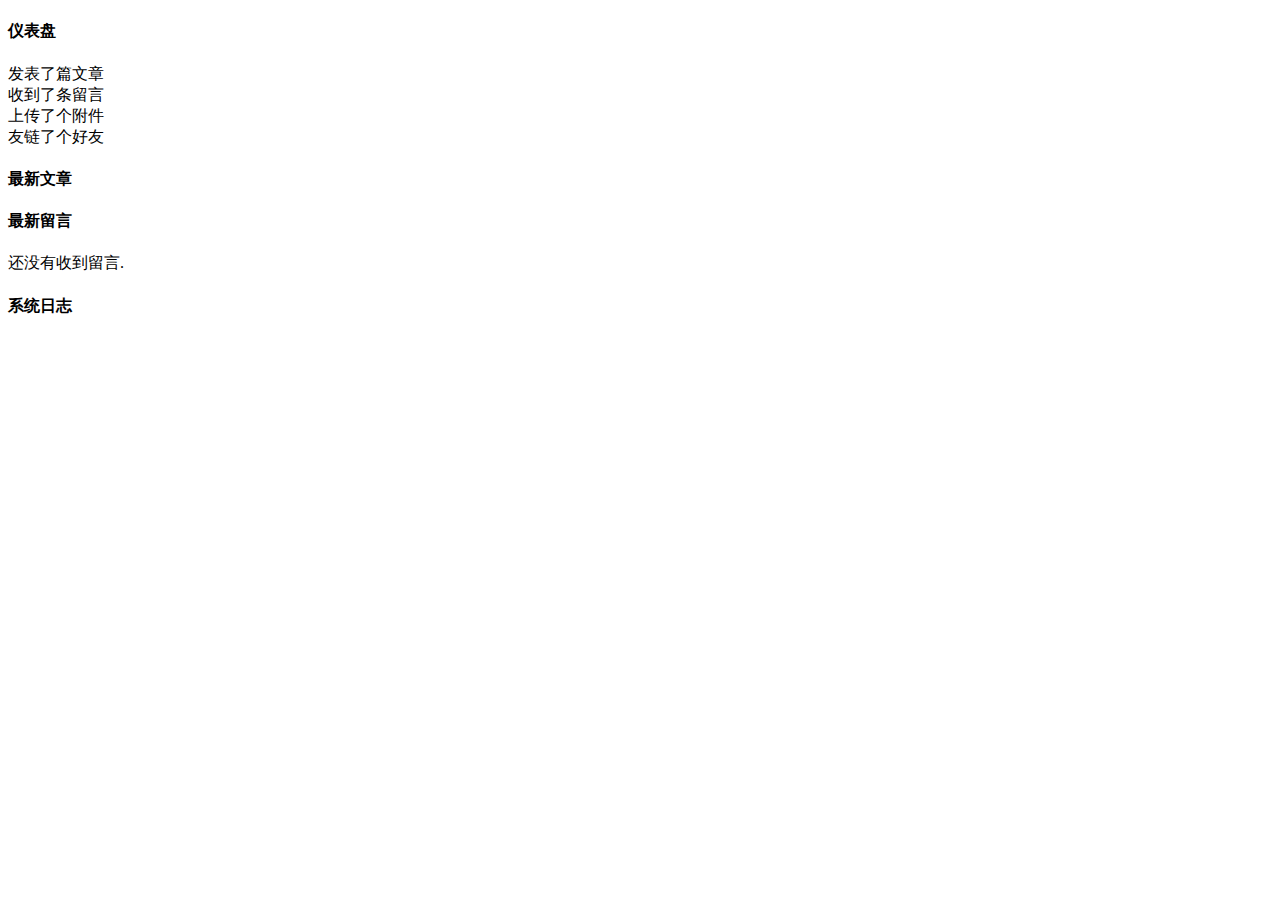
<file: src/main/resources/templates/admin/index.html>
<!DOCTYPE html>
<html lang="en" xmlns:th="http://www.thymeleaf.org" th:with="title='管理中心',active='home'">
<header th:replace="admin/header::headerFragment(${title},${active})"></header>
<body class="fixed-left">
<div id="wrapper">
    <div th:replace="admin/header::header-body"></div>
    <div class="content-page">
        <div class="content">
            <div class="container">
                <div class="row">
                    <div class="col-sm-12">
                        <h4 class="page-title">仪表盘</h4>
                    </div>

                    <div class="row">
                        <div class="col-sm-6 col-lg-3">
                            <div class="mini-stat clearfix bx-shadow bg-info">
                                <span class="mini-stat-icon"><i class="fa fa-quote-right" aria-hidden="true"></i></span>
                                <div class="mini-stat-info text-right">
                                    发表了<span class="counter" th:text="a"></span>篇文章
                                </div>
                            </div>
                        </div>
                        <div class="col-sm-6 col-lg-3">
                            <div class="mini-stat clearfix bg-purple bx-shadow">
                                <span class="mini-stat-icon"><i class="fa fa-comments-o" aria-hidden="true"></i></span>
                                <div class="mini-stat-info text-right">
                                    收到了<span class="counter" th:text="a"></span>条留言
                                </div>
                            </div>
                        </div>

                        <div class="col-sm-6 col-lg-3">
                            <div class="mini-stat clearfix bg-success bx-shadow">
                                <span class="mini-stat-icon"><i class="fa fa-cloud-upload"
                                                                aria-hidden="true"></i></span>
                                <div class="mini-stat-info text-right">
                                    上传了<span class="counter" th:text="a"></span>个附件
                                </div>
                            </div>
                        </div>

                        <div class="col-sm-6 col-lg-3">
                            <div class="mini-stat clearfix bg-primary bx-shadow">
                                <span class="mini-stat-icon"><i class="fa fa-link" aria-hidden="true"></i></span>
                                <div class="mini-stat-info text-right">
                                    友链了<span class="counter" th:text="a"></span>个好友
                                </div>
                            </div>
                        </div>
                    </div>

                    <div class="row">
                        <div class="col-md-4">
                            <div class="panel panel-default">
                                <div class="panel-heading">
                                    <h4 class="panel-title">最新文章</h4>
                                </div>
                                <div class="panel-body">
                                    <!-- <ul class="list-group">
                                        <li class="list-group-item" th:each="article : ${articles}">
                            <span class="badge badge-primary"
                                  th:title="'条评论'" th:text="a"></span>
                                            <a target="_blank" th:href=""
                                               th:text="a"></a>
                                        </li>
                                    </ul> -->
                                </div>
                            </div>
                        </div>
                        <div class="col-md-4">
                            <div class="panel panel-default">
                                <div class="panel-heading">
                                    <h4 class="panel-title">最新留言</h4>
                                </div>
                                <div class="panel-body">
                                    <div>
                                        <div class="alert alert-warning">
                                            还没有收到留言.
                                        </div>
                                    </div>
                                    <!-- <ul class="list-group"
                                        th:unless="">
                                        <li class="list-group-item" th:each="comment : ${comments}">
                                            <div th:if="${comment.url}!=null and ${comment.url}!=''">
                                                <a th:href="@{${comment.url}}" target="_blank"
                                                   th:text="${comment.author}"></a>
                                            </div>
                                            <th:block th:unless="${comment.url}!=null and ${comment.url}!=''" th:text="${comment.author}"/>
                                            于<th:block th:text="${commons.fmtdate(comment.created,'MM月dd日HH:mm')}"/>：<a
                                                th:href="${commons.site_url('/article/')}+${comment.cid}+'#comments'"
                                                target="_blank" th:utext="${commons.article(comment.content)}"></a>
                                        </li>
                                    </ul> -->
                                </div>
                            </div>
                        </div>
                        <div class="col-md-4">
                            <div class="panel panel-default">
                                <div class="panel-heading">
                                    <h4 class="panel-title">系统日志</h4>
                                </div>
                                <div class="panel-body">
                                    <ul class="list-group" >
                                        <!-- <li class="list-group-item" th:each="log : ${logs}">
                                            <span th:text="${commons.fmtdate(log.created, 'yyyy-MM-dd HH:mm:ss')} +' => '+ ${log.action}"></span>
                                        </li> -->
                                    </ul>
                                </div>
                            </div>
                        </div>
                    </div>
                </div>
                <div th:replace="admin/footer :: footer-content"></div>
            </div>
        </div>
    </div>
</div>
<div th:replace="admin/footer :: footer"></div>
</body>
</html>
</file>
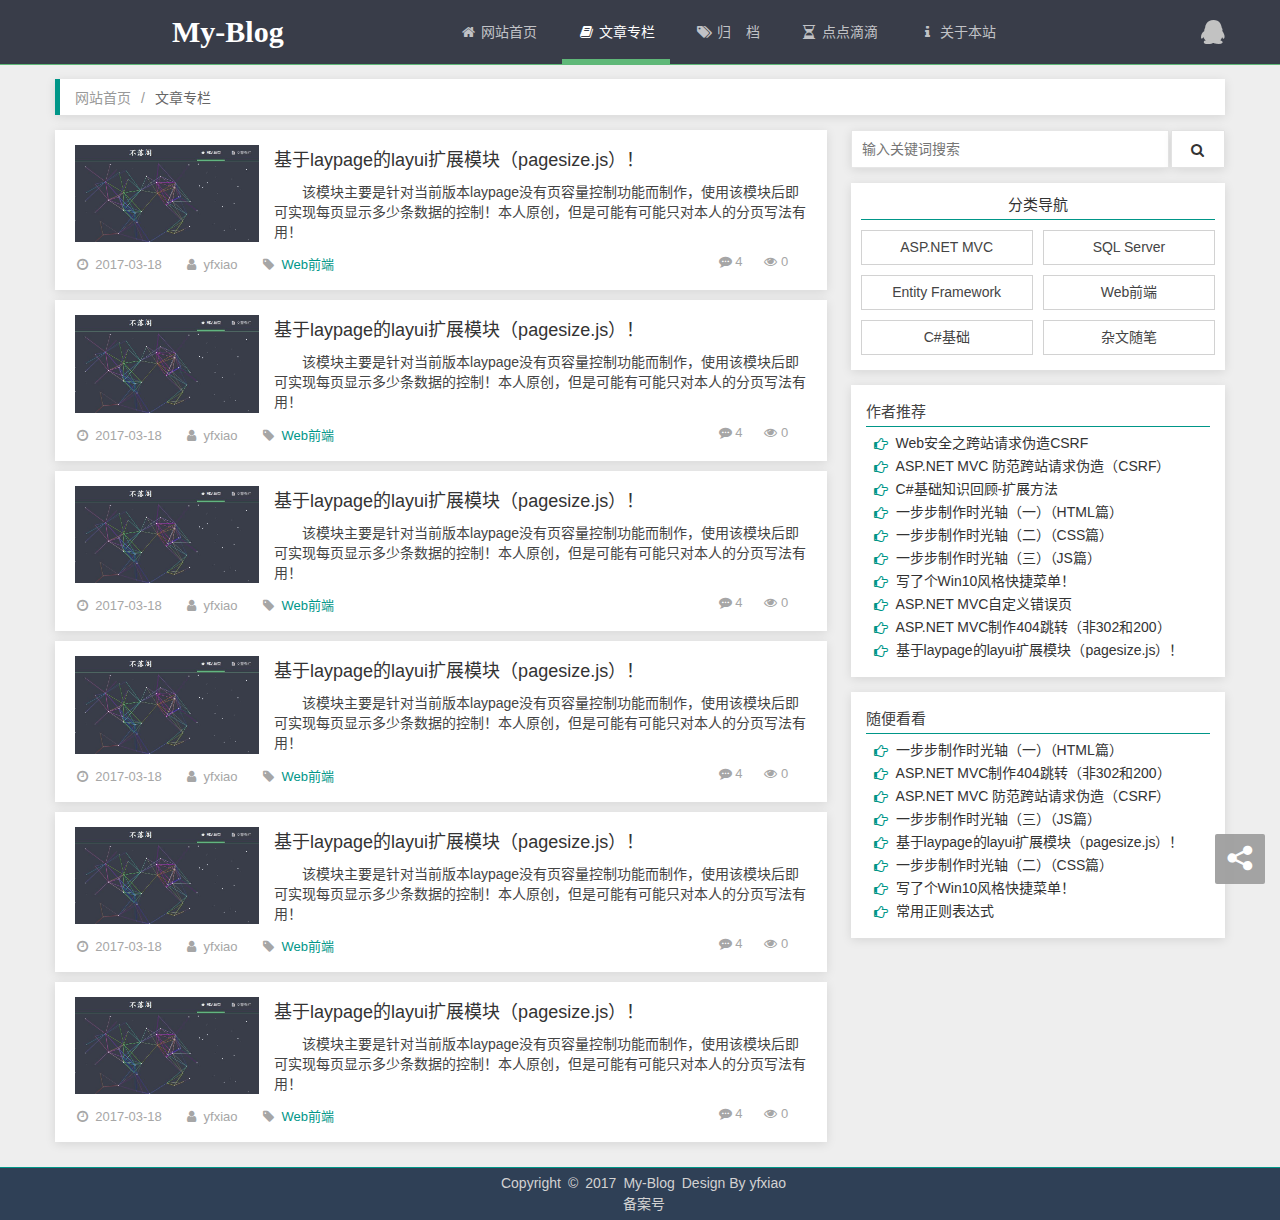
<file: src/main/resources/templates/article.html>
﻿<!DOCTYPE html>

<html xmlns="http://www.w3.org/1999/xhtml">
<head>
    <meta http-equiv="Content-Type" content="text/html; Charset=gb2312">
    <meta http-equiv="Content-Language" content="zh-CN">
    <meta name="viewport" content="width=device-width, initial-scale=1, user-scalable=no" />
    <!-- <title>不落阁 - 文章专栏</title> -->
    <title></title>
    <link rel="shortcut icon" href="../static/user/images/Logo_40.png" type="image/x-icon">
    <!--Layui-->
    <link href="../static/user/plug/layui/css/layui.css" rel="stylesheet" />
    <!--font-awesome-->
    <link href="../static/user/plug/font-awesome/css/font-awesome.min.css" rel="stylesheet" />
    <!--全局样式表-->
    <link href="../static/user/css/global.css" rel="stylesheet" />
    <!--本页样式表-->
    <link href="../static/user/css/article.css" rel="stylesheet" />
</head>
<body>
    <!-- 导航 -->
    <nav class="blog-nav layui-header">
        <div class="blog-container">
            <!-- QQ互联登陆 -->
            <a href="javascript:;" class="blog-user">
                <i class="fa fa-qq"></i>
            </a>
            <a href="javascript:;" class="blog-user layui-hide">
                <img src="../static/user/images/yfxiao.jpg" alt="yfxiao" title="yfxiao" />
            </a>
            <!-- 不落阁 -->
            <a class="blog-logo" href="home.html">My-Blog</a>
            <!-- 导航菜单 -->
            <ul class="layui-nav" lay-filter="nav">
                <li class="layui-nav-item">
                    <a href="home.html"><i class="fa fa-home fa-fw"></i>&nbsp;网站首页</a>
                </li>
                <li class="layui-nav-item layui-this">
                    <a href="article.html"><i class="fa fa-book fa-fw"></i>&nbsp;文章专栏</a>
                </li>
                <li class="layui-nav-item">
                    <a href="resource.html"><i class="fa fa-tags fa-fw"></i>&nbsp;归&nbsp;&nbsp;&nbsp;&nbsp;档</a>
                </li>
                <li class="layui-nav-item">
                    <a href="timeline.html"><i class="fa fa-hourglass-half fa-fw"></i>&nbsp;点点滴滴</a>
                </li>
                <li class="layui-nav-item">
                    <a href="about.html"><i class="fa fa-info fa-fw"></i>&nbsp;关于本站</a>
                </li>
            </ul>
            <!-- 手机和平板的导航开关 -->
            <a class="blog-navicon" href="javascript:;">
                <i class="fa fa-navicon"></i>
            </a>
        </div>
    </nav>
    <!-- 主体（一般只改变这里的内容） -->
    <div class="blog-body">
        <div class="blog-container">
            <blockquote class="layui-elem-quote sitemap layui-breadcrumb shadow">
                <a href="home.html" title="网站首页">网站首页</a>
                <a><cite>文章专栏</cite></a>
            </blockquote>
            <div class="blog-main">
                <div class="blog-main-left">
                    <div class="article shadow">
                        <div class="article-left">
                            <img src="../static/user/images/cover/201703181909057125.jpg" alt="基于laypage的layui扩展模块（pagesize.js）！" />
                        </div>
                        <div class="article-right">
                            <div class="article-title">
                                <a href="detail.html">基于laypage的layui扩展模块（pagesize.js）！</a>
                            </div>
                            <div class="article-abstract">
                                该模块主要是针对当前版本laypage没有页容量控制功能而制作，使用该模块后即可实现每页显示多少条数据的控制！本人原创，但是可能有可能只对本人的分页写法有用！
                            </div>
                        </div>
                        <div class="clear"></div>
                        <div class="article-footer">
                            <span><i class="fa fa-clock-o"></i>&nbsp;&nbsp;2017-03-18</span>
                            <span class="article-author"><i class="fa fa-user"></i>&nbsp;&nbsp;yfxiao</span>
                            <span><i class="fa fa-tag"></i>&nbsp;&nbsp;<a href="#">Web前端</a></span>
                            <span class="article-viewinfo"><i class="fa fa-eye"></i>&nbsp;0</span>
                            <span class="article-viewinfo"><i class="fa fa-commenting"></i>&nbsp;4</span>
                        </div>
                    </div>
                    <div class="article shadow">
                        <div class="article-left">
                            <img src="../static/user/images/cover/201703181909057125.jpg" alt="基于laypage的layui扩展模块（pagesize.js）！" />
                        </div>
                        <div class="article-right">
                            <div class="article-title">
                                <a href="detail.html">基于laypage的layui扩展模块（pagesize.js）！</a>
                            </div>
                            <div class="article-abstract">
                                该模块主要是针对当前版本laypage没有页容量控制功能而制作，使用该模块后即可实现每页显示多少条数据的控制！本人原创，但是可能有可能只对本人的分页写法有用！
                            </div>
                        </div>
                        <div class="clear"></div>
                        <div class="article-footer">
                            <span><i class="fa fa-clock-o"></i>&nbsp;&nbsp;2017-03-18</span>
                            <span class="article-author"><i class="fa fa-user"></i>&nbsp;&nbsp;yfxiao</span>
                            <span><i class="fa fa-tag"></i>&nbsp;&nbsp;<a href="#">Web前端</a></span>
                            <span class="article-viewinfo"><i class="fa fa-eye"></i>&nbsp;0</span>
                            <span class="article-viewinfo"><i class="fa fa-commenting"></i>&nbsp;4</span>
                        </div>
                    </div>
                    <div class="article shadow">
                        <div class="article-left">
                            <img src="../static/user/images/cover/201703181909057125.jpg" alt="基于laypage的layui扩展模块（pagesize.js）！" />
                        </div>
                        <div class="article-right">
                            <div class="article-title">
                                <a href="detail.html">基于laypage的layui扩展模块（pagesize.js）！</a>
                            </div>
                            <div class="article-abstract">
                                该模块主要是针对当前版本laypage没有页容量控制功能而制作，使用该模块后即可实现每页显示多少条数据的控制！本人原创，但是可能有可能只对本人的分页写法有用！
                            </div>
                        </div>
                        <div class="clear"></div>
                        <div class="article-footer">
                            <span><i class="fa fa-clock-o"></i>&nbsp;&nbsp;2017-03-18</span>
                            <span class="article-author"><i class="fa fa-user"></i>&nbsp;&nbsp;yfxiao</span>
                            <span><i class="fa fa-tag"></i>&nbsp;&nbsp;<a href="#">Web前端</a></span>
                            <span class="article-viewinfo"><i class="fa fa-eye"></i>&nbsp;0</span>
                            <span class="article-viewinfo"><i class="fa fa-commenting"></i>&nbsp;4</span>
                        </div>
                    </div>
                    <div class="article shadow">
                        <div class="article-left">
                            <img src="../static/user/images/cover/201703181909057125.jpg" alt="基于laypage的layui扩展模块（pagesize.js）！" />
                        </div>
                        <div class="article-right">
                            <div class="article-title">
                                <a href="detail.html">基于laypage的layui扩展模块（pagesize.js）！</a>
                            </div>
                            <div class="article-abstract">
                                该模块主要是针对当前版本laypage没有页容量控制功能而制作，使用该模块后即可实现每页显示多少条数据的控制！本人原创，但是可能有可能只对本人的分页写法有用！
                            </div>
                        </div>
                        <div class="clear"></div>
                        <div class="article-footer">
                            <span><i class="fa fa-clock-o"></i>&nbsp;&nbsp;2017-03-18</span>
                            <span class="article-author"><i class="fa fa-user"></i>&nbsp;&nbsp;yfxiao</span>
                            <span><i class="fa fa-tag"></i>&nbsp;&nbsp;<a href="#">Web前端</a></span>
                            <span class="article-viewinfo"><i class="fa fa-eye"></i>&nbsp;0</span>
                            <span class="article-viewinfo"><i class="fa fa-commenting"></i>&nbsp;4</span>
                        </div>
                    </div>
                    <div class="article shadow">
                        <div class="article-left">
                            <img src="../static/user/images/cover/201703181909057125.jpg" alt="基于laypage的layui扩展模块（pagesize.js）！" />
                        </div>
                        <div class="article-right">
                            <div class="article-title">
                                <a href="detail.html">基于laypage的layui扩展模块（pagesize.js）！</a>
                            </div>
                            <div class="article-abstract">
                                该模块主要是针对当前版本laypage没有页容量控制功能而制作，使用该模块后即可实现每页显示多少条数据的控制！本人原创，但是可能有可能只对本人的分页写法有用！
                            </div>
                        </div>
                        <div class="clear"></div>
                        <div class="article-footer">
                            <span><i class="fa fa-clock-o"></i>&nbsp;&nbsp;2017-03-18</span>
                            <span class="article-author"><i class="fa fa-user"></i>&nbsp;&nbsp;yfxiao</span>
                            <span><i class="fa fa-tag"></i>&nbsp;&nbsp;<a href="#">Web前端</a></span>
                            <span class="article-viewinfo"><i class="fa fa-eye"></i>&nbsp;0</span>
                            <span class="article-viewinfo"><i class="fa fa-commenting"></i>&nbsp;4</span>
                        </div>
                    </div>
                    <div class="article shadow">
                        <div class="article-left">
                            <img src="../static/user/images/cover/201703181909057125.jpg" alt="基于laypage的layui扩展模块（pagesize.js）！" />
                        </div>
                        <div class="article-right">
                            <div class="article-title">
                                <a href="detail.html">基于laypage的layui扩展模块（pagesize.js）！</a>
                            </div>
                            <div class="article-abstract">
                                该模块主要是针对当前版本laypage没有页容量控制功能而制作，使用该模块后即可实现每页显示多少条数据的控制！本人原创，但是可能有可能只对本人的分页写法有用！
                            </div>
                        </div>
                        <div class="clear"></div>
                        <div class="article-footer">
                            <span><i class="fa fa-clock-o"></i>&nbsp;&nbsp;2017-03-18</span>
                            <span class="article-author"><i class="fa fa-user"></i>&nbsp;&nbsp;yfxiao</span>
                            <span><i class="fa fa-tag"></i>&nbsp;&nbsp;<a href="#">Web前端</a></span>
                            <span class="article-viewinfo"><i class="fa fa-eye"></i>&nbsp;0</span>
                            <span class="article-viewinfo"><i class="fa fa-commenting"></i>&nbsp;4</span>
                        </div>
                    </div>
                </div>
                <div class="blog-main-right">
                    <div class="blog-search">
                        <form class="layui-form" action="">
                            <div class="layui-form-item">
                                <div class="search-keywords  shadow">
                                    <input type="text" name="keywords" lay-verify="required" placeholder="输入关键词搜索" autocomplete="off" class="layui-input">
                                </div>
                                <div class="search-submit  shadow">
                                    <a class="search-btn" lay-submit="formSearch" lay-filter="formSearch"><i class="fa fa-search"></i></a>
                                </div>
                            </div>
                        </form>
                    </div>
                    <div class="article-category shadow">
                        <div class="article-category-title">分类导航</div>
                        <a href="javascript:layer.msg(&#39;切换到相应分类&#39;)">ASP.NET MVC</a>
                        <a href="javascript:layer.msg(&#39;切换到相应分类&#39;)">SQL Server</a>
                        <a href="javascript:layer.msg(&#39;切换到相应分类&#39;)">Entity Framework</a>
                        <a href="javascript:layer.msg(&#39;切换到相应分类&#39;)">Web前端</a>
                        <a href="javascript:layer.msg(&#39;切换到相应分类&#39;)">C#基础</a>
                        <a href="javascript:layer.msg(&#39;切换到相应分类&#39;)">杂文随笔</a>
                        <div class="clear"></div>
                    </div>
                    <div class="blog-module shadow">
                        <div class="blog-module-title">作者推荐</div>
                        <ul class="fa-ul blog-module-ul">
                            <li><i class="fa-li fa fa-hand-o-right"></i><a href="detail.html">Web安全之跨站请求伪造CSRF</a></li>
                            <li><i class="fa-li fa fa-hand-o-right"></i><a href="detail.html">ASP.NET MVC 防范跨站请求伪造（CSRF）</a></li>
                            <li><i class="fa-li fa fa-hand-o-right"></i><a href="detail.html">C#基础知识回顾-扩展方法</a></li>
                            <li><i class="fa-li fa fa-hand-o-right"></i><a href="detail.html">一步步制作时光轴（一）（HTML篇）</a></li>
                            <li><i class="fa-li fa fa-hand-o-right"></i><a href="detail.html">一步步制作时光轴（二）（CSS篇）</a></li>
                            <li><i class="fa-li fa fa-hand-o-right"></i><a href="detail.html">一步步制作时光轴（三）（JS篇）</a></li>
                            <li><i class="fa-li fa fa-hand-o-right"></i><a href="detail.html">写了个Win10风格快捷菜单！</a></li>
                            <li><i class="fa-li fa fa-hand-o-right"></i><a href="detail.html">ASP.NET MVC自定义错误页</a></li>
                            <li><i class="fa-li fa fa-hand-o-right"></i><a href="detail.html">ASP.NET MVC制作404跳转（非302和200）</a></li>
                            <li><i class="fa-li fa fa-hand-o-right"></i><a href="detail.html">基于laypage的layui扩展模块（pagesize.js）！</a></li>
                        </ul>
                    </div>
                    <div class="blog-module shadow">
                        <div class="blog-module-title">随便看看</div>
                        <ul class="fa-ul blog-module-ul">
                            <li><i class="fa-li fa fa-hand-o-right"></i><a href="detail.html">一步步制作时光轴（一）（HTML篇）</a></li>
                            <li><i class="fa-li fa fa-hand-o-right"></i><a href="detail.html">ASP.NET MVC制作404跳转（非302和200）</a></li>
                            <li><i class="fa-li fa fa-hand-o-right"></i><a href="detail.html">ASP.NET MVC 防范跨站请求伪造（CSRF）</a></li>
                            <li><i class="fa-li fa fa-hand-o-right"></i><a href="detail.html">一步步制作时光轴（三）（JS篇）</a></li>
                            <li><i class="fa-li fa fa-hand-o-right"></i><a href="detail.html">基于laypage的layui扩展模块（pagesize.js）！</a></li>
                            <li><i class="fa-li fa fa-hand-o-right"></i><a href="detail.html">一步步制作时光轴（二）（CSS篇）</a></li>
                            <li><i class="fa-li fa fa-hand-o-right"></i><a href="detail.html">写了个Win10风格快捷菜单！</a></li>
                            <li><i class="fa-li fa fa-hand-o-right"></i><a href="detail.html">常用正则表达式</a></li>
                        </ul>
                    </div>
                    <!--右边悬浮 平板或手机设备显示-->
                    <div class="category-toggle"><i class="fa fa-chevron-left"></i></div>
                </div>
                <div class="clear"></div>
            </div>
        </div>
    </div>
    <!-- 底部 -->
    <footer class="blog-footer">
        <p><span>Copyright</span><span>&copy;</span><span>2017</span><a href="http://www.lyblogs.cn">My-Blog</a><span>Design By yfxiao</span></p>
        <p><a href="http://www.miibeian.gov.cn/" target="_blank">备案号</a></p>
    </footer>
    <!--侧边导航-->
    <ul class="layui-nav layui-nav-tree layui-nav-side blog-nav-left layui-hide" lay-filter="nav">
        <li class="layui-nav-item">
            <a href="home.html"><i class="fa fa-home fa-fw"></i>&nbsp;网站首页</a>
        </li>
        <li class="layui-nav-item layui-this">
            <a href="article.html"><i class="fa fa-book fa-fw"></i>&nbsp;文章专栏</a>
        </li>
        <li class="layui-nav-item">
            <a href="resource.html"><i class="fa fa-tags fa-fw"></i>&nbsp;归&nbsp;&nbsp;&nbsp;&nbsp;档</a>
        </li>
        <li class="layui-nav-item">
            <a href="timeline.html"><i class="fa fa-road fa-fw"></i>&nbsp;点点滴滴</a>
        </li>
        <li class="layui-nav-item">
            <a href="about.html"><i class="fa fa-info fa-fw"></i>&nbsp;关于本站</a>
        </li>
    </ul>
    <!--分享窗体-->
    <div class="blog-share layui-hide">
        <div class="blog-share-body">
            <div style="width: 200px;height:100%;">
                <div class="bdsharebuttonbox">
                    <a class="bds_qzone" data-cmd="qzone" title="分享到QQ空间"></a>
                    <a class="bds_tsina" data-cmd="tsina" title="分享到新浪微博"></a>
                    <a class="bds_weixin" data-cmd="weixin" title="分享到微信"></a>
                    <a class="bds_sqq" data-cmd="sqq" title="分享到QQ好友"></a>
                </div>
            </div>
        </div>
    </div>
    <!--遮罩-->
    <div class="blog-mask animated layui-hide"></div>
    <!-- layui.js -->
    <script src="../static/user/plug/layui/layui.js"></script>
    <!-- 全局脚本 -->
    <script src="../static/user/js/global.js"></script>
</body>
</html>
</file>
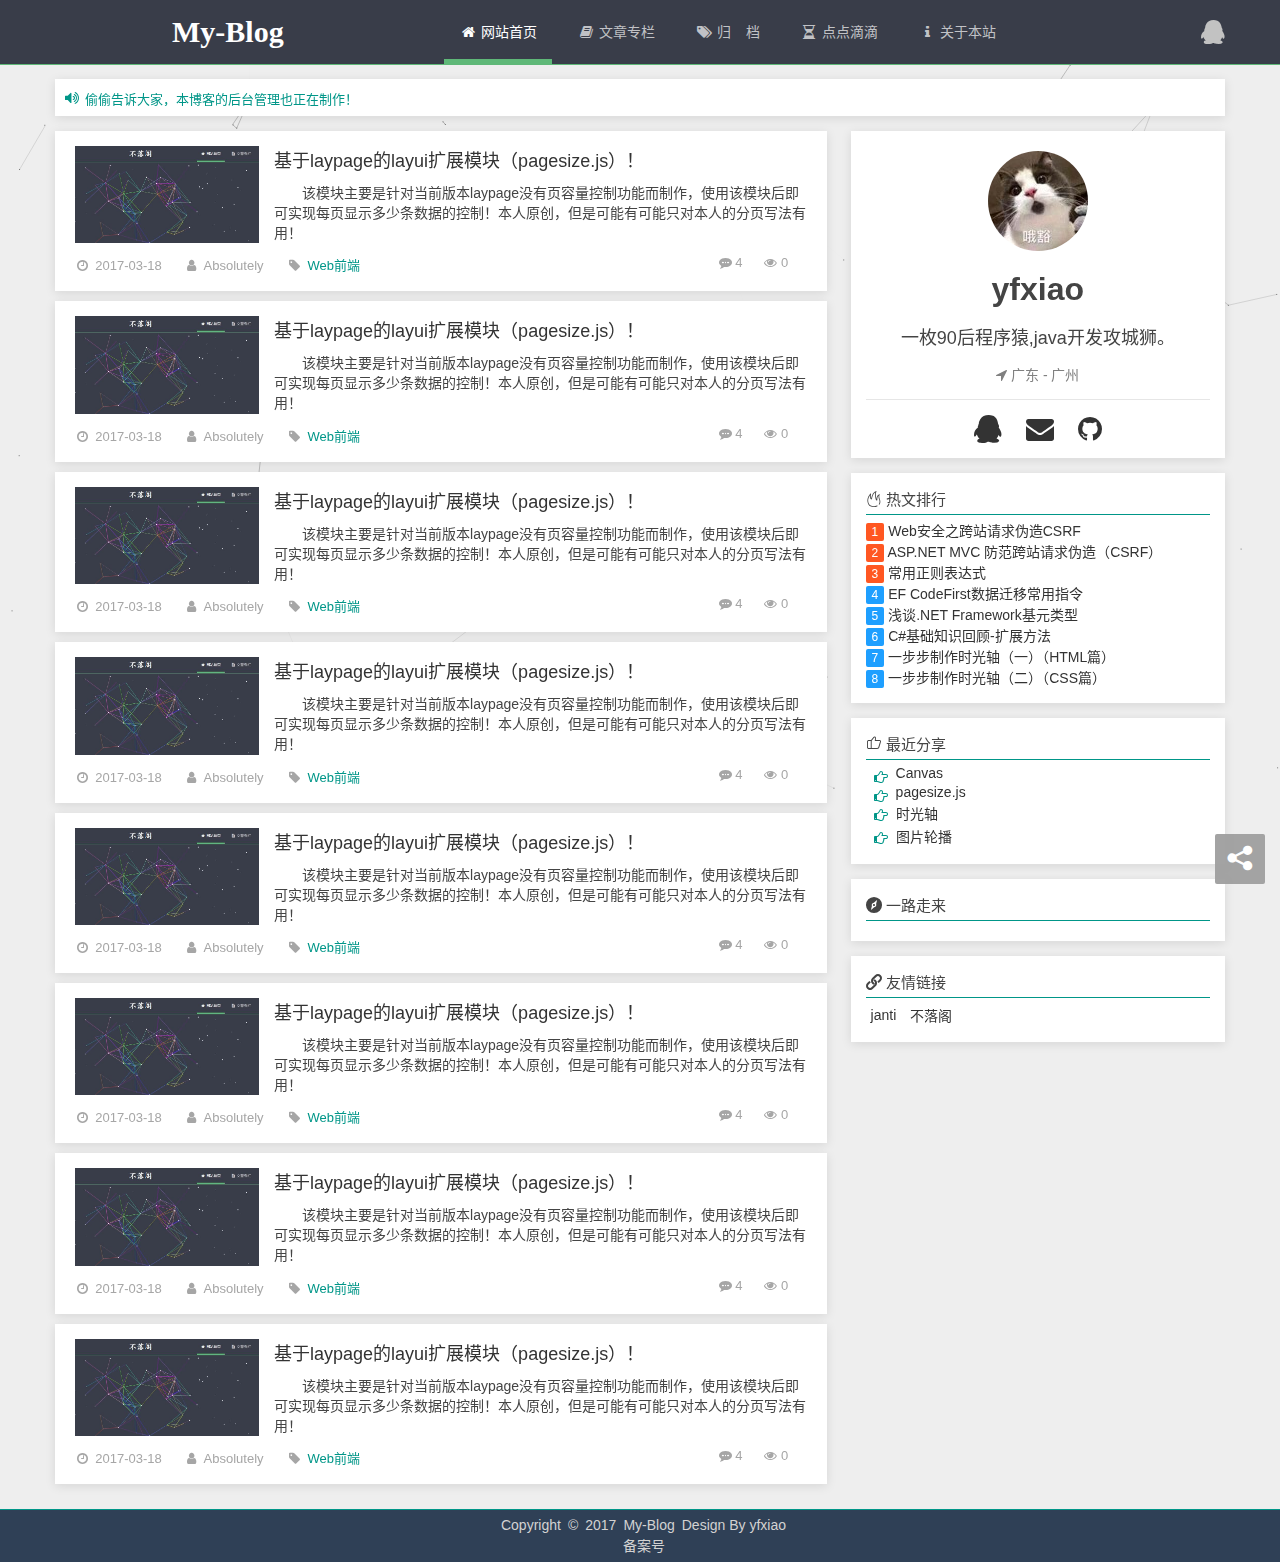
<file: src/main/resources/templates/home.html>
﻿<!DOCTYPE html>

<html xmlns="http://www.w3.org/1999/xhtml">
<head>
    <meta http-equiv="Content-Type" content="text/html; Charset=gb2312">
    <meta http-equiv="Content-Language" content="zh-CN">
    <meta name="viewport" content="width=device-width, initial-scale=1, user-scalable=no" />
    <!-- <title>myblog</title> -->
    <title></title>
    <link rel="shortcut icon" href="../static/user/images/Logo_40.png" type="image/x-icon">
    <!--Layui-->
    <link href="../static/user/plug/layui/css/layui.css" rel="stylesheet" />
    <!--font-awesome-->
    <link href="../static/user/plug/font-awesome/css/font-awesome.min.css" rel="stylesheet" />
    <!--全局样式表-->
    <link href="../static/user/css/global.css" rel="stylesheet" />
    <!-- 本页样式表 -->
    <link href="../static/user/css/home.css" rel="stylesheet" />
</head>
<body>
    <!-- 导航 -->
    <nav class="blog-nav layui-header">
        <div class="blog-container">
            <!-- QQ互联登陆 -->
            <a href="javascript:;" class="blog-user">
                <i class="fa fa-qq"></i>
            </a>
            <a href="javascript:;" class="blog-user layui-hide">
                <img src="../static/user/images/yfxiao.jpg" alt="yfxiao" title="Absolutely" />
            </a>
            <a class="blog-logo" href="home.html">My-Blog</a>
            <!-- 导航菜单 -->
            <ul class="layui-nav" lay-filter="nav">
                <li class="layui-nav-item layui-this">
                    <a href="home.html"><i class="fa fa-home fa-fw"></i>&nbsp;网站首页</a>
                </li>
                <li class="layui-nav-item">
                    <a href="article.html"><i class="fa fa-book fa-fw"></i>&nbsp;文章专栏</a>
                </li>
                <li class="layui-nav-item">
                    <a href="resource.html"><i class="fa fa-tags fa-fw"></i>&nbsp;归&nbsp;&nbsp;&nbsp;&nbsp;档</a>
                </li>
                <li class="layui-nav-item">
                    <a href="timeline.html"><i class="fa fa-hourglass-half fa-fw"></i>&nbsp;点点滴滴</a>
                </li>
                <li class="layui-nav-item">
                    <a href="about.html"><i class="fa fa-info fa-fw"></i>&nbsp;关于本站</a>
                </li>
            </ul>
            <!-- 手机和平板的导航开关 -->
            <a class="blog-navicon" href="javascript:;">
                <i class="fa fa-navicon"></i>
            </a>
        </div>
    </nav>
    <!-- 主体（一般只改变这里的内容） -->
    <div class="blog-body">
        <div class="blog-container">
            <div class="blog-main">
                <!-- 网站公告提示 -->
                <div class="ayui-elem-quote sitemap home-tips shadow">
                    <i style="float:left;line-height:17px;" class="fa fa-volume-up"></i>
                    <div class="home-tips-container">
                        <span style="color: #009688">偷偷告诉大家，本博客的后台管理也正在制作！</span>
                        <span style="color: red">网站新增留言回复啦！使用QQ登陆即可回复，人人都可以回复！</span>
                        <span style="color: red">如果你觉得网站做得还不错，来Fly社区点个赞吧！<a href="" target="_blank" style="color:#01AAED">点我前往</a></span>
                    </div>
                </div>
                <!--左边文章列表-->
                <div class="blog-main-left">
                    <div class="article shadow">
                        <div class="article-left">
                            <img src="../static/user/images/cover/201703181909057125.jpg" alt="基于laypage的layui扩展模块（pagesize.js）！" />
                        </div>
                        <div class="article-right">
                            <div class="article-title">
                                <a href="detail.html">基于laypage的layui扩展模块（pagesize.js）！</a>
                            </div>
                            <div class="article-abstract">
                                该模块主要是针对当前版本laypage没有页容量控制功能而制作，使用该模块后即可实现每页显示多少条数据的控制！本人原创，但是可能有可能只对本人的分页写法有用！
                            </div>
                        </div>
                        <div class="clear"></div>
                        <div class="article-footer">
                            <span><i class="fa fa-clock-o"></i>&nbsp;&nbsp;2017-03-18</span>
                            <span class="article-author"><i class="fa fa-user"></i>&nbsp;&nbsp;Absolutely</span>
                            <span><i class="fa fa-tag"></i>&nbsp;&nbsp;<a href="#">Web前端</a></span>
                            <span class="article-viewinfo"><i class="fa fa-eye"></i>&nbsp;0</span>
                            <span class="article-viewinfo"><i class="fa fa-commenting"></i>&nbsp;4</span>
                        </div>
                    </div>
                    <div class="article shadow">
                        <div class="article-left">
                            <img src="../static/user/images/cover/201703181909057125.jpg" alt="基于laypage的layui扩展模块（pagesize.js）！" />
                        </div>
                        <div class="article-right">
                            <div class="article-title">
                                <a href="detail.html">基于laypage的layui扩展模块（pagesize.js）！</a>
                            </div>
                            <div class="article-abstract">
                                该模块主要是针对当前版本laypage没有页容量控制功能而制作，使用该模块后即可实现每页显示多少条数据的控制！本人原创，但是可能有可能只对本人的分页写法有用！
                            </div>
                        </div>
                        <div class="clear"></div>
                        <div class="article-footer">
                            <span><i class="fa fa-clock-o"></i>&nbsp;&nbsp;2017-03-18</span>
                            <span class="article-author"><i class="fa fa-user"></i>&nbsp;&nbsp;Absolutely</span>
                            <span><i class="fa fa-tag"></i>&nbsp;&nbsp;<a href="#">Web前端</a></span>
                            <span class="article-viewinfo"><i class="fa fa-eye"></i>&nbsp;0</span>
                            <span class="article-viewinfo"><i class="fa fa-commenting"></i>&nbsp;4</span>
                        </div>
                    </div>
                    <div class="article shadow">
                        <div class="article-left">
                            <img src="../static/user/images/cover/201703181909057125.jpg" alt="基于laypage的layui扩展模块（pagesize.js）！" />
                        </div>
                        <div class="article-right">
                            <div class="article-title">
                                <a href="detail.html">基于laypage的layui扩展模块（pagesize.js）！</a>
                            </div>
                            <div class="article-abstract">
                                该模块主要是针对当前版本laypage没有页容量控制功能而制作，使用该模块后即可实现每页显示多少条数据的控制！本人原创，但是可能有可能只对本人的分页写法有用！
                            </div>
                        </div>
                        <div class="clear"></div>
                        <div class="article-footer">
                            <span><i class="fa fa-clock-o"></i>&nbsp;&nbsp;2017-03-18</span>
                            <span class="article-author"><i class="fa fa-user"></i>&nbsp;&nbsp;Absolutely</span>
                            <span><i class="fa fa-tag"></i>&nbsp;&nbsp;<a href="#">Web前端</a></span>
                            <span class="article-viewinfo"><i class="fa fa-eye"></i>&nbsp;0</span>
                            <span class="article-viewinfo"><i class="fa fa-commenting"></i>&nbsp;4</span>
                        </div>
                    </div>
                    <div class="article shadow">
                        <div class="article-left">
                            <img src="../static/user/images/cover/201703181909057125.jpg" alt="基于laypage的layui扩展模块（pagesize.js）！" />
                        </div>
                        <div class="article-right">
                            <div class="article-title">
                                <a href="detail.html">基于laypage的layui扩展模块（pagesize.js）！</a>
                            </div>
                            <div class="article-abstract">
                                该模块主要是针对当前版本laypage没有页容量控制功能而制作，使用该模块后即可实现每页显示多少条数据的控制！本人原创，但是可能有可能只对本人的分页写法有用！
                            </div>
                        </div>
                        <div class="clear"></div>
                        <div class="article-footer">
                            <span><i class="fa fa-clock-o"></i>&nbsp;&nbsp;2017-03-18</span>
                            <span class="article-author"><i class="fa fa-user"></i>&nbsp;&nbsp;Absolutely</span>
                            <span><i class="fa fa-tag"></i>&nbsp;&nbsp;<a href="#">Web前端</a></span>
                            <span class="article-viewinfo"><i class="fa fa-eye"></i>&nbsp;0</span>
                            <span class="article-viewinfo"><i class="fa fa-commenting"></i>&nbsp;4</span>
                        </div>
                    </div>
                    <div class="article shadow">
                        <div class="article-left">
                            <img src="../static/user/images/cover/201703181909057125.jpg" alt="基于laypage的layui扩展模块（pagesize.js）！" />
                        </div>
                        <div class="article-right">
                            <div class="article-title">
                                <a href="detail.html">基于laypage的layui扩展模块（pagesize.js）！</a>
                            </div>
                            <div class="article-abstract">
                                该模块主要是针对当前版本laypage没有页容量控制功能而制作，使用该模块后即可实现每页显示多少条数据的控制！本人原创，但是可能有可能只对本人的分页写法有用！
                            </div>
                        </div>
                        <div class="clear"></div>
                        <div class="article-footer">
                            <span><i class="fa fa-clock-o"></i>&nbsp;&nbsp;2017-03-18</span>
                            <span class="article-author"><i class="fa fa-user"></i>&nbsp;&nbsp;Absolutely</span>
                            <span><i class="fa fa-tag"></i>&nbsp;&nbsp;<a href="#">Web前端</a></span>
                            <span class="article-viewinfo"><i class="fa fa-eye"></i>&nbsp;0</span>
                            <span class="article-viewinfo"><i class="fa fa-commenting"></i>&nbsp;4</span>
                        </div>
                    </div>
                    <div class="article shadow">
                        <div class="article-left">
                            <img src="../static/user/images/cover/201703181909057125.jpg" alt="基于laypage的layui扩展模块（pagesize.js）！" />
                        </div>
                        <div class="article-right">
                            <div class="article-title">
                                <a href="detail.html">基于laypage的layui扩展模块（pagesize.js）！</a>
                            </div>
                            <div class="article-abstract">
                                该模块主要是针对当前版本laypage没有页容量控制功能而制作，使用该模块后即可实现每页显示多少条数据的控制！本人原创，但是可能有可能只对本人的分页写法有用！
                            </div>
                        </div>
                        <div class="clear"></div>
                        <div class="article-footer">
                            <span><i class="fa fa-clock-o"></i>&nbsp;&nbsp;2017-03-18</span>
                            <span class="article-author"><i class="fa fa-user"></i>&nbsp;&nbsp;Absolutely</span>
                            <span><i class="fa fa-tag"></i>&nbsp;&nbsp;<a href="#">Web前端</a></span>
                            <span class="article-viewinfo"><i class="fa fa-eye"></i>&nbsp;0</span>
                            <span class="article-viewinfo"><i class="fa fa-commenting"></i>&nbsp;4</span>
                        </div>
                    </div>
                    <div class="article shadow">
                        <div class="article-left">
                            <img src="../static/user/images/cover/201703181909057125.jpg" alt="基于laypage的layui扩展模块（pagesize.js）！" />
                        </div>
                        <div class="article-right">
                            <div class="article-title">
                                <a href="detail.html">基于laypage的layui扩展模块（pagesize.js）！</a>
                            </div>
                            <div class="article-abstract">
                                该模块主要是针对当前版本laypage没有页容量控制功能而制作，使用该模块后即可实现每页显示多少条数据的控制！本人原创，但是可能有可能只对本人的分页写法有用！
                            </div>
                        </div>
                        <div class="clear"></div>
                        <div class="article-footer">
                            <span><i class="fa fa-clock-o"></i>&nbsp;&nbsp;2017-03-18</span>
                            <span class="article-author"><i class="fa fa-user"></i>&nbsp;&nbsp;Absolutely</span>
                            <span><i class="fa fa-tag"></i>&nbsp;&nbsp;<a href="#">Web前端</a></span>
                            <span class="article-viewinfo"><i class="fa fa-eye"></i>&nbsp;0</span>
                            <span class="article-viewinfo"><i class="fa fa-commenting"></i>&nbsp;4</span>
                        </div>
                    </div>
                    <div class="article shadow">
                        <div class="article-left">
                            <img src="../static/user/images/cover/201703181909057125.jpg" alt="基于laypage的layui扩展模块（pagesize.js）！" />
                        </div>
                        <div class="article-right">
                            <div class="article-title">
                                <a href="detail.html">基于laypage的layui扩展模块（pagesize.js）！</a>
                            </div>
                            <div class="article-abstract">
                                该模块主要是针对当前版本laypage没有页容量控制功能而制作，使用该模块后即可实现每页显示多少条数据的控制！本人原创，但是可能有可能只对本人的分页写法有用！
                            </div>
                        </div>
                        <div class="clear"></div>
                        <div class="article-footer">
                            <span><i class="fa fa-clock-o"></i>&nbsp;&nbsp;2017-03-18</span>
                            <span class="article-author"><i class="fa fa-user"></i>&nbsp;&nbsp;Absolutely</span>
                            <span><i class="fa fa-tag"></i>&nbsp;&nbsp;<a href="#">Web前端</a></span>
                            <span class="article-viewinfo"><i class="fa fa-eye"></i>&nbsp;0</span>
                            <span class="article-viewinfo"><i class="fa fa-commenting"></i>&nbsp;4</span>
                        </div>
                    </div>
                </div>
                <!--右边小栏目-->
                <div class="blog-main-right">
                    <div class="blogerinfo shadow">
                        <div class="blogerinfo-figure">
                            <img src="../static/user/images/yfxiao.jpg" alt="yfxiao" />
                        </div>
                        <p class="blogerinfo-nickname">yfxiao</p>
                        <p class="blogerinfo-introduce">一枚90后程序猿,java开发攻城狮。</p>
                        <p class="blogerinfo-location"><i class="fa fa-location-arrow"></i>&nbsp;广东 - 广州</p>
                        <hr />
                        <div class="blogerinfo-contact">
                            <a target="_blank" title="QQ交流" href="javascript:layer.msg('QQ:1120295900')"><i class="fa fa-qq fa-2x"></i></a>
                            <a target="_blank" title="给我写信" href="javascript:layer.msg('email:1120295900@qq.com')"><i class="fa fa-envelope fa-2x"></i></a>
                            <a target="_blank" title="gitHub" href="javascript:layer.msg('转到你的github主页')"><i class="fa fa-github fa-2x"></i></a>
                        </div>
                    </div>
                    <div></div><!--占位-->
                    <div class="blog-module shadow">
                        <div class="blog-module-title"><i class="layui-icon layui-icon-fire"></i> 热文排行</div>
                        <ul>
                            <li><span class="layui-badge ">1</span><a href="detail.html"> Web安全之跨站请求伪造CSRF</a></li>
                            <li><span class="layui-badge ">2</span><a href="detail.html"> ASP.NET MVC 防范跨站请求伪造（CSRF）</a></li>
                            <li><span class="layui-badge ">3</span><a href="detail.html"> 常用正则表达式</a></li>
                            <li><span class="layui-badge layui-bg-blue">4</span><a href="detail.html"> EF CodeFirst数据迁移常用指令</a></li>
                            <li><span class="layui-badge layui-bg-blue">5</span><a href="detail.html"> 浅谈.NET Framework基元类型</a></li>
                            <li><span class="layui-badge layui-bg-blue">6</span><a href="detail.html"> C#基础知识回顾-扩展方法</a></li>
                            <li><span class="layui-badge layui-bg-blue">7</span><a href="detail.html"> 一步步制作时光轴（一）（HTML篇）</a></li>
                            <li><span class="layui-badge layui-bg-blue">8</span><a href="detail.html"> 一步步制作时光轴（二）（CSS篇）</a></li>
                        </ul>
                    </div>
                    <div class="blog-module shadow">
                        <div class="blog-module-title"><i class="layui-icon layui-icon-praise"></i> 最近分享</div>
                        <ul class="fa-ul blog-module-ul">
                            <li><i class="fa-li fa fa-hand-o-right"></i><a href="http://pan.baidu.com/s/1c1BJ6Qc" target="_blank">Canvas</a></li>
                            <li><i class="fa-li fa fa-hand-o-right"></i><a href="http://pan.baidu.com/s/1kVK8UhT" target="_blank">pagesize.js</a></li>
                            <li><i class="fa-li fa fa-hand-o-right"></i><a href="https://pan.baidu.com/s/1mit2aiW" target="_blank">时光轴</a></li>
                            <li><i class="fa-li fa fa-hand-o-right"></i><a href="https://pan.baidu.com/s/1nuAKF81" target="_blank">图片轮播</a></li>
                        </ul>
                    </div>
                    <div class="blog-module shadow">
                        <div class="blog-module-title"><i class="layui-icon layui-icon-find-fill"></i> 一路走来</div>
                        <dl class="footprint">
                        </dl>
                    </div>
                    <div class="blog-module shadow">
                        <div class="blog-module-title"><i class="layui-icon layui-icon-link"></i> 友情链接</div>
                        <ul class="blogroll">
                            <li><a target="_blank" href="http://www.janti.cn/" title="Layui">janti</a></li>
                            <li><a target="_blank" href="http://www.leo96.com/" title="Layui">不落阁</a></li>
                        </ul>
                    </div>
                </div>
                <div class="clear"></div>
            </div>
        </div>
    </div>
    <!-- 底部 -->
    <footer class="blog-footer">
        <p><span>Copyright</span><span>&copy;</span><span>2017</span><a href="http://www.lyblogs.cn">My-Blog</a><span>Design By yfxiao</span></p>
        <p><a href="http://www.miibeian.gov.cn/" target="_blank">备案号</a></p>
    </footer>
    <!--侧边导航-->
    <ul class="layui-nav layui-nav-tree layui-nav-side blog-nav-left layui-hide" lay-filter="nav">
        <li class="layui-nav-item layui-this">
            <a href="home.html"><i class="fa fa-home fa-fw"></i>&nbsp;网站首页</a>
        </li>
        <li class="layui-nav-item">
            <a href="article.html"><i class="fa fa-book fa-fw"></i>&nbsp;文章专栏</a>
        </li>
        <li class="layui-nav-item">
            <a href="resource.html"><i class="fa fa-tags fa-fw"></i>&nbsp;归&nbsp;&nbsp;&nbsp;&nbsp;档</a>
        </li>
        <li class="layui-nav-item">
            <a href="timeline.html"><i class="fa fa-road fa-fw"></i>&nbsp;点点滴滴</a>
        </li>
        <li class="layui-nav-item">
            <a href="about.html"><i class="fa fa-info fa-fw"></i>&nbsp;关于本站</a>
        </li>
    </ul>
    <!--分享窗体-->
    <div class="blog-share layui-hide">
        <div class="blog-share-body">
            <div style="width: 200px;height:100%;">
                <div class="bdsharebuttonbox">
                    <a class="bds_qzone" data-cmd="qzone" title="分享到QQ空间"></a>
                    <a class="bds_tsina" data-cmd="tsina" title="分享到新浪微博"></a>
                    <a class="bds_weixin" data-cmd="weixin" title="分享到微信"></a>
                    <a class="bds_sqq" data-cmd="sqq" title="分享到QQ好友"></a>
                </div>
            </div>
        </div>
    </div>
    <!--遮罩-->
    <div class="blog-mask animated layui-hide"></div>
    <!-- layui.js -->
    <script src="../static/user/plug/layui/layui.js"></script>
    <!-- 全局脚本 -->
    <script src="../static/user/js/global.js"></script>
    <!-- 本页脚本 -->
    <script src="../static/user/js/home.js"></script>
</body>
</html>
</file>
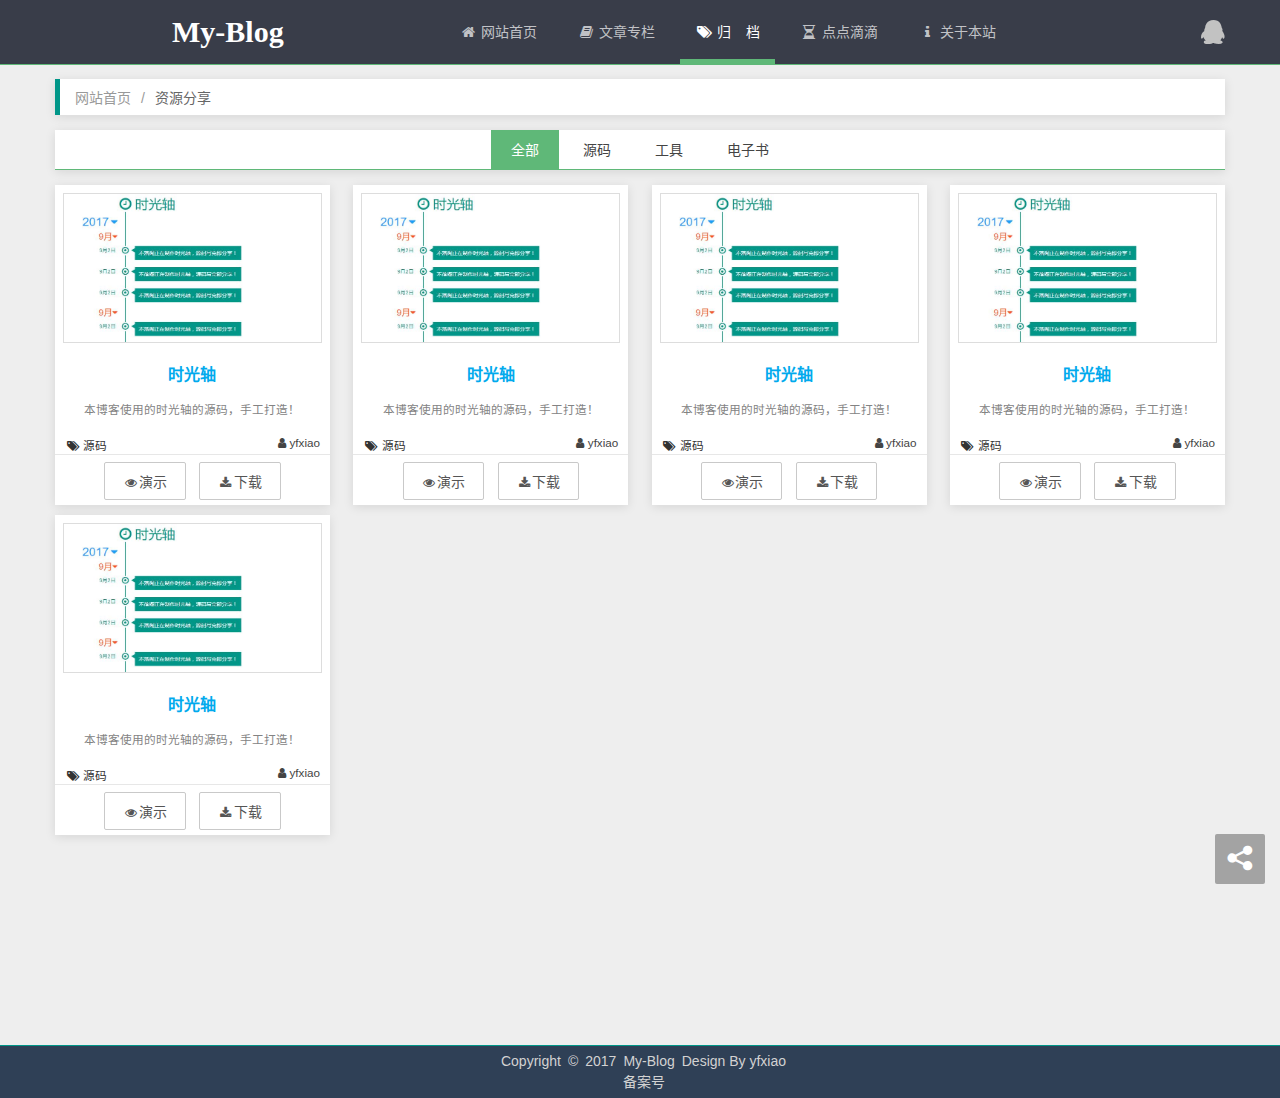
<file: src/main/resources/templates/resource.html>
﻿<!DOCTYPE html>

<html xmlns="http://www.w3.org/1999/xhtml">
<head>
    <meta http-equiv="Content-Type" content="text/html; Charset=gb2312">
    <meta http-equiv="Content-Language" content="zh-CN">
    <meta name="viewport" content="width=device-width, initial-scale=1, user-scalable=no" />
    <!-- <title>不落阁 - 资源分享</title> -->
    <title></title>
    <link rel="shortcut icon" href="../static/user/images/Logo_40.png" type="image/x-icon">
    <!--Layui-->
    <link href="../static/user/plug/layui/css/layui.css" rel="stylesheet" />
    <!--font-awesome-->
    <link href="../static/user/plug/font-awesome/css/font-awesome.min.css" rel="stylesheet" />
    <!--全局样式表-->
    <link href="../static/user/css/global.css" rel="stylesheet" />
    <!-- 本页样式表 -->
    <link href="../static/user/css/resource.css" rel="stylesheet" />
</head>
<body>
    <!-- 导航 -->
    <nav class="blog-nav layui-header">
        <div class="blog-container">
            <!-- QQ互联登陆 -->
            <a href="javascript:;" class="blog-user">
                <i class="fa fa-qq"></i>
            </a>
            <a href="javascript:;" class="blog-user layui-hide">
                <img src="../static/user/images/yfxiao.jpg" alt="yfxiao" title="yfxiao" />
            </a>
            <!-- 不落阁 -->
            <a class="blog-logo" href="home.html">My-Blog</a>
            <!-- 导航菜单 -->
            <ul class="layui-nav" lay-filter="nav">
                <li class="layui-nav-item">
                    <a href="home.html"><i class="fa fa-home fa-fw"></i>&nbsp;网站首页</a>
                </li>
                <li class="layui-nav-item">
                    <a href="article.html"><i class="fa fa-book fa-fw"></i>&nbsp;文章专栏</a>
                </li>
                <li class="layui-nav-item layui-this">
                    <a href="resource.html"><i class="fa fa-tags fa-fw"></i>&nbsp;归&nbsp;&nbsp;&nbsp;&nbsp;档</a>
                </li>
                <li class="layui-nav-item">
                    <a href="timeline.html"><i class="fa fa-hourglass-half fa-fw"></i>&nbsp;点点滴滴</a>
                </li>
                <li class="layui-nav-item">
                    <a href="about.html"><i class="fa fa-info fa-fw"></i>&nbsp;关于本站</a>
                </li>
            </ul>
            <!-- 手机和平板的导航开关 -->
            <a class="blog-navicon" href="javascript:;">
                <i class="fa fa-navicon"></i>
            </a>
        </div>
    </nav>
    <!-- 主体（一般只改变这里的内容） -->
    <div class="blog-body">
        <div class="blog-container">
            <blockquote class="layui-elem-quote sitemap layui-breadcrumb shadow">
                <a href="home.html" title="网站首页">网站首页</a>
                <a><cite>资源分享</cite></a>
            </blockquote>
            <div class="blog-main">
                <div class="blog-main">
                    <div class="child-nav shadow">
                        <span class="child-nav-btn child-nav-btn-this">全部</span>
                        <span class="child-nav-btn">源码</span>
                        <span class="child-nav-btn">工具</span>
                        <span class="child-nav-btn">电子书</span>
                    </div>
                    <div class="resource-main">
                        <div class="resource shadow">
                            <div class="resource-cover">
                                <a href="javascript:layer.msg(&#39;这里填演示地址&#39;)" target="_blank">
                                    <img src="../static/user/images/cover/201703051349045432.jpg" alt="时光轴" />
                                </a>
                            </div>
                            <h1 class="resource-title"><a href="javascript:layer.msg(&#39;这里填演示地址&#39;)" target="_blank">时光轴</a></h1>
                            <p class="resource-abstract">本博客使用的时光轴的源码，手工打造！</p>
                            <div class="resource-info">
                                <span class="category"><a href="javascript:layer.msg(&#39;这里跳转到相应分类&#39;)"><i class="fa fa-tags fa-fw"></i>&nbsp;源码</a></span>
                                <span class="author"><i class="fa fa-user fa-fw"></i>yfxiao</span>
                                <div class="clear"></div>
                            </div>
                            <div class="resource-footer">
                                <a class="layui-btn layui-btn-small layui-btn-primary" href="javascript:layer.msg(&#39;这里填演示地址&#39;)" target="_blank"><i class="fa fa-eye fa-fw"></i>演示</a>
                                <a class="layui-btn layui-btn-small layui-btn-primary" href="javascript:layer.msg(&#39;这里填下载地址&#39;)" target="_blank"><i class="fa fa-download fa-fw"></i>下载</a>
                            </div>
                        </div>
                        <div class="resource shadow">
                            <div class="resource-cover">
                                <a href="javascript:layer.msg(&#39;这里填演示地址&#39;)" target="_blank">
                                    <img src="../static/user/images/cover/201703051349045432.jpg" alt="时光轴" />
                                </a>
                            </div>
                            <h1 class="resource-title"><a href="javascript:layer.msg(&#39;这里填演示地址&#39;)" target="_blank">时光轴</a></h1>
                            <p class="resource-abstract">本博客使用的时光轴的源码，手工打造！</p>
                            <div class="resource-info">
                                <span class="category"><a href="javascript:layer.msg(&#39;这里跳转到相应分类&#39;)"><i class="fa fa-tags fa-fw"></i>&nbsp;源码</a></span>
                                <span class="author"><i class="fa fa-user fa-fw"></i>yfxiao</span>
                                <div class="clear"></div>
                            </div>
                            <div class="resource-footer">
                                <a class="layui-btn layui-btn-small layui-btn-primary" href="javascript:layer.msg(&#39;这里填演示地址&#39;)" target="_blank"><i class="fa fa-eye fa-fw"></i>演示</a>
                                <a class="layui-btn layui-btn-small layui-btn-primary" href="javascript:layer.msg(&#39;这里填下载地址&#39;)" target="_blank"><i class="fa fa-download fa-fw"></i>下载</a>
                            </div>
                        </div>
                        <div class="resource shadow">
                            <div class="resource-cover">
                                <a href="javascript:layer.msg(&#39;这里填演示地址&#39;)" target="_blank">
                                    <img src="../static/user/images/cover/201703051349045432.jpg" alt="时光轴" />
                                </a>
                            </div>
                            <h1 class="resource-title"><a href="javascript:layer.msg(&#39;这里填演示地址&#39;)" target="_blank">时光轴</a></h1>
                            <p class="resource-abstract">本博客使用的时光轴的源码，手工打造！</p>
                            <div class="resource-info">
                                <span class="category"><a href="javascript:layer.msg(&#39;这里跳转到相应分类&#39;)"><i class="fa fa-tags fa-fw"></i>&nbsp;源码</a></span>
                                <span class="author"><i class="fa fa-user fa-fw"></i>yfxiao</span>
                                <div class="clear"></div>
                            </div>
                            <div class="resource-footer">
                                <a class="layui-btn layui-btn-small layui-btn-primary" href="javascript:layer.msg(&#39;这里填演示地址&#39;)" target="_blank"><i class="fa fa-eye fa-fw"></i>演示</a>
                                <a class="layui-btn layui-btn-small layui-btn-primary" href="javascript:layer.msg(&#39;这里填下载地址&#39;)" target="_blank"><i class="fa fa-download fa-fw"></i>下载</a>
                            </div>
                        </div>
                        <div class="resource shadow">
                            <div class="resource-cover">
                                <a href="javascript:layer.msg(&#39;这里填演示地址&#39;)" target="_blank">
                                    <img src="../static/user/images/cover/201703051349045432.jpg" alt="时光轴" />
                                </a>
                            </div>
                            <h1 class="resource-title"><a href="javascript:layer.msg(&#39;这里填演示地址&#39;)" target="_blank">时光轴</a></h1>
                            <p class="resource-abstract">本博客使用的时光轴的源码，手工打造！</p>
                            <div class="resource-info">
                                <span class="category"><a href="javascript:layer.msg(&#39;这里跳转到相应分类&#39;)"><i class="fa fa-tags fa-fw"></i>&nbsp;源码</a></span>
                                <span class="author"><i class="fa fa-user fa-fw"></i>yfxiao</span>
                                <div class="clear"></div>
                            </div>
                            <div class="resource-footer">
                                <a class="layui-btn layui-btn-small layui-btn-primary" href="javascript:layer.msg(&#39;这里填演示地址&#39;)" target="_blank"><i class="fa fa-eye fa-fw"></i>演示</a>
                                <a class="layui-btn layui-btn-small layui-btn-primary" href="javascript:layer.msg(&#39;这里填下载地址&#39;)" target="_blank"><i class="fa fa-download fa-fw"></i>下载</a>
                            </div>
                        </div>
                        <div class="resource shadow">
                            <div class="resource-cover">
                                <a href="javascript:layer.msg(&#39;这里填演示地址&#39;)" target="_blank">
                                    <img src="../static/user/images/cover/201703051349045432.jpg" alt="时光轴" />
                                </a>
                            </div>
                            <h1 class="resource-title"><a href="javascript:layer.msg(&#39;这里填演示地址&#39;)" target="_blank">时光轴</a></h1>
                            <p class="resource-abstract">本博客使用的时光轴的源码，手工打造！</p>
                            <div class="resource-info">
                                <span class="category"><a href="javascript:layer.msg(&#39;这里跳转到相应分类&#39;)"><i class="fa fa-tags fa-fw"></i>&nbsp;源码</a></span>
                                <span class="author"><i class="fa fa-user fa-fw"></i>yfxiao</span>
                                <div class="clear"></div>
                            </div>
                            <div class="resource-footer">
                                <a class="layui-btn layui-btn-small layui-btn-primary" href="javascript:layer.msg(&#39;这里填演示地址&#39;)" target="_blank"><i class="fa fa-eye fa-fw"></i>演示</a>
                                <a class="layui-btn layui-btn-small layui-btn-primary" href="javascript:layer.msg(&#39;这里填下载地址&#39;)" target="_blank"><i class="fa fa-download fa-fw"></i>下载</a>
                            </div>
                        </div>
                        <!-- 清除浮动 -->
                        <div class="clear"></div>
                    </div>
                </div>
            </div>
        </div>
    </div>
    <!-- 底部 -->
    <footer class="blog-footer">
        <p><span>Copyright</span><span>&copy;</span><span>2017</span><a href="http://www.lyblogs.cn">My-Blog</a><span>Design By yfxiao</span></p>
        <p><a href="http://www.miibeian.gov.cn/" target="_blank">备案号</a></p>
    </footer>
    <!--侧边导航-->
    <ul class="layui-nav layui-nav-tree layui-nav-side blog-nav-left layui-hide" lay-filter="nav">
        <li class="layui-nav-item">
            <a href="home.html"><i class="fa fa-home fa-fw"></i>&nbsp;网站首页</a>
        </li>
        <li class="layui-nav-item">
            <a href="article.html"><i class="fa fa-book fa-fw"></i>&nbsp;文章专栏</a>
        </li>
        <li class="layui-nav-item layui-this">
            <a href="resource.html"><i class="fa fa-tags fa-fw"></i>&nbsp;归&nbsp;&nbsp;&nbsp;&nbsp;档</a>
        </li>
        <li class="layui-nav-item">
            <a href="timeline.html"><i class="fa fa-road fa-fw"></i>&nbsp;点点滴滴</a>
        </li>
        <li class="layui-nav-item">
            <a href="about.html"><i class="fa fa-info fa-fw"></i>&nbsp;关于本站</a>
        </li>
    </ul>
    <!--分享窗体-->
    <div class="blog-share layui-hide">
        <div class="blog-share-body">
            <div style="width: 200px;height:100%;">
                <div class="bdsharebuttonbox">
                    <a class="bds_qzone" data-cmd="qzone" title="分享到QQ空间"></a>
                    <a class="bds_tsina" data-cmd="tsina" title="分享到新浪微博"></a>
                    <a class="bds_weixin" data-cmd="weixin" title="分享到微信"></a>
                    <a class="bds_sqq" data-cmd="sqq" title="分享到QQ好友"></a>
                </div>
            </div>
        </div>
    </div>
    <!--遮罩-->
    <div class="blog-mask animated layui-hide"></div>
    <!-- layui.js -->
    <script src="../static/user/plug/layui/layui.js"></script>
    <!-- 全局脚本 -->
    <script src="../static/user/js/global.js"></script>
</body>
</html>
</file>
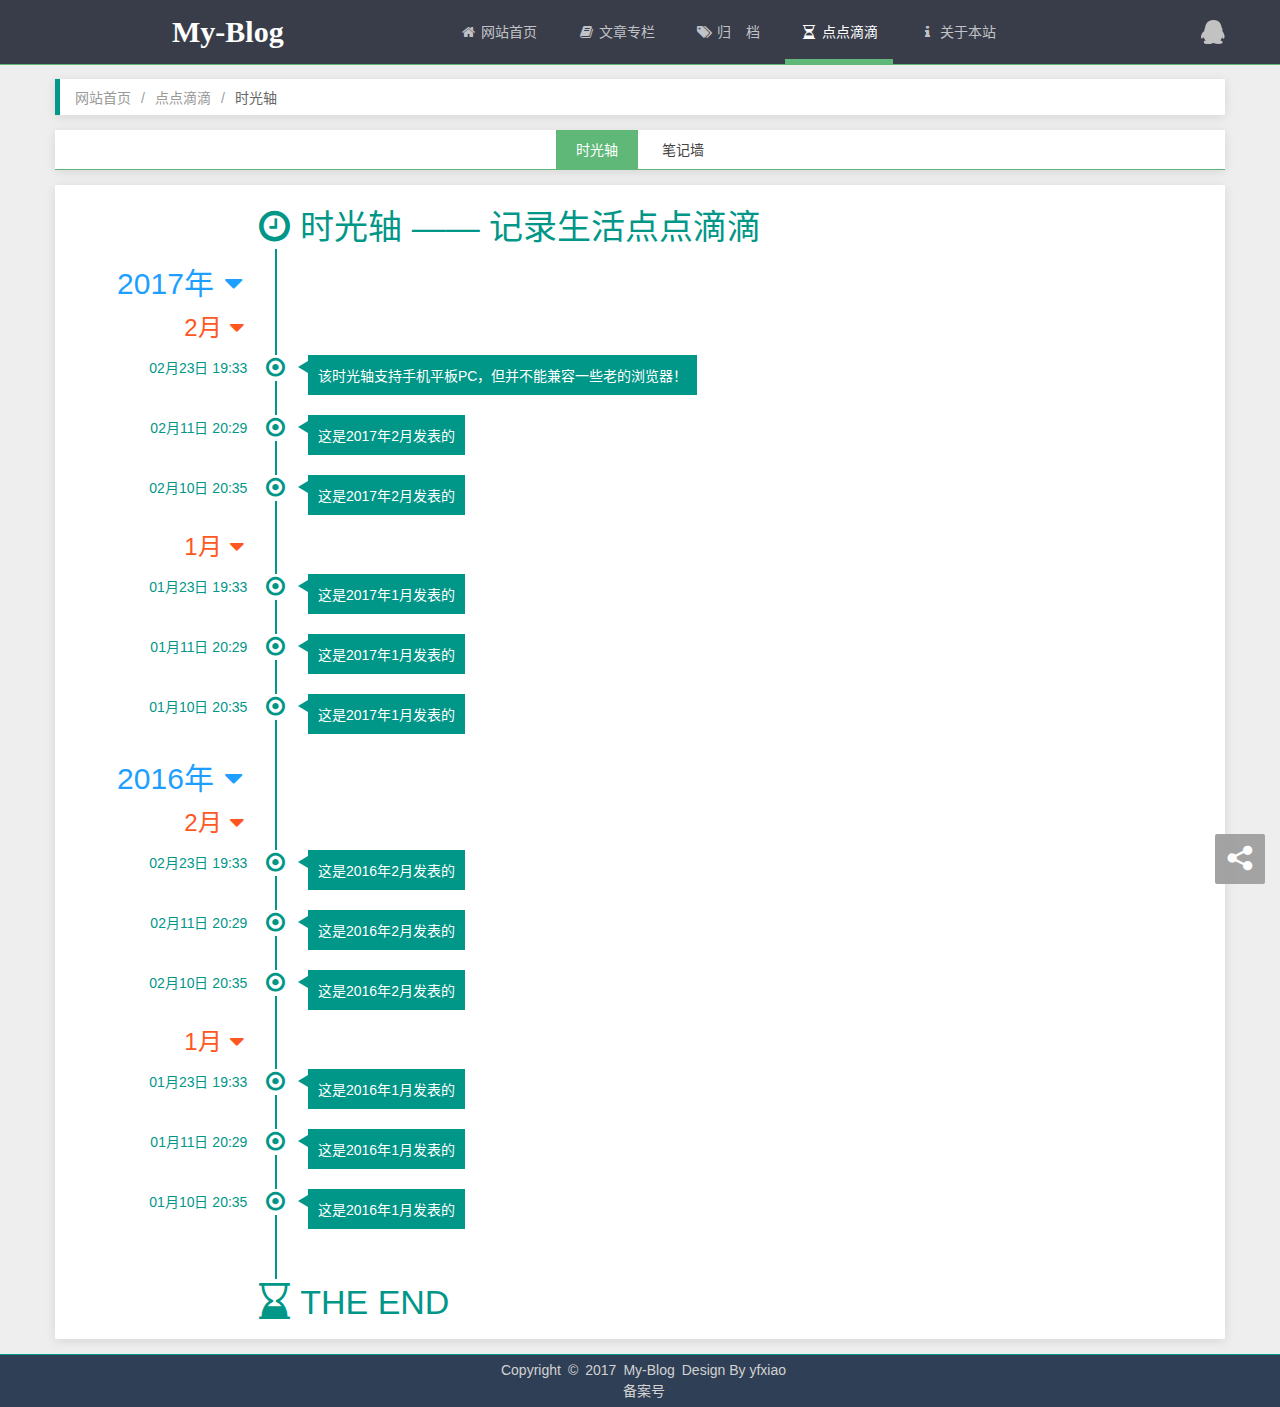
<file: src/main/resources/templates/timeline.html>
﻿<!--
    
 @Name：不落阁整站模板源码
 @Author：yfxiao
 @Site：http://www.lyblogs.cn

 -->

<!DOCTYPE html>

<html xmlns="http://www.w3.org/1999/xhtml">
<head>
    <meta http-equiv="Content-Type" content="text/html; Charset=gb2312">
    <meta http-equiv="Content-Language" content="zh-CN">
    <meta name="viewport" content="width=device-width, initial-scale=1, user-scalable=no" />
    <!-- <title>不落阁 - 点点滴滴 - 时光轴</title> -->
    <title></title>
    <link rel="shortcut icon" href="../static/user/images/Logo_40.png" type="image/x-icon">
    <!--Layui-->
    <link href="../static/user/plug/layui/css/layui.css" rel="stylesheet" />
    <!--font-awesome-->
    <link href="../static/user/plug/font-awesome/css/font-awesome.min.css" rel="stylesheet" />
    <!-- animate.css -->
    <link href="../static/user/css/animate.min.css" rel="stylesheet" />
    <!--全局样式表-->
    <link href="../static/user/css/global.css" rel="stylesheet" />
    <!-- 本页样式表 -->
    <link href="../static/user/css/timeline.css" rel="stylesheet" />
</head>
<body>
    <!-- 导航 -->
    <nav class="blog-nav layui-header">
        <div class="blog-container">
            <!-- QQ互联登陆 -->
            <a href="javascript:;" class="blog-user">
                <i class="fa fa-qq"></i>
            </a>
            <a href="javascript:;" class="blog-user layui-hide">
                <img src="../static/user/images/yfxiao.jpg" alt="yfxiao" title="yfxiao" />
            </a>
            <!-- 不落阁 -->
            <a class="blog-logo" href="home.html">My-Blog</a>
            <!-- 导航菜单 -->
            <ul class="layui-nav" lay-filter="nav">
                <li class="layui-nav-item">
                    <a href="home.html"><i class="fa fa-home fa-fw"></i>&nbsp;网站首页</a>
                </li>
                <li class="layui-nav-item">
                    <a href="article.html"><i class="fa fa-book fa-fw"></i>&nbsp;文章专栏</a>
                </li>
                <li class="layui-nav-item">
                    <a href="resource.html"><i class="fa fa-tags fa-fw"></i>&nbsp;归&nbsp;&nbsp;&nbsp;&nbsp;档</a>
                </li>
                <li class="layui-nav-item layui-this">
                    <a href="timeline.html"><i class="fa fa-hourglass-half fa-fw"></i>&nbsp;点点滴滴</a>
                </li>
                <li class="layui-nav-item">
                    <a href="about.html"><i class="fa fa-info fa-fw"></i>&nbsp;关于本站</a>
                </li>
            </ul>
            <!-- 手机和平板的导航开关 -->
            <a class="blog-navicon" href="javascript:;">
                <i class="fa fa-navicon"></i>
            </a>
        </div>
    </nav>
    <!-- 主体（一般只改变这里的内容） -->
    <div class="blog-body">
        <div class="blog-container">
            <blockquote class="layui-elem-quote sitemap layui-breadcrumb shadow">
                <a href="home.html" title="网站首页">网站首页</a>
                <a href="timeline.html" title="点点滴滴">点点滴滴</a>
                <a><cite>时光轴</cite></a>
            </blockquote>
            <div class="blog-main">
                <div class="child-nav shadow">
                    <span class="child-nav-btn child-nav-btn-this">时光轴</span>
                    <span class="child-nav-btn">笔记墙</span>
                </div>
                <div class="timeline-box shadow">
                    <div class="timeline-main">
                        <h1><i class="fa fa-clock-o"></i>时光轴<span> —— 记录生活点点滴滴</span></h1>
                        <div class="timeline-line"></div>
                        <div class="timeline-year">
                            <h2><a class="yearToggle" href="javascript:;">2017年</a><i class="fa fa-caret-down fa-fw"></i></h2>
                            <div class="timeline-month">
                                <h3 class=" animated fadeInLeft"><a class="monthToggle" href="javascript:;">2月</a><i class="fa fa-caret-down fa-fw"></i></h3>
                                <ul>
                                    <li class=" ">
                                        <div class="h4  animated fadeInLeft">
                                            <p class="date">02月23日 19:33</p>
                                        </div>
                                        <p class="dot-circle animated "><i class="fa fa-dot-circle-o"></i></p>
                                        <div class="content animated fadeInRight">该时光轴支持手机平板PC，但并不能兼容一些老的浏览器！</div>
                                        <div class="clear"></div>
                                    </li>
                                    <li class=" ">
                                        <div class="h4  animated fadeInLeft">
                                            <p class="date">02月11日 20:29</p>
                                        </div>
                                        <p class="dot-circle animated "><i class="fa fa-dot-circle-o"></i></p>
                                        <div class="content animated fadeInRight">这是2017年2月发表的</div>
                                        <div class="clear"></div>
                                    </li>
                                    <li class=" ">
                                        <div class="h4  animated fadeInLeft">
                                            <p class="date">02月10日 20:35</p>
                                        </div>
                                        <p class="dot-circle animated "><i class="fa fa-dot-circle-o"></i></p>
                                        <div class="content animated fadeInRight">这是2017年2月发表的</div>
                                        <div class="clear"></div>
                                    </li>
                                </ul>
                            </div>
                            <div class="timeline-month">
                                <h3 class=" animated fadeInLeft"><a class="monthToggle" href="javascript:;">1月</a><i class="fa fa-caret-down fa-fw"></i></h3>
                                <ul>
                                    <li class=" ">
                                        <div class="h4  animated fadeInLeft">
                                            <p class="date">01月23日 19:33</p>
                                        </div>
                                        <p class="dot-circle animated "><i class="fa fa-dot-circle-o"></i></p>
                                        <div class="content animated fadeInRight">这是2017年1月发表的</div>
                                        <div class="clear"></div>
                                    </li>
                                    <li class=" ">
                                        <div class="h4  animated fadeInLeft">
                                            <p class="date">01月11日 20:29</p>
                                        </div>
                                        <p class="dot-circle animated "><i class="fa fa-dot-circle-o"></i></p>
                                        <div class="content animated fadeInRight">这是2017年1月发表的</div>
                                        <div class="clear"></div>
                                    </li>
                                    <li class=" ">
                                        <div class="h4  animated fadeInLeft">
                                            <p class="date">01月10日 20:35</p>
                                        </div>
                                        <p class="dot-circle animated "><i class="fa fa-dot-circle-o"></i></p>
                                        <div class="content animated fadeInRight">这是2017年1月发表的</div>
                                        <div class="clear"></div>
                                    </li>
                                </ul>
                            </div>
                        </div>
                        <div class="timeline-year">
                            <h2><a class="yearToggle" href="javascript:;">2016年</a><i class="fa fa-caret-down fa-fw"></i></h2>
                            <div class="timeline-month">
                                <h3 class=" animated fadeInLeft"><a class="monthToggle" href="javascript:;">2月</a><i class="fa fa-caret-down fa-fw"></i></h3>
                                <ul>
                                    <li class=" ">
                                        <div class="h4  animated fadeInLeft">
                                            <p class="date">02月23日 19:33</p>
                                        </div>
                                        <p class="dot-circle animated "><i class="fa fa-dot-circle-o"></i></p>
                                        <div class="content animated fadeInRight">这是2016年2月发表的</div>
                                        <div class="clear"></div>
                                    </li>
                                    <li class=" ">
                                        <div class="h4  animated fadeInLeft">
                                            <p class="date">02月11日 20:29</p>
                                        </div>
                                        <p class="dot-circle animated "><i class="fa fa-dot-circle-o"></i></p>
                                        <div class="content animated fadeInRight">这是2016年2月发表的</div>
                                        <div class="clear"></div>
                                    </li>
                                    <li class=" ">
                                        <div class="h4  animated fadeInLeft">
                                            <p class="date">02月10日 20:35</p>
                                        </div>
                                        <p class="dot-circle animated "><i class="fa fa-dot-circle-o"></i></p>
                                        <div class="content animated fadeInRight">这是2016年2月发表的</div>
                                        <div class="clear"></div>
                                    </li>
                                </ul>
                            </div>
                            <div class="timeline-month">
                                <h3 class=" animated fadeInLeft"><a class="monthToggle" href="javascript:;">1月</a><i class="fa fa-caret-down fa-fw"></i></h3>
                                <ul>
                                    <li class=" ">
                                        <div class="h4  animated fadeInLeft">
                                            <p class="date">01月23日 19:33</p>
                                        </div>
                                        <p class="dot-circle animated "><i class="fa fa-dot-circle-o"></i></p>
                                        <div class="content animated fadeInRight">这是2016年1月发表的</div>
                                        <div class="clear"></div>
                                    </li>
                                    <li class=" ">
                                        <div class="h4  animated fadeInLeft">
                                            <p class="date">01月11日 20:29</p>
                                        </div>
                                        <p class="dot-circle animated "><i class="fa fa-dot-circle-o"></i></p>
                                        <div class="content animated fadeInRight">这是2016年1月发表的</div>
                                        <div class="clear"></div>
                                    </li>
                                    <li class=" ">
                                        <div class="h4  animated fadeInLeft">
                                            <p class="date">01月10日 20:35</p>
                                        </div>
                                        <p class="dot-circle animated "><i class="fa fa-dot-circle-o"></i></p>
                                        <div class="content animated fadeInRight">这是2016年1月发表的</div>
                                        <div class="clear"></div>
                                    </li>
                                </ul>
                            </div>
                        </div>
                        <h1 style="padding-top:4px;padding-bottom:2px;margin-top:40px;"><i class="fa fa-hourglass-end"></i>THE END</h1>
                    </div>
                </div>
            </div>
        </div>
    </div>
    <!-- 底部 -->
    <footer class="blog-footer">
        <p><span>Copyright</span><span>&copy;</span><span>2017</span><a href="http://www.lyblogs.cn">My-Blog</a><span>Design By yfxiao</span></p>
        <p><a href="http://www.miibeian.gov.cn/" target="_blank">备案号</a></p>
    </footer>
    <!--侧边导航-->
    <ul class="layui-nav layui-nav-tree layui-nav-side blog-nav-left layui-hide" lay-filter="nav">
        <li class="layui-nav-item">
            <a href="home.html"><i class="fa fa-home fa-fw"></i>&nbsp;网站首页</a>
        </li>
        <li class="layui-nav-item">
            <a href="article.html"><i class="fa fa-book fa-fw"></i>&nbsp;文章专栏</a>
        </li>
        <li class="layui-nav-item">
            <a href="resource.html"><i class="fa fa-tags fa-fw"></i>&nbsp;归&nbsp;&nbsp;&nbsp;&nbsp;档</a>
        </li>
        <li class="layui-nav-item layui-this">
            <a href="timeline.html"><i class="fa fa-road fa-fw"></i>&nbsp;点点滴滴</a>
        </li>
        <li class="layui-nav-item">
            <a href="about.html"><i class="fa fa-info fa-fw"></i>&nbsp;关于本站</a>
        </li>
    </ul>
    <!--分享窗体-->
    <div class="blog-share layui-hide">
        <div class="blog-share-body">
            <div style="width: 200px;height:100%;">
                <div class="bdsharebuttonbox">
                    <a class="bds_qzone" data-cmd="qzone" title="分享到QQ空间"></a>
                    <a class="bds_tsina" data-cmd="tsina" title="分享到新浪微博"></a>
                    <a class="bds_weixin" data-cmd="weixin" title="分享到微信"></a>
                    <a class="bds_sqq" data-cmd="sqq" title="分享到QQ好友"></a>
                </div>
            </div>
        </div>
    </div>
    <!--遮罩-->
    <div class="blog-mask animated layui-hide"></div>
    <!-- layui.js -->
    <script src="../static/user/plug/layui/layui.js"></script>
    <!-- 全局脚本 -->
    <script src="../static/user/js/global.js"></script>
    <!-- 本页脚本 -->
    <script type="text/javascript">
        layui.use('jquery', function () {
            var $ = layui.jquery;

            $(function () {
                $('.monthToggle').click(function () {
                    $(this).parent('h3').siblings('ul').slideToggle('slow');
                    $(this).siblings('i').toggleClass('fa-caret-down fa-caret-right');
                });
                $('.yearToggle').click(function () {
                    $(this).parent('h2').siblings('.timeline-month').slideToggle('slow');
                    $(this).siblings('i').toggleClass('fa-caret-down fa-caret-right');
                });
            });
        });
    </script>
</body>
</html>
</file>
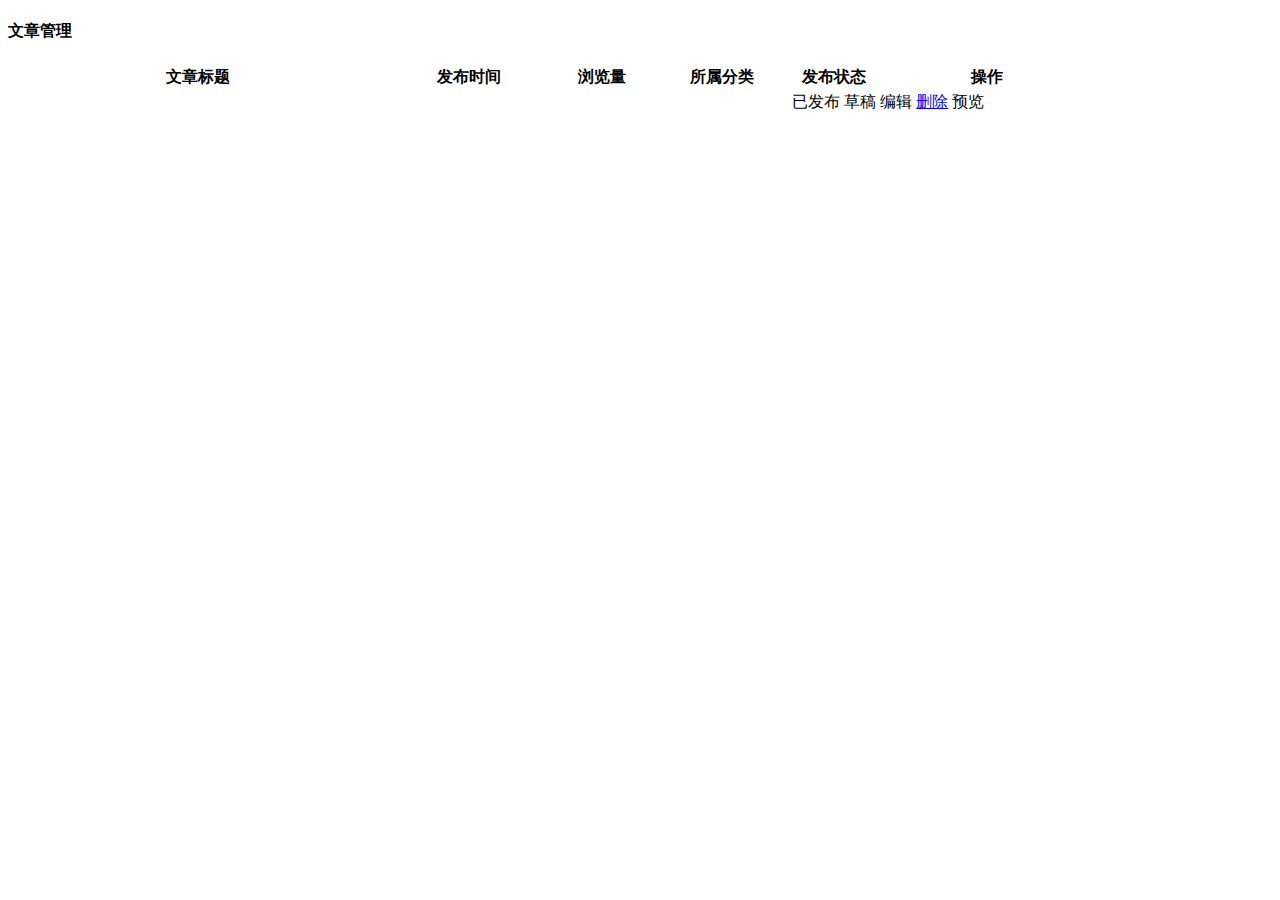
<file: src/main/resources/templates/admin/article_list.html>
<!DOCTYPE html>
<html lang="en" xmlns:th="http://www.thymeleaf.org" th:with="title='文章管理',active='article'">
<header th:replace="admin/header::headerFragment(${title},${active})"></header>
<body class="fixed-left">
<div id="wrapper">
    <div th:replace="admin/header::header-body"></div>
    <div class="content-page">
        <div class="content">
            <div class="container">
                <div class="row">
                    <div class="col-sm-12">
                        <h4 class="page-title">文章管理</h4>
                    </div>
                    <div class="col-md-12">
                        <table class="table table-striped table-bordered">
                            <thead>
                            <tr>
                                <th width="35%">文章标题</th>
                                <th width="15%">发布时间</th>
                                <th>浏览量</th>
                                <th>所属分类</th>
                                <th width="8%">发布状态</th>
                                <th>操作</th>
                            </tr>
                            </thead>
                            <tbody>
                            <th:block th:each="post : ${articles.list}">
                                <tr th:cid="${post.cid}">
                                    <td>
                                        <a th:href="@{'/admin/article/'+${post.cid}}" th:text="${post.title}"></a>
                                    </td>
                                    <td><th:block th:text="${commons.fmtdate(post.created, 'yyyy-MM-dd HH:mm:ss')}"/></td>
                                   <td><th:block th:text="${post.hits}"/></td>
                                    <td><th:block th:text="${post.categories}"/></td>
                                    <td>
                                        <th:block th:if="${post.status == 'publish'}">
                                            <span class="label label-success">已发布</span>
                                        </th:block>
                                       <th:block th:if="${post.status == 'draft'}">
                                           <span class="label label-default">草稿</span>
                                       </th:block>
                                    </td>
                                    <td>
                                        <a th:href="@{'/admin/article/'+${post.cid}}"
                                           class="btn btn-primary btn-sm waves-effect waves-light m-b-5"><i
                                                class="fa fa-edit"></i> <span>编辑</span></a>
                                        <a href="javascript:void(0)" th:onclick="'delPost('+${post.cid}+');'"
                                           class="btn btn-danger btn-sm waves-effect waves-light m-b-5"><i
                                                class="fa fa-trash-o"></i> <span>删除</span></a>
                                        <!-- <a class="btn btn-warning btn-sm waves-effect waves-light m-b-5" th:href="${commons.permalink(post)}+'/preview'" -->
                                        <a class="btn btn-warning btn-sm waves-effect waves-light m-b-5"
                                           target="_blank"><i
                                                class="fa fa-rocket"></i> <span>预览</span></a>
                                    </td>
                                </tr>
                            </th:block>

                            </tbody>
                        </table>
                        <div th:replace="comm/macros :: pageAdminNav(${articles})"></div>
                    </div>
                </div>
                <div th:replace="admin/footer :: footer-content"></div>
            </div>
        </div>
    </div>
</div>
<div th:replace="admin/footer :: footer"></div>
<script type="text/javascript">
    /*<![CDATA[*/
    var tale = new $.tale();
    function delPost(cid) {
        tale.alertConfirm({
            title:'确定删除该文章吗?',
            then: function () {
                tale.post({
                    url : '/admin/article/delArticle',
                    data: {cid: cid},
                    success: function (result) {
                        if(result && result.success){
                            tale.alertOkAndReload('文章删除成功');
                        } else {
                            tale.alertError(result.msg || '文章删除失败');
                        }
                    }
                });
            }
        });
    }
    /*]]>*/
</script>
</body>
</html>
</file>
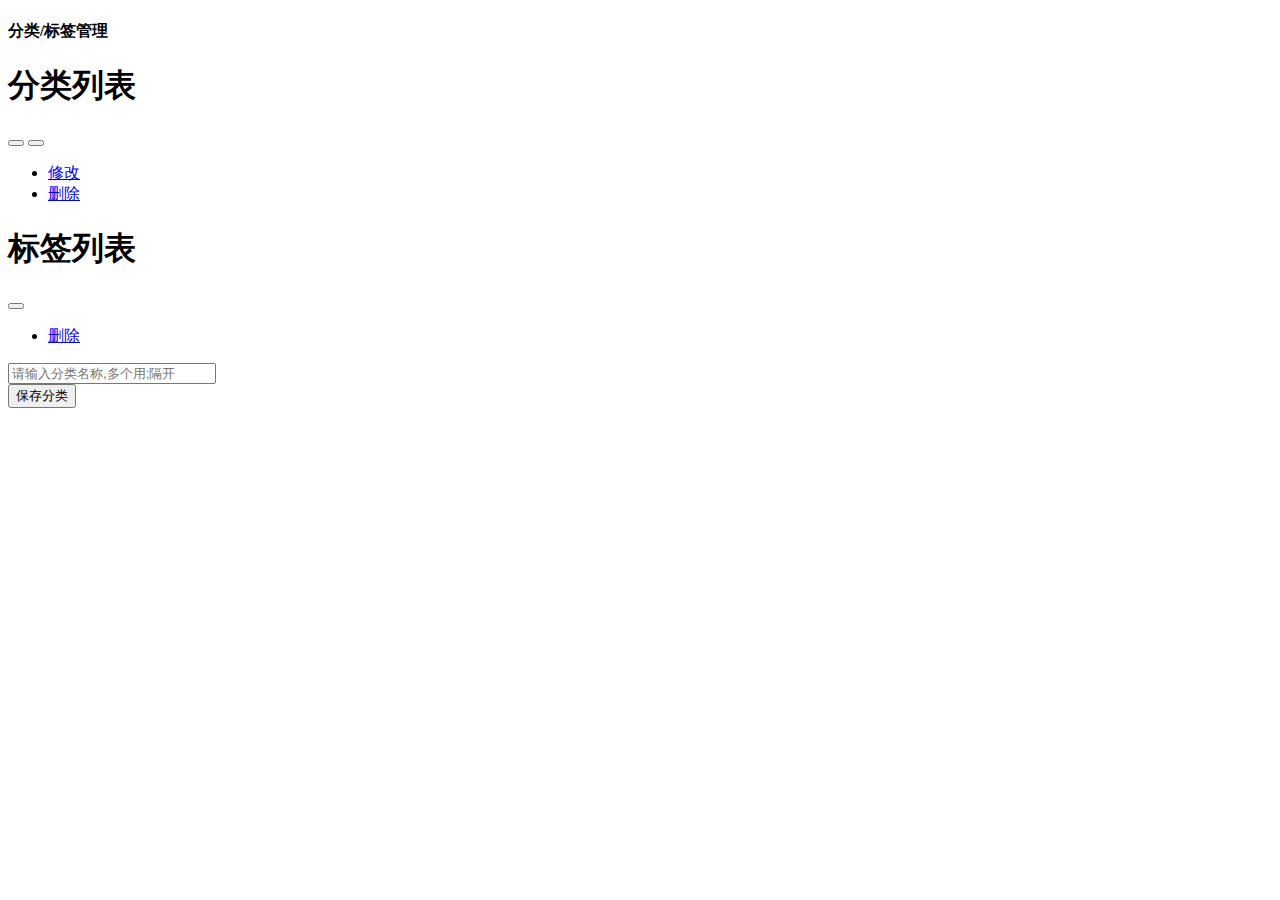
<file: src/main/resources/templates/admin/categories.html>
<!DOCTYPE html>
<html lang="en" xmlns:th="http://www.thymeleaf.org" th:with="title='分类管理',active='category'">
<header th:replace="admin/header::headerFragment(${title},${active})"></header>
<body class="fixed-left">
<div id="wrapper">
    <div th:replace="admin/header::header-body"></div>
    <div class="content-page">
        <div class="content">
            <div class="container">
                <div class="row">
                    <div class="col-sm-12">
                        <h4 class="page-title">分类/标签管理</h4>
                    </div>
                    <div class="col-md-6">
                        <div class="panel panel-color panel-primary">
                            <div class="panel-heading">
                                <h1 class="panel-title">分类列表</h1>
                            </div>
                            <div class="panel-body">
                                <th:block th:each="c : ${categories}">
                                    <div class="btn-group m-b-10">
                                        <th:block th:if="${c.name == '默认分类'}">
                                            <button type="button"
                                                    th:class="'btn btn-'+${commons.rand_color()}+' waves-effect waves-light'">
                                                <th:block th:text="${c.name}"/>
                                                <th:block th:text="' ('+${c.sort}+')'"/>
                                            </button>
                                        </th:block>
                                        <th:block th:unless="${c.name == '默认分类'}">
                                            <button type="button"
                                                    th:class="'btn btn-'+${commons.rand_color()}+' dropdown-toggle waves-effect waves-light'"
                                                    data-toggle="dropdown" aria-expanded="false">
                                                <th:block th:text="${c.name}"/>
                                                <th:block th:text="' ('+${c.sort}+')'"/>
                                                <span
                                                        class="caret"></span></button>
                                            <ul class="dropdown-menu" role="menu">
                                                <li><a href="javascript:void(0)" th:attr="mid=${c.mid},cname=${c.name}"
                                                       class="edit-category">修改</a>
                                                </li>
                                                <li><a href="javascript:void(0)" th:attr="mid=${c.mid}"
                                                       class="del-category">删除</a></li>
                                            </ul>
                                        </th:block>
                                    </div>
                                </th:block>
                            </div>
                        </div>
                    </div>

                    <div class="col-md-6">
                        <div class="panel  panel-pink">
                            <div class="panel-heading">
                                <h1 class="panel-title">标签列表</h1>
                            </div>
                            <div class="panel-body">
                                <th:block th:each="c : ${tags}">
                                    <div class="btn-group m-b-10">
                                        <button type="button"
                                                th:class="'btn btn-'+${commons.rand_color()}+' dropdown-toggle waves-effect waves-light'"
                                                data-toggle="dropdown" aria-expanded="false">
                                            <th:block th:text="${c.name}"/>
                                            <th:block th:text="' ('+${c.sort}+')'"/>
                                            <span
                                                    class="caret"></span></button>
                                        <ul class="dropdown-menu" role="menu">
                                            <li><a href="javascript:void(0)" th:attr="mid=${c.mid}"
                                                   class="del-category">删除</a></li>
                                        </ul>
                                    </div>
                                </th:block>
                            </div>
                        </div>
                    </div>

                    <div class="col-md-12">
                        <div class="panel panel-default">
                            <div class="panel-body">
                                <form id="cform" class="form-inline" role="form">
                                    <input type="hidden" id="mid"/>
                                    <div class="form-group">
                                        <input style="width:200px;" type="text" class="form-control" id="cname" placeholder="请输入分类名称,多个用;隔开"/>
                                    </div>
                                    <button id="save-category-btn" type="button"
                                            class="btn btn-success waves-effect waves-light m-l-10">保存分类
                                    </button>
                                </form>
                            </div>
                        </div>
                    </div>
                </div>
                <div th:replace="admin/footer :: footer-content"></div>
            </div>
        </div>
    </div>
</div>
<div th:replace="admin/footer :: footer"></div>
<script type="text/javascript">
    /*<![CDATA[*/
    var tale = new $.tale();

    $('#save-category-btn').click(function () {
        var cname = $('#cform #cname').val();
        var mid = $('#cform #mid').val();
        if (cname && cname != '') {
            tale.post({
                url: '/admin/category/saveCategory',
                data: {mid: mid, category: cname, tag: ''},
                success: function (result) {
                    if (result && result.success) {
                        $('#cform #mid').val('');
                        $('#cform #cname').val('');

                        if (mid) {
                            tale.alertOkAndReload('分类修改成功');
                        } else {
                            tale.alertOkAndReload('分类保存成功');
                        }
                    } else {
                        $('#cform #cname').focus();
                        tale.alertError(result.msg || '分类保存失败');
                    }
                }
            });
        }
    });

    document.onkeydown = function keyDownSearch(e) {
        // 兼容FF和IE和Opera    
        var theEvent = e || window.event;
        var code = theEvent.keyCode || theEvent.which || theEvent.charCode;
        if (code == 13) {
            var cname = $('#cform #cname').val();
            var mid = $('#cform #mid').val();
            if (cname && cname != '') {
                tale.post({
                    url: '/admin/category/saveCategory',
                    data: {mid: mid, category: cname, tag: ''},
                    success: function (result) {
                        if (result && result.success) {
                            $('#cform #mid').val('');
                            $('#cform #cname').val('');

                            if (mid) {
                                tale.alertOkAndReload('分类修改成功');
                            } else {
                                tale.alertOkAndReload('分类保存成功');
                            }
                        } else {
                            $('#cform #cname').focus();
                            tale.alertError(result.msg || '分类保存失败');
                        }
                    }
                });
            }
        }
        return true;    
    }  

    $('.edit-category').click(function () {
        var mid = $(this).attr('mid');
        var cname = $(this).attr('cname');
        $('#cform #mid').val(mid);
        $('#cform #cname').val(cname);
        $('#cform #cname').focus();
    });

    $('.del-category').click(function () {
        var mid = $(this).attr('mid');
        tale.alertConfirm({
            title: '确定删除该项吗?',
            then: function () {
                tale.post({
                    url: '/admin/category/delete',
                    data: {mid: mid},
                    success: function (result) {
                        if (result && result.success) {
                            tale.alertOkAndReload('删除成功');
                        } else {
                            tale.alertError(result.msg || '删除失败');
                        }
                    }
                });
            }
        });
    });
    /*]]>*/
</script>
</body>
</html>
</file>
<file: src/main/resources/static/user/plug/layui/css/layui.css>
/** layui-v2.4.5 MIT License By https://www.layui.com */
 .layui-inline,img{display:inline-block;vertical-align:middle}h1,h2,h3,h4,h5,h6{font-weight:400}.layui-edge,.layui-header,.layui-inline,.layui-main{position:relative}.layui-elip,.layui-form-checkbox span,.layui-form-pane .layui-form-label{text-overflow:ellipsis;white-space:nowrap}.layui-btn,.layui-edge,.layui-inline,img{vertical-align:middle}.layui-btn,.layui-disabled,.layui-icon,.layui-unselect{-webkit-user-select:none;-ms-user-select:none;-moz-user-select:none}blockquote,body,button,dd,div,dl,dt,form,h1,h2,h3,h4,h5,h6,input,li,ol,p,pre,td,textarea,th,ul{margin:0;padding:0;-webkit-tap-highlight-color:rgba(0,0,0,0)}a:active,a:hover{outline:0}img{border:none}li{list-style:none}table{border-collapse:collapse;border-spacing:0}h4,h5,h6{font-size:100%}button,input,optgroup,option,select,textarea{font-family:inherit;font-size:inherit;font-style:inherit;font-weight:inherit;outline:0}pre{white-space:pre-wrap;white-space:-moz-pre-wrap;white-space:-pre-wrap;white-space:-o-pre-wrap;word-wrap:break-word}body{line-height:24px;font:14px Helvetica Neue,Helvetica,PingFang SC,Tahoma,Arial,sans-serif}hr{height:1px;margin:10px 0;border:0;clear:both}a{color:#333;text-decoration:none}a:hover{color:#777}a cite{font-style:normal;*cursor:pointer}.layui-border-box,.layui-border-box *{box-sizing:border-box}.layui-box,.layui-box *{box-sizing:content-box}.layui-clear{clear:both;*zoom:1}.layui-clear:after{content:'\20';clear:both;*zoom:1;display:block;height:0}.layui-inline{*display:inline;*zoom:1}.layui-edge{display:inline-block;width:0;height:0;border-width:6px;border-style:dashed;border-color:transparent;overflow:hidden}.layui-edge-top{top:-4px;border-bottom-color:#999;border-bottom-style:solid}.layui-edge-right{border-left-color:#999;border-left-style:solid}.layui-edge-bottom{top:2px;border-top-color:#999;border-top-style:solid}.layui-edge-left{border-right-color:#999;border-right-style:solid}.layui-elip{overflow:hidden}.layui-disabled,.layui-disabled:hover{color:#d2d2d2!important;cursor:not-allowed!important}.layui-circle{border-radius:100%}.layui-show{display:block!important}.layui-hide{display:none!important}@font-face{font-family:layui-icon;src:url(../font/iconfont.eot?v=240);src:url(../font/iconfont.eot?v=240#iefix) format('embedded-opentype'),url(../font/iconfont.svg?v=240#iconfont) format('svg'),url(../font/iconfont.woff?v=240) format('woff'),url(../font/iconfont.ttf?v=240) format('truetype')}.layui-icon{font-family:layui-icon!important;font-size:16px;font-style:normal;-webkit-font-smoothing:antialiased;-moz-osx-font-smoothing:grayscale}.layui-icon-reply-fill:before{content:"\e611"}.layui-icon-set-fill:before{content:"\e614"}.layui-icon-menu-fill:before{content:"\e60f"}.layui-icon-search:before{content:"\e615"}.layui-icon-share:before{content:"\e641"}.layui-icon-set-sm:before{content:"\e620"}.layui-icon-engine:before{content:"\e628"}.layui-icon-close:before{content:"\1006"}.layui-icon-close-fill:before{content:"\1007"}.layui-icon-chart-screen:before{content:"\e629"}.layui-icon-star:before{content:"\e600"}.layui-icon-circle-dot:before{content:"\e617"}.layui-icon-chat:before{content:"\e606"}.layui-icon-release:before{content:"\e609"}.layui-icon-list:before{content:"\e60a"}.layui-icon-chart:before{content:"\e62c"}.layui-icon-ok-circle:before{content:"\1005"}.layui-icon-layim-theme:before{content:"\e61b"}.layui-icon-table:before{content:"\e62d"}.layui-icon-right:before{content:"\e602"}.layui-icon-left:before{content:"\e603"}.layui-icon-cart-simple:before{content:"\e698"}.layui-icon-face-cry:before{content:"\e69c"}.layui-icon-face-smile:before{content:"\e6af"}.layui-icon-survey:before{content:"\e6b2"}.layui-icon-tree:before{content:"\e62e"}.layui-icon-upload-circle:before{content:"\e62f"}.layui-icon-add-circle:before{content:"\e61f"}.layui-icon-download-circle:before{content:"\e601"}.layui-icon-templeate-1:before{content:"\e630"}.layui-icon-util:before{content:"\e631"}.layui-icon-face-surprised:before{content:"\e664"}.layui-icon-edit:before{content:"\e642"}.layui-icon-speaker:before{content:"\e645"}.layui-icon-down:before{content:"\e61a"}.layui-icon-file:before{content:"\e621"}.layui-icon-layouts:before{content:"\e632"}.layui-icon-rate-half:before{content:"\e6c9"}.layui-icon-add-circle-fine:before{content:"\e608"}.layui-icon-prev-circle:before{content:"\e633"}.layui-icon-read:before{content:"\e705"}.layui-icon-404:before{content:"\e61c"}.layui-icon-carousel:before{content:"\e634"}.layui-icon-help:before{content:"\e607"}.layui-icon-code-circle:before{content:"\e635"}.layui-icon-water:before{content:"\e636"}.layui-icon-username:before{content:"\e66f"}.layui-icon-find-fill:before{content:"\e670"}.layui-icon-about:before{content:"\e60b"}.layui-icon-location:before{content:"\e715"}.layui-icon-up:before{content:"\e619"}.layui-icon-pause:before{content:"\e651"}.layui-icon-date:before{content:"\e637"}.layui-icon-layim-uploadfile:before{content:"\e61d"}.layui-icon-delete:before{content:"\e640"}.layui-icon-play:before{content:"\e652"}.layui-icon-top:before{content:"\e604"}.layui-icon-friends:before{content:"\e612"}.layui-icon-refresh-3:before{content:"\e9aa"}.layui-icon-ok:before{content:"\e605"}.layui-icon-layer:before{content:"\e638"}.layui-icon-face-smile-fine:before{content:"\e60c"}.layui-icon-dollar:before{content:"\e659"}.layui-icon-group:before{content:"\e613"}.layui-icon-layim-download:before{content:"\e61e"}.layui-icon-picture-fine:before{content:"\e60d"}.layui-icon-link:before{content:"\e64c"}.layui-icon-diamond:before{content:"\e735"}.layui-icon-log:before{content:"\e60e"}.layui-icon-rate-solid:before{content:"\e67a"}.layui-icon-fonts-del:before{content:"\e64f"}.layui-icon-unlink:before{content:"\e64d"}.layui-icon-fonts-clear:before{content:"\e639"}.layui-icon-triangle-r:before{content:"\e623"}.layui-icon-circle:before{content:"\e63f"}.layui-icon-radio:before{content:"\e643"}.layui-icon-align-center:before{content:"\e647"}.layui-icon-align-right:before{content:"\e648"}.layui-icon-align-left:before{content:"\e649"}.layui-icon-loading-1:before{content:"\e63e"}.layui-icon-return:before{content:"\e65c"}.layui-icon-fonts-strong:before{content:"\e62b"}.layui-icon-upload:before{content:"\e67c"}.layui-icon-dialogue:before{content:"\e63a"}.layui-icon-video:before{content:"\e6ed"}.layui-icon-headset:before{content:"\e6fc"}.layui-icon-cellphone-fine:before{content:"\e63b"}.layui-icon-add-1:before{content:"\e654"}.layui-icon-face-smile-b:before{content:"\e650"}.layui-icon-fonts-html:before{content:"\e64b"}.layui-icon-form:before{content:"\e63c"}.layui-icon-cart:before{content:"\e657"}.layui-icon-camera-fill:before{content:"\e65d"}.layui-icon-tabs:before{content:"\e62a"}.layui-icon-fonts-code:before{content:"\e64e"}.layui-icon-fire:before{content:"\e756"}.layui-icon-set:before{content:"\e716"}.layui-icon-fonts-u:before{content:"\e646"}.layui-icon-triangle-d:before{content:"\e625"}.layui-icon-tips:before{content:"\e702"}.layui-icon-picture:before{content:"\e64a"}.layui-icon-more-vertical:before{content:"\e671"}.layui-icon-flag:before{content:"\e66c"}.layui-icon-loading:before{content:"\e63d"}.layui-icon-fonts-i:before{content:"\e644"}.layui-icon-refresh-1:before{content:"\e666"}.layui-icon-rmb:before{content:"\e65e"}.layui-icon-home:before{content:"\e68e"}.layui-icon-user:before{content:"\e770"}.layui-icon-notice:before{content:"\e667"}.layui-icon-login-weibo:before{content:"\e675"}.layui-icon-voice:before{content:"\e688"}.layui-icon-upload-drag:before{content:"\e681"}.layui-icon-login-qq:before{content:"\e676"}.layui-icon-snowflake:before{content:"\e6b1"}.layui-icon-file-b:before{content:"\e655"}.layui-icon-template:before{content:"\e663"}.layui-icon-auz:before{content:"\e672"}.layui-icon-console:before{content:"\e665"}.layui-icon-app:before{content:"\e653"}.layui-icon-prev:before{content:"\e65a"}.layui-icon-website:before{content:"\e7ae"}.layui-icon-next:before{content:"\e65b"}.layui-icon-component:before{content:"\e857"}.layui-icon-more:before{content:"\e65f"}.layui-icon-login-wechat:before{content:"\e677"}.layui-icon-shrink-right:before{content:"\e668"}.layui-icon-spread-left:before{content:"\e66b"}.layui-icon-camera:before{content:"\e660"}.layui-icon-note:before{content:"\e66e"}.layui-icon-refresh:before{content:"\e669"}.layui-icon-female:before{content:"\e661"}.layui-icon-male:before{content:"\e662"}.layui-icon-password:before{content:"\e673"}.layui-icon-senior:before{content:"\e674"}.layui-icon-theme:before{content:"\e66a"}.layui-icon-tread:before{content:"\e6c5"}.layui-icon-praise:before{content:"\e6c6"}.layui-icon-star-fill:before{content:"\e658"}.layui-icon-rate:before{content:"\e67b"}.layui-icon-template-1:before{content:"\e656"}.layui-icon-vercode:before{content:"\e679"}.layui-icon-cellphone:before{content:"\e678"}.layui-icon-screen-full:before{content:"\e622"}.layui-icon-screen-restore:before{content:"\e758"}.layui-icon-cols:before{content:"\e610"}.layui-icon-export:before{content:"\e67d"}.layui-icon-print:before{content:"\e66d"}.layui-icon-slider:before{content:"\e714"}.layui-main{width:1140px;margin:0 auto}.layui-header{z-index:1000;height:60px}.layui-header a:hover{transition:all .5s;-webkit-transition:all .5s}.layui-side{position:fixed;left:0;top:0;bottom:0;z-index:999;width:200px;overflow-x:hidden}.layui-side-scroll{position:relative;width:220px;height:100%;overflow-x:hidden}.layui-body{position:absolute;left:200px;right:0;top:0;bottom:0;z-index:998;width:auto;overflow:hidden;overflow-y:auto;box-sizing:border-box}.layui-layout-body{overflow:hidden}.layui-layout-admin .layui-header{background-color:#23262E}.layui-layout-admin .layui-side{top:60px;width:200px;overflow-x:hidden}.layui-layout-admin .layui-body{top:60px;bottom:44px}.layui-layout-admin .layui-main{width:auto;margin:0 15px}.layui-layout-admin .layui-footer{position:fixed;left:200px;right:0;bottom:0;height:44px;line-height:44px;padding:0 15px;background-color:#eee}.layui-layout-admin .layui-logo{position:absolute;left:0;top:0;width:200px;height:100%;line-height:60px;text-align:center;color:#009688;font-size:16px}.layui-layout-admin .layui-header .layui-nav{background:0 0}.layui-layout-left{position:absolute!important;left:200px;top:0}.layui-layout-right{position:absolute!important;right:0;top:0}.layui-container{position:relative;margin:0 auto;padding:0 15px;box-sizing:border-box}.layui-fluid{position:relative;margin:0 auto;padding:0 15px}.layui-row:after,.layui-row:before{content:'';display:block;clear:both}.layui-col-lg1,.layui-col-lg10,.layui-col-lg11,.layui-col-lg12,.layui-col-lg2,.layui-col-lg3,.layui-col-lg4,.layui-col-lg5,.layui-col-lg6,.layui-col-lg7,.layui-col-lg8,.layui-col-lg9,.layui-col-md1,.layui-col-md10,.layui-col-md11,.layui-col-md12,.layui-col-md2,.layui-col-md3,.layui-col-md4,.layui-col-md5,.layui-col-md6,.layui-col-md7,.layui-col-md8,.layui-col-md9,.layui-col-sm1,.layui-col-sm10,.layui-col-sm11,.layui-col-sm12,.layui-col-sm2,.layui-col-sm3,.layui-col-sm4,.layui-col-sm5,.layui-col-sm6,.layui-col-sm7,.layui-col-sm8,.layui-col-sm9,.layui-col-xs1,.layui-col-xs10,.layui-col-xs11,.layui-col-xs12,.layui-col-xs2,.layui-col-xs3,.layui-col-xs4,.layui-col-xs5,.layui-col-xs6,.layui-col-xs7,.layui-col-xs8,.layui-col-xs9{position:relative;display:block;box-sizing:border-box}.layui-col-xs1,.layui-col-xs10,.layui-col-xs11,.layui-col-xs12,.layui-col-xs2,.layui-col-xs3,.layui-col-xs4,.layui-col-xs5,.layui-col-xs6,.layui-col-xs7,.layui-col-xs8,.layui-col-xs9{float:left}.layui-col-xs1{width:8.33333333%}.layui-col-xs2{width:16.66666667%}.layui-col-xs3{width:25%}.layui-col-xs4{width:33.33333333%}.layui-col-xs5{width:41.66666667%}.layui-col-xs6{width:50%}.layui-col-xs7{width:58.33333333%}.layui-col-xs8{width:66.66666667%}.layui-col-xs9{width:75%}.layui-col-xs10{width:83.33333333%}.layui-col-xs11{width:91.66666667%}.layui-col-xs12{width:100%}.layui-col-xs-offset1{margin-left:8.33333333%}.layui-col-xs-offset2{margin-left:16.66666667%}.layui-col-xs-offset3{margin-left:25%}.layui-col-xs-offset4{margin-left:33.33333333%}.layui-col-xs-offset5{margin-left:41.66666667%}.layui-col-xs-offset6{margin-left:50%}.layui-col-xs-offset7{margin-left:58.33333333%}.layui-col-xs-offset8{margin-left:66.66666667%}.layui-col-xs-offset9{margin-left:75%}.layui-col-xs-offset10{margin-left:83.33333333%}.layui-col-xs-offset11{margin-left:91.66666667%}.layui-col-xs-offset12{margin-left:100%}@media screen and (max-width:768px){.layui-hide-xs{display:none!important}.layui-show-xs-block{display:block!important}.layui-show-xs-inline{display:inline!important}.layui-show-xs-inline-block{display:inline-block!important}}@media screen and (min-width:768px){.layui-container{width:750px}.layui-hide-sm{display:none!important}.layui-show-sm-block{display:block!important}.layui-show-sm-inline{display:inline!important}.layui-show-sm-inline-block{display:inline-block!important}.layui-col-sm1,.layui-col-sm10,.layui-col-sm11,.layui-col-sm12,.layui-col-sm2,.layui-col-sm3,.layui-col-sm4,.layui-col-sm5,.layui-col-sm6,.layui-col-sm7,.layui-col-sm8,.layui-col-sm9{float:left}.layui-col-sm1{width:8.33333333%}.layui-col-sm2{width:16.66666667%}.layui-col-sm3{width:25%}.layui-col-sm4{width:33.33333333%}.layui-col-sm5{width:41.66666667%}.layui-col-sm6{width:50%}.layui-col-sm7{width:58.33333333%}.layui-col-sm8{width:66.66666667%}.layui-col-sm9{width:75%}.layui-col-sm10{width:83.33333333%}.layui-col-sm11{width:91.66666667%}.layui-col-sm12{width:100%}.layui-col-sm-offset1{margin-left:8.33333333%}.layui-col-sm-offset2{margin-left:16.66666667%}.layui-col-sm-offset3{margin-left:25%}.layui-col-sm-offset4{margin-left:33.33333333%}.layui-col-sm-offset5{margin-left:41.66666667%}.layui-col-sm-offset6{margin-left:50%}.layui-col-sm-offset7{margin-left:58.33333333%}.layui-col-sm-offset8{margin-left:66.66666667%}.layui-col-sm-offset9{margin-left:75%}.layui-col-sm-offset10{margin-left:83.33333333%}.layui-col-sm-offset11{margin-left:91.66666667%}.layui-col-sm-offset12{margin-left:100%}}@media screen and (min-width:992px){.layui-container{width:970px}.layui-hide-md{display:none!important}.layui-show-md-block{display:block!important}.layui-show-md-inline{display:inline!important}.layui-show-md-inline-block{display:inline-block!important}.layui-col-md1,.layui-col-md10,.layui-col-md11,.layui-col-md12,.layui-col-md2,.layui-col-md3,.layui-col-md4,.layui-col-md5,.layui-col-md6,.layui-col-md7,.layui-col-md8,.layui-col-md9{float:left}.layui-col-md1{width:8.33333333%}.layui-col-md2{width:16.66666667%}.layui-col-md3{width:25%}.layui-col-md4{width:33.33333333%}.layui-col-md5{width:41.66666667%}.layui-col-md6{width:50%}.layui-col-md7{width:58.33333333%}.layui-col-md8{width:66.66666667%}.layui-col-md9{width:75%}.layui-col-md10{width:83.33333333%}.layui-col-md11{width:91.66666667%}.layui-col-md12{width:100%}.layui-col-md-offset1{margin-left:8.33333333%}.layui-col-md-offset2{margin-left:16.66666667%}.layui-col-md-offset3{margin-left:25%}.layui-col-md-offset4{margin-left:33.33333333%}.layui-col-md-offset5{margin-left:41.66666667%}.layui-col-md-offset6{margin-left:50%}.layui-col-md-offset7{margin-left:58.33333333%}.layui-col-md-offset8{margin-left:66.66666667%}.layui-col-md-offset9{margin-left:75%}.layui-col-md-offset10{margin-left:83.33333333%}.layui-col-md-offset11{margin-left:91.66666667%}.layui-col-md-offset12{margin-left:100%}}@media screen and (min-width:1200px){.layui-container{width:1170px}.layui-hide-lg{display:none!important}.layui-show-lg-block{display:block!important}.layui-show-lg-inline{display:inline!important}.layui-show-lg-inline-block{display:inline-block!important}.layui-col-lg1,.layui-col-lg10,.layui-col-lg11,.layui-col-lg12,.layui-col-lg2,.layui-col-lg3,.layui-col-lg4,.layui-col-lg5,.layui-col-lg6,.layui-col-lg7,.layui-col-lg8,.layui-col-lg9{float:left}.layui-col-lg1{width:8.33333333%}.layui-col-lg2{width:16.66666667%}.layui-col-lg3{width:25%}.layui-col-lg4{width:33.33333333%}.layui-col-lg5{width:41.66666667%}.layui-col-lg6{width:50%}.layui-col-lg7{width:58.33333333%}.layui-col-lg8{width:66.66666667%}.layui-col-lg9{width:75%}.layui-col-lg10{width:83.33333333%}.layui-col-lg11{width:91.66666667%}.layui-col-lg12{width:100%}.layui-col-lg-offset1{margin-left:8.33333333%}.layui-col-lg-offset2{margin-left:16.66666667%}.layui-col-lg-offset3{margin-left:25%}.layui-col-lg-offset4{margin-left:33.33333333%}.layui-col-lg-offset5{margin-left:41.66666667%}.layui-col-lg-offset6{margin-left:50%}.layui-col-lg-offset7{margin-left:58.33333333%}.layui-col-lg-offset8{margin-left:66.66666667%}.layui-col-lg-offset9{margin-left:75%}.layui-col-lg-offset10{margin-left:83.33333333%}.layui-col-lg-offset11{margin-left:91.66666667%}.layui-col-lg-offset12{margin-left:100%}}.layui-col-space1{margin:-.5px}.layui-col-space1>*{padding:.5px}.layui-col-space3{margin:-1.5px}.layui-col-space3>*{padding:1.5px}.layui-col-space5{margin:-2.5px}.layui-col-space5>*{padding:2.5px}.layui-col-space8{margin:-3.5px}.layui-col-space8>*{padding:3.5px}.layui-col-space10{margin:-5px}.layui-col-space10>*{padding:5px}.layui-col-space12{margin:-6px}.layui-col-space12>*{padding:6px}.layui-col-space15{margin:-7.5px}.layui-col-space15>*{padding:7.5px}.layui-col-space18{margin:-9px}.layui-col-space18>*{padding:9px}.layui-col-space20{margin:-10px}.layui-col-space20>*{padding:10px}.layui-col-space22{margin:-11px}.layui-col-space22>*{padding:11px}.layui-col-space25{margin:-12.5px}.layui-col-space25>*{padding:12.5px}.layui-col-space30{margin:-15px}.layui-col-space30>*{padding:15px}.layui-btn,.layui-input,.layui-select,.layui-textarea,.layui-upload-button{outline:0;-webkit-appearance:none;transition:all .3s;-webkit-transition:all .3s;box-sizing:border-box}.layui-elem-quote{margin-bottom:10px;padding:15px;line-height:22px;border-left:5px solid #009688;border-radius:0 2px 2px 0;background-color:#f2f2f2}.layui-quote-nm{border-style:solid;border-width:1px 1px 1px 5px;background:0 0}.layui-elem-field{margin-bottom:10px;padding:0;border-width:1px;border-style:solid}.layui-elem-field legend{margin-left:20px;padding:0 10px;font-size:20px;font-weight:300}.layui-field-title{margin:10px 0 20px;border-width:1px 0 0}.layui-field-box{padding:10px 15px}.layui-field-title .layui-field-box{padding:10px 0}.layui-progress{position:relative;height:6px;border-radius:20px;background-color:#e2e2e2}.layui-progress-bar{position:absolute;left:0;top:0;width:0;max-width:100%;height:6px;border-radius:20px;text-align:right;background-color:#5FB878;transition:all .3s;-webkit-transition:all .3s}.layui-progress-big,.layui-progress-big .layui-progress-bar{height:18px;line-height:18px}.layui-progress-text{position:relative;top:-20px;line-height:18px;font-size:12px;color:#666}.layui-progress-big .layui-progress-text{position:static;padding:0 10px;color:#fff}.layui-collapse{border-width:1px;border-style:solid;border-radius:2px}.layui-colla-content,.layui-colla-item{border-top-width:1px;border-top-style:solid}.layui-colla-item:first-child{border-top:none}.layui-colla-title{position:relative;height:42px;line-height:42px;padding:0 15px 0 35px;color:#333;background-color:#f2f2f2;cursor:pointer;font-size:14px;overflow:hidden}.layui-colla-content{display:none;padding:10px 15px;line-height:22px;color:#666}.layui-colla-icon{position:absolute;left:15px;top:0;font-size:14px}.layui-card{margin-bottom:15px;border-radius:2px;background-color:#fff;box-shadow:0 1px 2px 0 rgba(0,0,0,.05)}.layui-card:last-child{margin-bottom:0}.layui-card-header{position:relative;height:42px;line-height:42px;padding:0 15px;border-bottom:1px solid #f6f6f6;color:#333;border-radius:2px 2px 0 0;font-size:14px}.layui-bg-black,.layui-bg-blue,.layui-bg-cyan,.layui-bg-green,.layui-bg-orange,.layui-bg-red{color:#fff!important}.layui-card-body{position:relative;padding:10px 15px;line-height:24px}.layui-card-body[pad15]{padding:15px}.layui-card-body[pad20]{padding:20px}.layui-card-body .layui-table{margin:5px 0}.layui-card .layui-tab{margin:0}.layui-panel-window{position:relative;padding:15px;border-radius:0;border-top:5px solid #E6E6E6;background-color:#fff}.layui-auxiliar-moving{position:fixed;left:0;right:0;top:0;bottom:0;width:100%;height:100%;background:0 0;z-index:9999999999}.layui-form-label,.layui-form-mid,.layui-form-select,.layui-input-block,.layui-input-inline,.layui-textarea{position:relative}.layui-bg-red{background-color:#FF5722!important}.layui-bg-orange{background-color:#FFB800!important}.layui-bg-green{background-color:#009688!important}.layui-bg-cyan{background-color:#2F4056!important}.layui-bg-blue{background-color:#1E9FFF!important}.layui-bg-black{background-color:#393D49!important}.layui-bg-gray{background-color:#eee!important;color:#666!important}.layui-badge-rim,.layui-colla-content,.layui-colla-item,.layui-collapse,.layui-elem-field,.layui-form-pane .layui-form-item[pane],.layui-form-pane .layui-form-label,.layui-input,.layui-layedit,.layui-layedit-tool,.layui-quote-nm,.layui-select,.layui-tab-bar,.layui-tab-card,.layui-tab-title,.layui-tab-title .layui-this:after,.layui-textarea{border-color:#e6e6e6}.layui-timeline-item:before,hr{background-color:#e6e6e6}.layui-text{line-height:22px;font-size:14px;color:#666}.layui-text h1,.layui-text h2,.layui-text h3{font-weight:500;color:#333}.layui-text h1{font-size:30px}.layui-text h2{font-size:24px}.layui-text h3{font-size:18px}.layui-text a:not(.layui-btn){color:#01AAED}.layui-text a:not(.layui-btn):hover{text-decoration:underline}.layui-text ul{padding:5px 0 5px 15px}.layui-text ul li{margin-top:5px;list-style-type:disc}.layui-text em,.layui-word-aux{color:#999!important;padding:0 5px!important}.layui-btn{display:inline-block;height:38px;line-height:38px;padding:0 18px;background-color:#009688;color:#fff;white-space:nowrap;text-align:center;font-size:14px;border:none;border-radius:2px;cursor:pointer}.layui-btn:hover{opacity:.8;filter:alpha(opacity=80);color:#fff}.layui-btn:active{opacity:1;filter:alpha(opacity=100)}.layui-btn+.layui-btn{margin-left:10px}.layui-btn-container{font-size:0}.layui-btn-container .layui-btn{margin-right:10px;margin-bottom:10px}.layui-btn-container .layui-btn+.layui-btn{margin-left:0}.layui-table .layui-btn-container .layui-btn{margin-bottom:9px}.layui-btn-radius{border-radius:100px}.layui-btn .layui-icon{margin-right:3px;font-size:18px;vertical-align:bottom;vertical-align:middle\9}.layui-btn-primary{border:1px solid #C9C9C9;background-color:#fff;color:#555}.layui-btn-primary:hover{border-color:#009688;color:#333}.layui-btn-normal{background-color:#1E9FFF}.layui-btn-warm{background-color:#FFB800}.layui-btn-danger{background-color:#FF5722}.layui-btn-disabled,.layui-btn-disabled:active,.layui-btn-disabled:hover{border:1px solid #e6e6e6;background-color:#FBFBFB;color:#C9C9C9;cursor:not-allowed;opacity:1}.layui-btn-lg{height:44px;line-height:44px;padding:0 25px;font-size:16px}.layui-btn-sm{height:30px;line-height:30px;padding:0 10px;font-size:12px}.layui-btn-sm i{font-size:16px!important}.layui-btn-xs{height:22px;line-height:22px;padding:0 5px;font-size:12px}.layui-btn-xs i{font-size:14px!important}.layui-btn-group{display:inline-block;vertical-align:middle;font-size:0}.layui-btn-group .layui-btn{margin-left:0!important;margin-right:0!important;border-left:1px solid rgba(255,255,255,.5);border-radius:0}.layui-btn-group .layui-btn-primary{border-left:none}.layui-btn-group .layui-btn-primary:hover{border-color:#C9C9C9;color:#009688}.layui-btn-group .layui-btn:first-child{border-left:none;border-radius:2px 0 0 2px}.layui-btn-group .layui-btn-primary:first-child{border-left:1px solid #c9c9c9}.layui-btn-group .layui-btn:last-child{border-radius:0 2px 2px 0}.layui-btn-group .layui-btn+.layui-btn{margin-left:0}.layui-btn-group+.layui-btn-group{margin-left:10px}.layui-btn-fluid{width:100%}.layui-input,.layui-select,.layui-textarea{height:38px;line-height:1.3;line-height:38px\9;border-width:1px;border-style:solid;background-color:#fff;border-radius:2px}.layui-input::-webkit-input-placeholder,.layui-select::-webkit-input-placeholder,.layui-textarea::-webkit-input-placeholder{line-height:1.3}.layui-input,.layui-textarea{display:block;width:100%;padding-left:10px}.layui-input:hover,.layui-textarea:hover{border-color:#D2D2D2!important}.layui-input:focus,.layui-textarea:focus{border-color:#C9C9C9!important}.layui-textarea{min-height:100px;height:auto;line-height:20px;padding:6px 10px;resize:vertical}.layui-select{padding:0 10px}.layui-form input[type=checkbox],.layui-form input[type=radio],.layui-form select{display:none}.layui-form [lay-ignore]{display:initial}.layui-form-item{margin-bottom:15px;clear:both;*zoom:1}.layui-form-item:after{content:'\20';clear:both;*zoom:1;display:block;height:0}.layui-form-label{float:left;display:block;padding:9px 15px;width:80px;font-weight:400;line-height:20px;text-align:right}.layui-form-label-col{display:block;float:none;padding:9px 0;line-height:20px;text-align:left}.layui-form-item .layui-inline{margin-bottom:5px;margin-right:10px}.layui-input-block{margin-left:110px;min-height:36px}.layui-input-inline{display:inline-block;vertical-align:middle}.layui-form-item .layui-input-inline{float:left;width:190px;margin-right:10px}.layui-form-text .layui-input-inline{width:auto}.layui-form-mid{float:left;display:block;padding:9px 0!important;line-height:20px;margin-right:10px}.layui-form-danger+.layui-form-select .layui-input,.layui-form-danger:focus{border-color:#FF5722!important}.layui-form-select .layui-input{padding-right:30px;cursor:pointer}.layui-form-select .layui-edge{position:absolute;right:10px;top:50%;margin-top:-3px;cursor:pointer;border-width:6px;border-top-color:#c2c2c2;border-top-style:solid;transition:all .3s;-webkit-transition:all .3s}.layui-form-select dl{display:none;position:absolute;left:0;top:42px;padding:5px 0;z-index:899;min-width:100%;border:1px solid #d2d2d2;max-height:300px;overflow-y:auto;background-color:#fff;border-radius:2px;box-shadow:0 2px 4px rgba(0,0,0,.12);box-sizing:border-box}.layui-form-select dl dd,.layui-form-select dl dt{padding:0 10px;line-height:36px;white-space:nowrap;overflow:hidden;text-overflow:ellipsis}.layui-form-select dl dt{font-size:12px;color:#999}.layui-form-select dl dd{cursor:pointer}.layui-form-select dl dd:hover{background-color:#f2f2f2;-webkit-transition:.5s all;transition:.5s all}.layui-form-select .layui-select-group dd{padding-left:20px}.layui-form-select dl dd.layui-select-tips{padding-left:10px!important;color:#999}.layui-form-select dl dd.layui-this{background-color:#5FB878;color:#fff}.layui-form-checkbox,.layui-form-select dl dd.layui-disabled{background-color:#fff}.layui-form-selected dl{display:block}.layui-form-checkbox,.layui-form-checkbox *,.layui-form-switch{display:inline-block;vertical-align:middle}.layui-form-selected .layui-edge{margin-top:-9px;-webkit-transform:rotate(180deg);transform:rotate(180deg);margin-top:-3px\9}:root .layui-form-selected .layui-edge{margin-top:-9px\0/IE9}.layui-form-selectup dl{top:auto;bottom:42px}.layui-select-none{margin:5px 0;text-align:center;color:#999}.layui-select-disabled .layui-disabled{border-color:#eee!important}.layui-select-disabled .layui-edge{border-top-color:#d2d2d2}.layui-form-checkbox{position:relative;height:30px;line-height:30px;margin-right:10px;padding-right:30px;cursor:pointer;font-size:0;-webkit-transition:.1s linear;transition:.1s linear;box-sizing:border-box}.layui-form-checkbox span{padding:0 10px;height:100%;font-size:14px;border-radius:2px 0 0 2px;background-color:#d2d2d2;color:#fff;overflow:hidden}.layui-form-checkbox:hover span{background-color:#c2c2c2}.layui-form-checkbox i{position:absolute;right:0;top:0;width:30px;height:28px;border:1px solid #d2d2d2;border-left:none;border-radius:0 2px 2px 0;color:#fff;font-size:20px;text-align:center}.layui-form-checkbox:hover i{border-color:#c2c2c2;color:#c2c2c2}.layui-form-checked,.layui-form-checked:hover{border-color:#5FB878}.layui-form-checked span,.layui-form-checked:hover span{background-color:#5FB878}.layui-form-checked i,.layui-form-checked:hover i{color:#5FB878}.layui-form-item .layui-form-checkbox{margin-top:4px}.layui-form-checkbox[lay-skin=primary]{height:auto!important;line-height:normal!important;min-width:18px;min-height:18px;border:none!important;margin-right:0;padding-left:28px;padding-right:0;background:0 0}.layui-form-checkbox[lay-skin=primary] span{padding-left:0;padding-right:15px;line-height:18px;background:0 0;color:#666}.layui-form-checkbox[lay-skin=primary] i{right:auto;left:0;width:16px;height:16px;line-height:16px;border:1px solid #d2d2d2;font-size:12px;border-radius:2px;background-color:#fff;-webkit-transition:.1s linear;transition:.1s linear}.layui-form-checkbox[lay-skin=primary]:hover i{border-color:#5FB878;color:#fff}.layui-form-checked[lay-skin=primary] i{border-color:#5FB878;background-color:#5FB878;color:#fff}.layui-checkbox-disbaled[lay-skin=primary] span{background:0 0!important;color:#c2c2c2}.layui-checkbox-disbaled[lay-skin=primary]:hover i{border-color:#d2d2d2}.layui-form-item .layui-form-checkbox[lay-skin=primary]{margin-top:10px}.layui-form-switch{position:relative;height:22px;line-height:22px;min-width:35px;padding:0 5px;margin-top:8px;border:1px solid #d2d2d2;border-radius:20px;cursor:pointer;background-color:#fff;-webkit-transition:.1s linear;transition:.1s linear}.layui-form-switch i{position:absolute;left:5px;top:3px;width:16px;height:16px;border-radius:20px;background-color:#d2d2d2;-webkit-transition:.1s linear;transition:.1s linear}.layui-form-switch em{position:relative;top:0;width:25px;margin-left:21px;padding:0!important;text-align:center!important;color:#999!important;font-style:normal!important;font-size:12px}.layui-form-onswitch{border-color:#5FB878;background-color:#5FB878}.layui-checkbox-disbaled,.layui-checkbox-disbaled i{border-color:#e2e2e2!important}.layui-form-onswitch i{left:100%;margin-left:-21px;background-color:#fff}.layui-form-onswitch em{margin-left:5px;margin-right:21px;color:#fff!important}.layui-checkbox-disbaled span{background-color:#e2e2e2!important}.layui-checkbox-disbaled:hover i{color:#fff!important}[lay-radio]{display:none}.layui-form-radio,.layui-form-radio *{display:inline-block;vertical-align:middle}.layui-form-radio{line-height:28px;margin:6px 10px 0 0;padding-right:10px;cursor:pointer;font-size:0}.layui-form-radio *{font-size:14px}.layui-form-radio>i{margin-right:8px;font-size:22px;color:#c2c2c2}.layui-form-radio>i:hover,.layui-form-radioed>i{color:#5FB878}.layui-radio-disbaled>i{color:#e2e2e2!important}.layui-form-pane .layui-form-label{width:110px;padding:8px 15px;height:38px;line-height:20px;border-width:1px;border-style:solid;border-radius:2px 0 0 2px;text-align:center;background-color:#FBFBFB;overflow:hidden;box-sizing:border-box}.layui-form-pane .layui-input-inline{margin-left:-1px}.layui-form-pane .layui-input-block{margin-left:110px;left:-1px}.layui-form-pane .layui-input{border-radius:0 2px 2px 0}.layui-form-pane .layui-form-text .layui-form-label{float:none;width:100%;border-radius:2px;box-sizing:border-box;text-align:left}.layui-form-pane .layui-form-text .layui-input-inline{display:block;margin:0;top:-1px;clear:both}.layui-form-pane .layui-form-text .layui-input-block{margin:0;left:0;top:-1px}.layui-form-pane .layui-form-text .layui-textarea{min-height:100px;border-radius:0 0 2px 2px}.layui-form-pane .layui-form-checkbox{margin:4px 0 4px 10px}.layui-form-pane .layui-form-radio,.layui-form-pane .layui-form-switch{margin-top:6px;margin-left:10px}.layui-form-pane .layui-form-item[pane]{position:relative;border-width:1px;border-style:solid}.layui-form-pane .layui-form-item[pane] .layui-form-label{position:absolute;left:0;top:0;height:100%;border-width:0 1px 0 0}.layui-form-pane .layui-form-item[pane] .layui-input-inline{margin-left:110px}@media screen and (max-width:450px){.layui-form-item .layui-form-label{text-overflow:ellipsis;overflow:hidden;white-space:nowrap}.layui-form-item .layui-inline{display:block;margin-right:0;margin-bottom:20px;clear:both}.layui-form-item .layui-inline:after{content:'\20';clear:both;display:block;height:0}.layui-form-item .layui-input-inline{display:block;float:none;left:-3px;width:auto;margin:0 0 10px 112px}.layui-form-item .layui-input-inline+.layui-form-mid{margin-left:110px;top:-5px;padding:0}.layui-form-item .layui-form-checkbox{margin-right:5px;margin-bottom:5px}}.layui-layedit{border-width:1px;border-style:solid;border-radius:2px}.layui-layedit-tool{padding:3px 5px;border-bottom-width:1px;border-bottom-style:solid;font-size:0}.layedit-tool-fixed{position:fixed;top:0;border-top:1px solid #e2e2e2}.layui-layedit-tool .layedit-tool-mid,.layui-layedit-tool .layui-icon{display:inline-block;vertical-align:middle;text-align:center;font-size:14px}.layui-layedit-tool .layui-icon{position:relative;width:32px;height:30px;line-height:30px;margin:3px 5px;color:#777;cursor:pointer;border-radius:2px}.layui-layedit-tool .layui-icon:hover{color:#393D49}.layui-layedit-tool .layui-icon:active{color:#000}.layui-layedit-tool .layedit-tool-active{background-color:#e2e2e2;color:#000}.layui-layedit-tool .layui-disabled,.layui-layedit-tool .layui-disabled:hover{color:#d2d2d2;cursor:not-allowed}.layui-layedit-tool .layedit-tool-mid{width:1px;height:18px;margin:0 10px;background-color:#d2d2d2}.layedit-tool-html{width:50px!important;font-size:30px!important}.layedit-tool-b,.layedit-tool-code,.layedit-tool-help{font-size:16px!important}.layedit-tool-d,.layedit-tool-face,.layedit-tool-image,.layedit-tool-unlink{font-size:18px!important}.layedit-tool-image input{position:absolute;font-size:0;left:0;top:0;width:100%;height:100%;opacity:.01;filter:Alpha(opacity=1);cursor:pointer}.layui-layedit-iframe iframe{display:block;width:100%}#LAY_layedit_code{overflow:hidden}.layui-laypage{display:inline-block;*display:inline;*zoom:1;vertical-align:middle;margin:10px 0;font-size:0}.layui-laypage>a:first-child,.layui-laypage>a:first-child em{border-radius:2px 0 0 2px}.layui-laypage>a:last-child,.layui-laypage>a:last-child em{border-radius:0 2px 2px 0}.layui-laypage>:first-child{margin-left:0!important}.layui-laypage>:last-child{margin-right:0!important}.layui-laypage a,.layui-laypage button,.layui-laypage input,.layui-laypage select,.layui-laypage span{border:1px solid #e2e2e2}.layui-laypage a,.layui-laypage span{display:inline-block;*display:inline;*zoom:1;vertical-align:middle;padding:0 15px;height:28px;line-height:28px;margin:0 -1px 5px 0;background-color:#fff;color:#333;font-size:12px}.layui-flow-more a *,.layui-laypage input,.layui-table-view select[lay-ignore]{display:inline-block}.layui-laypage a:hover{color:#009688}.layui-laypage em{font-style:normal}.layui-laypage .layui-laypage-spr{color:#999;font-weight:700}.layui-laypage a{text-decoration:none}.layui-laypage .layui-laypage-curr{position:relative}.layui-laypage .layui-laypage-curr em{position:relative;color:#fff}.layui-laypage .layui-laypage-curr .layui-laypage-em{position:absolute;left:-1px;top:-1px;padding:1px;width:100%;height:100%;background-color:#009688}.layui-laypage-em{border-radius:2px}.layui-laypage-next em,.layui-laypage-prev em{font-family:Sim sun;font-size:16px}.layui-laypage .layui-laypage-count,.layui-laypage .layui-laypage-limits,.layui-laypage .layui-laypage-refresh,.layui-laypage .layui-laypage-skip{margin-left:10px;margin-right:10px;padding:0;border:none}.layui-laypage .layui-laypage-limits,.layui-laypage .layui-laypage-refresh{vertical-align:top}.layui-laypage .layui-laypage-refresh i{font-size:18px;cursor:pointer}.layui-laypage select{height:22px;padding:3px;border-radius:2px;cursor:pointer}.layui-laypage .layui-laypage-skip{height:30px;line-height:30px;color:#999}.layui-laypage button,.layui-laypage input{height:30px;line-height:30px;border-radius:2px;vertical-align:top;background-color:#fff;box-sizing:border-box}.layui-laypage input{width:40px;margin:0 10px;padding:0 3px;text-align:center}.layui-laypage input:focus,.layui-laypage select:focus{border-color:#009688!important}.layui-laypage button{margin-left:10px;padding:0 10px;cursor:pointer}.layui-table,.layui-table-view{margin:10px 0}.layui-flow-more{margin:10px 0;text-align:center;color:#999;font-size:14px}.layui-flow-more a{height:32px;line-height:32px}.layui-flow-more a *{vertical-align:top}.layui-flow-more a cite{padding:0 20px;border-radius:3px;background-color:#eee;color:#333;font-style:normal}.layui-flow-more a cite:hover{opacity:.8}.layui-flow-more a i{font-size:30px;color:#737383}.layui-table{width:100%;background-color:#fff;color:#666}.layui-table tr{transition:all .3s;-webkit-transition:all .3s}.layui-table th{text-align:left;font-weight:400}.layui-table tbody tr:hover,.layui-table thead tr,.layui-table-click,.layui-table-header,.layui-table-hover,.layui-table-mend,.layui-table-patch,.layui-table-tool,.layui-table-total,.layui-table-total tr,.layui-table[lay-even] tr:nth-child(even){background-color:#f2f2f2}.layui-table td,.layui-table th,.layui-table-col-set,.layui-table-fixed-r,.layui-table-grid-down,.layui-table-header,.layui-table-page,.layui-table-tips-main,.layui-table-tool,.layui-table-total,.layui-table-view,.layui-table[lay-skin=line],.layui-table[lay-skin=row]{border-width:1px;border-style:solid;border-color:#e6e6e6}.layui-table td,.layui-table th{position:relative;padding:9px 15px;min-height:20px;line-height:20px;font-size:14px}.layui-table[lay-skin=line] td,.layui-table[lay-skin=line] th{border-width:0 0 1px}.layui-table[lay-skin=row] td,.layui-table[lay-skin=row] th{border-width:0 1px 0 0}.layui-table[lay-skin=nob] td,.layui-table[lay-skin=nob] th{border:none}.layui-table img{max-width:100px}.layui-table[lay-size=lg] td,.layui-table[lay-size=lg] th{padding:15px 30px}.layui-table-view .layui-table[lay-size=lg] .layui-table-cell{height:40px;line-height:40px}.layui-table[lay-size=sm] td,.layui-table[lay-size=sm] th{font-size:12px;padding:5px 10px}.layui-table-view .layui-table[lay-size=sm] .layui-table-cell{height:20px;line-height:20px}.layui-table[lay-data]{display:none}.layui-table-box{position:relative;overflow:hidden}.layui-table-view .layui-table{position:relative;width:auto;margin:0}.layui-table-view .layui-table[lay-skin=line]{border-width:0 1px 0 0}.layui-table-view .layui-table[lay-skin=row]{border-width:0 0 1px}.layui-table-view .layui-table td,.layui-table-view .layui-table th{padding:5px 0;border-top:none;border-left:none}.layui-table-view .layui-table th.layui-unselect .layui-table-cell span{cursor:pointer}.layui-table-view .layui-table td{cursor:default}.layui-table-view .layui-form-checkbox[lay-skin=primary] i{width:18px;height:18px}.layui-table-view .layui-form-radio{line-height:0;padding:0}.layui-table-view .layui-form-radio>i{margin:0;font-size:20px}.layui-table-init{position:absolute;left:0;top:0;width:100%;height:100%;text-align:center;z-index:110}.layui-table-init .layui-icon{position:absolute;left:50%;top:50%;margin:-15px 0 0 -15px;font-size:30px;color:#c2c2c2}.layui-table-header{border-width:0 0 1px;overflow:hidden}.layui-table-header .layui-table{margin-bottom:-1px}.layui-table-tool .layui-inline[lay-event]{position:relative;width:26px;height:26px;padding:5px;line-height:16px;margin-right:10px;text-align:center;color:#333;border:1px solid #ccc;cursor:pointer;-webkit-transition:.5s all;transition:.5s all}.layui-table-tool .layui-inline[lay-event]:hover{border:1px solid #999}.layui-table-tool-temp{padding-right:120px}.layui-table-tool-self{position:absolute;right:17px;top:10px}.layui-table-tool .layui-table-tool-self .layui-inline[lay-event]{margin:0 0 0 10px}.layui-table-tool-panel{position:absolute;top:29px;left:-1px;padding:5px 0;min-width:150px;min-height:40px;border:1px solid #d2d2d2;text-align:left;overflow-y:auto;background-color:#fff;box-shadow:0 2px 4px rgba(0,0,0,.12)}.layui-table-cell,.layui-table-tool-panel li{overflow:hidden;text-overflow:ellipsis;white-space:nowrap}.layui-table-tool-panel li{padding:0 10px;line-height:30px;-webkit-transition:.5s all;transition:.5s all}.layui-table-tool-panel li .layui-form-checkbox[lay-skin=primary]{width:100%;padding-left:28px}.layui-table-tool-panel li:hover{background-color:#f2f2f2}.layui-table-tool-panel li .layui-form-checkbox[lay-skin=primary] i{position:absolute;left:0;top:0}.layui-table-tool-panel li .layui-form-checkbox[lay-skin=primary] span{padding:0}.layui-table-tool .layui-table-tool-self .layui-table-tool-panel{left:auto;right:-1px}.layui-table-col-set{position:absolute;right:0;top:0;width:20px;height:100%;border-width:0 0 0 1px;background-color:#fff}.layui-table-sort{width:10px;height:20px;margin-left:5px;cursor:pointer!important}.layui-table-sort .layui-edge{position:absolute;left:5px;border-width:5px}.layui-table-sort .layui-table-sort-asc{top:3px;border-top:none;border-bottom-style:solid;border-bottom-color:#b2b2b2}.layui-table-sort .layui-table-sort-asc:hover{border-bottom-color:#666}.layui-table-sort .layui-table-sort-desc{bottom:5px;border-bottom:none;border-top-style:solid;border-top-color:#b2b2b2}.layui-table-sort .layui-table-sort-desc:hover{border-top-color:#666}.layui-table-sort[lay-sort=asc] .layui-table-sort-asc{border-bottom-color:#000}.layui-table-sort[lay-sort=desc] .layui-table-sort-desc{border-top-color:#000}.layui-table-cell{height:28px;line-height:28px;padding:0 15px;position:relative;box-sizing:border-box}.layui-table-cell .layui-form-checkbox[lay-skin=primary]{top:-1px;padding:0}.layui-table-cell .layui-table-link{color:#01AAED}.laytable-cell-checkbox,.laytable-cell-numbers,.laytable-cell-radio,.laytable-cell-space{padding:0;text-align:center}.layui-table-body{position:relative;overflow:auto;margin-right:-1px;margin-bottom:-1px}.layui-table-body .layui-none{line-height:26px;padding:15px;text-align:center;color:#999}.layui-table-fixed{position:absolute;left:0;top:0;z-index:101}.layui-table-fixed .layui-table-body{overflow:hidden}.layui-table-fixed-l{box-shadow:0 -1px 8px rgba(0,0,0,.08)}.layui-table-fixed-r{left:auto;right:-1px;border-width:0 0 0 1px;box-shadow:-1px 0 8px rgba(0,0,0,.08)}.layui-table-fixed-r .layui-table-header{position:relative;overflow:visible}.layui-table-mend{position:absolute;right:-49px;top:0;height:100%;width:50px}.layui-table-tool{position:relative;z-index:890;width:100%;min-height:50px;line-height:30px;padding:10px 15px;border-width:0 0 1px}.layui-table-tool .layui-btn-container{margin-bottom:-10px}.layui-table-page,.layui-table-total{border-width:1px 0 0;margin-bottom:-1px;overflow:hidden}.layui-table-page{position:relative;width:100%;padding:7px 7px 0;height:41px;font-size:12px;white-space:nowrap}.layui-table-page>div{height:26px}.layui-table-page .layui-laypage{margin:0}.layui-table-page .layui-laypage a,.layui-table-page .layui-laypage span{height:26px;line-height:26px;margin-bottom:10px;border:none;background:0 0}.layui-table-page .layui-laypage a,.layui-table-page .layui-laypage span.layui-laypage-curr{padding:0 12px}.layui-table-page .layui-laypage span{margin-left:0;padding:0}.layui-table-page .layui-laypage .layui-laypage-prev{margin-left:-7px!important}.layui-table-page .layui-laypage .layui-laypage-curr .layui-laypage-em{left:0;top:0;padding:0}.layui-table-page .layui-laypage button,.layui-table-page .layui-laypage input{height:26px;line-height:26px}.layui-table-page .layui-laypage input{width:40px}.layui-table-page .layui-laypage button{padding:0 10px}.layui-table-page select{height:18px}.layui-table-patch .layui-table-cell{padding:0;width:30px}.layui-table-edit{position:absolute;left:0;top:0;width:100%;height:100%;padding:0 14px 1px;border-radius:0;box-shadow:1px 1px 20px rgba(0,0,0,.15)}.layui-table-edit:focus{border-color:#5FB878!important}select.layui-table-edit{padding:0 0 0 10px;border-color:#C9C9C9}.layui-table-view .layui-form-checkbox,.layui-table-view .layui-form-radio,.layui-table-view .layui-form-switch{top:0;margin:0;box-sizing:content-box}.layui-table-view .layui-form-checkbox{top:-1px;height:26px;line-height:26px}.layui-table-view .layui-form-checkbox i{height:26px}.layui-table-grid .layui-table-cell{overflow:visible}.layui-table-grid-down{position:absolute;top:0;right:0;width:26px;height:100%;padding:5px 0;border-width:0 0 0 1px;text-align:center;background-color:#fff;color:#999;cursor:pointer}.layui-table-grid-down .layui-icon{position:absolute;top:50%;left:50%;margin:-8px 0 0 -8px}.layui-table-grid-down:hover{background-color:#fbfbfb}body .layui-table-tips .layui-layer-content{background:0 0;padding:0;box-shadow:0 1px 6px rgba(0,0,0,.12)}.layui-table-tips-main{margin:-44px 0 0 -1px;max-height:150px;padding:8px 15px;font-size:14px;overflow-y:scroll;background-color:#fff;color:#666}.layui-table-tips-c{position:absolute;right:-3px;top:-13px;width:20px;height:20px;padding:3px;cursor:pointer;background-color:#666;border-radius:50%;color:#fff}.layui-table-tips-c:hover{background-color:#777}.layui-table-tips-c:before{position:relative;right:-2px}.layui-upload-file{display:none!important;opacity:.01;filter:Alpha(opacity=1)}.layui-upload-drag,.layui-upload-form,.layui-upload-wrap{display:inline-block}.layui-upload-list{margin:10px 0}.layui-upload-choose{padding:0 10px;color:#999}.layui-upload-drag{position:relative;padding:30px;border:1px dashed #e2e2e2;background-color:#fff;text-align:center;cursor:pointer;color:#999}.layui-upload-drag .layui-icon{font-size:50px;color:#009688}.layui-upload-drag[lay-over]{border-color:#009688}.layui-upload-iframe{position:absolute;width:0;height:0;border:0;visibility:hidden}.layui-upload-wrap{position:relative;vertical-align:middle}.layui-upload-wrap .layui-upload-file{display:block!important;position:absolute;left:0;top:0;z-index:10;font-size:100px;width:100%;height:100%;opacity:.01;filter:Alpha(opacity=1);cursor:pointer}.layui-tree{line-height:26px}.layui-tree li{text-overflow:ellipsis;overflow:hidden;white-space:nowrap}.layui-tree li .layui-tree-spread,.layui-tree li a{display:inline-block;vertical-align:top;height:26px;*display:inline;*zoom:1;cursor:pointer}.layui-tree li a{font-size:0}.layui-tree li a i{font-size:16px}.layui-tree li a cite{padding:0 6px;font-size:14px;font-style:normal}.layui-tree li i{padding-left:6px;color:#333;-moz-user-select:none}.layui-tree li .layui-tree-check{font-size:13px}.layui-tree li .layui-tree-check:hover{color:#009E94}.layui-tree li ul{display:none;margin-left:20px}.layui-tree li .layui-tree-enter{line-height:24px;border:1px dotted #000}.layui-tree-drag{display:none;position:absolute;left:-666px;top:-666px;background-color:#f2f2f2;padding:5px 10px;border:1px dotted #000;white-space:nowrap}.layui-tree-drag i{padding-right:5px}.layui-nav{position:relative;padding:0 20px;background-color:#393D49;color:#fff;border-radius:2px;font-size:0;box-sizing:border-box}.layui-nav *{font-size:14px}.layui-nav .layui-nav-item{position:relative;display:inline-block;*display:inline;*zoom:1;vertical-align:middle;line-height:60px}.layui-nav .layui-nav-item a{display:block;padding:0 20px;color:#fff;color:rgba(255,255,255,.7);transition:all .3s;-webkit-transition:all .3s}.layui-nav .layui-this:after,.layui-nav-bar,.layui-nav-tree .layui-nav-itemed:after{position:absolute;left:0;top:0;width:0;height:5px;background-color:#5FB878;transition:all .2s;-webkit-transition:all .2s}.layui-nav-bar{z-index:1000}.layui-nav .layui-nav-item a:hover,.layui-nav .layui-this a{color:#fff}.layui-nav .layui-this:after{content:'';top:auto;bottom:0;width:100%}.layui-nav-img{width:30px;height:30px;margin-right:10px;border-radius:50%}.layui-nav .layui-nav-more{content:'';width:0;height:0;border-style:solid dashed dashed;border-color:#fff transparent transparent;overflow:hidden;cursor:pointer;transition:all .2s;-webkit-transition:all .2s;position:absolute;top:50%;right:3px;margin-top:-3px;border-width:6px;border-top-color:rgba(255,255,255,.7)}.layui-nav .layui-nav-mored,.layui-nav-itemed>a .layui-nav-more{margin-top:-9px;border-style:dashed dashed solid;border-color:transparent transparent #fff}.layui-nav-child{display:none;position:absolute;left:0;top:65px;min-width:100%;line-height:36px;padding:5px 0;box-shadow:0 2px 4px rgba(0,0,0,.12);border:1px solid #d2d2d2;background-color:#fff;z-index:100;border-radius:2px;white-space:nowrap}.layui-nav .layui-nav-child a{color:#333}.layui-nav .layui-nav-child a:hover{background-color:#f2f2f2;color:#000}.layui-nav-child dd{position:relative}.layui-nav .layui-nav-child dd.layui-this a,.layui-nav-child dd.layui-this{background-color:#5FB878;color:#fff}.layui-nav-child dd.layui-this:after{display:none}.layui-nav-tree{width:200px;padding:0}.layui-nav-tree .layui-nav-item{display:block;width:100%;line-height:45px}.layui-nav-tree .layui-nav-item a{position:relative;height:45px;line-height:45px;text-overflow:ellipsis;overflow:hidden;white-space:nowrap}.layui-nav-tree .layui-nav-item a:hover{background-color:#4E5465}.layui-nav-tree .layui-nav-bar{width:5px;height:0;background-color:#009688}.layui-nav-tree .layui-nav-child dd.layui-this,.layui-nav-tree .layui-nav-child dd.layui-this a,.layui-nav-tree .layui-this,.layui-nav-tree .layui-this>a,.layui-nav-tree .layui-this>a:hover{background-color:#009688;color:#fff}.layui-nav-tree .layui-this:after{display:none}.layui-nav-itemed>a,.layui-nav-tree .layui-nav-title a,.layui-nav-tree .layui-nav-title a:hover{color:#fff!important}.layui-nav-tree .layui-nav-child{position:relative;z-index:0;top:0;border:none;box-shadow:none}.layui-nav-tree .layui-nav-child a{height:40px;line-height:40px;color:#fff;color:rgba(255,255,255,.7)}.layui-nav-tree .layui-nav-child,.layui-nav-tree .layui-nav-child a:hover{background:0 0;color:#fff}.layui-nav-tree .layui-nav-more{right:10px}.layui-nav-itemed>.layui-nav-child{display:block;padding:0;background-color:rgba(0,0,0,.3)!important}.layui-nav-itemed>.layui-nav-child>.layui-this>.layui-nav-child{display:block}.layui-nav-side{position:fixed;top:0;bottom:0;left:0;overflow-x:hidden;z-index:999}.layui-bg-blue .layui-nav-bar,.layui-bg-blue .layui-nav-itemed:after,.layui-bg-blue .layui-this:after{background-color:#93D1FF}.layui-bg-blue .layui-nav-child dd.layui-this{background-color:#1E9FFF}.layui-bg-blue .layui-nav-itemed>a,.layui-nav-tree.layui-bg-blue .layui-nav-title a,.layui-nav-tree.layui-bg-blue .layui-nav-title a:hover{background-color:#007DDB!important}.layui-breadcrumb{visibility:hidden;font-size:0}.layui-breadcrumb>*{font-size:14px}.layui-breadcrumb a{color:#999!important}.layui-breadcrumb a:hover{color:#5FB878!important}.layui-breadcrumb a cite{color:#666;font-style:normal}.layui-breadcrumb span[lay-separator]{margin:0 10px;color:#999}.layui-tab{margin:10px 0;text-align:left!important}.layui-tab[overflow]>.layui-tab-title{overflow:hidden}.layui-tab-title{position:relative;left:0;height:40px;white-space:nowrap;font-size:0;border-bottom-width:1px;border-bottom-style:solid;transition:all .2s;-webkit-transition:all .2s}.layui-tab-title li{display:inline-block;*display:inline;*zoom:1;vertical-align:middle;font-size:14px;transition:all .2s;-webkit-transition:all .2s;position:relative;line-height:40px;min-width:65px;padding:0 15px;text-align:center;cursor:pointer}.layui-tab-title li a{display:block}.layui-tab-title .layui-this{color:#000}.layui-tab-title .layui-this:after{position:absolute;left:0;top:0;content:'';width:100%;height:41px;border-width:1px;border-style:solid;border-bottom-color:#fff;border-radius:2px 2px 0 0;box-sizing:border-box;pointer-events:none}.layui-tab-bar{position:absolute;right:0;top:0;z-index:10;width:30px;height:39px;line-height:39px;border-width:1px;border-style:solid;border-radius:2px;text-align:center;background-color:#fff;cursor:pointer}.layui-tab-bar .layui-icon{position:relative;display:inline-block;top:3px;transition:all .3s;-webkit-transition:all .3s}.layui-tab-item{display:none}.layui-tab-more{padding-right:30px;height:auto!important;white-space:normal!important}.layui-tab-more li.layui-this:after{border-bottom-color:#e2e2e2;border-radius:2px}.layui-tab-more .layui-tab-bar .layui-icon{top:-2px;top:3px\9;-webkit-transform:rotate(180deg);transform:rotate(180deg)}:root .layui-tab-more .layui-tab-bar .layui-icon{top:-2px\0/IE9}.layui-tab-content{padding:10px}.layui-tab-title li .layui-tab-close{position:relative;display:inline-block;width:18px;height:18px;line-height:20px;margin-left:8px;top:1px;text-align:center;font-size:14px;color:#c2c2c2;transition:all .2s;-webkit-transition:all .2s}.layui-tab-title li .layui-tab-close:hover{border-radius:2px;background-color:#FF5722;color:#fff}.layui-tab-brief>.layui-tab-title .layui-this{color:#009688}.layui-tab-brief>.layui-tab-more li.layui-this:after,.layui-tab-brief>.layui-tab-title .layui-this:after{border:none;border-radius:0;border-bottom:2px solid #5FB878}.layui-tab-brief[overflow]>.layui-tab-title .layui-this:after{top:-1px}.layui-tab-card{border-width:1px;border-style:solid;border-radius:2px;box-shadow:0 2px 5px 0 rgba(0,0,0,.1)}.layui-tab-card>.layui-tab-title{background-color:#f2f2f2}.layui-tab-card>.layui-tab-title li{margin-right:-1px;margin-left:-1px}.layui-tab-card>.layui-tab-title .layui-this{background-color:#fff}.layui-tab-card>.layui-tab-title .layui-this:after{border-top:none;border-width:1px;border-bottom-color:#fff}.layui-tab-card>.layui-tab-title .layui-tab-bar{height:40px;line-height:40px;border-radius:0;border-top:none;border-right:none}.layui-tab-card>.layui-tab-more .layui-this{background:0 0;color:#5FB878}.layui-tab-card>.layui-tab-more .layui-this:after{border:none}.layui-timeline{padding-left:5px}.layui-timeline-item{position:relative;padding-bottom:20px}.layui-timeline-axis{position:absolute;left:-5px;top:0;z-index:10;width:20px;height:20px;line-height:20px;background-color:#fff;color:#5FB878;border-radius:50%;text-align:center;cursor:pointer}.layui-timeline-axis:hover{color:#FF5722}.layui-timeline-item:before{content:'';position:absolute;left:5px;top:0;z-index:0;width:1px;height:100%}.layui-timeline-item:last-child:before{display:none}.layui-timeline-item:first-child:before{display:block}.layui-timeline-content{padding-left:25px}.layui-timeline-title{position:relative;margin-bottom:10px}.layui-badge,.layui-badge-dot,.layui-badge-rim{position:relative;display:inline-block;padding:0 6px;font-size:12px;text-align:center;background-color:#FF5722;color:#fff;border-radius:2px}.layui-badge{height:18px;line-height:18px}.layui-badge-dot{width:8px;height:8px;padding:0;border-radius:50%}.layui-badge-rim{height:18px;line-height:18px;border-width:1px;border-style:solid;background-color:#fff;color:#666}.layui-btn .layui-badge,.layui-btn .layui-badge-dot{margin-left:5px}.layui-nav .layui-badge,.layui-nav .layui-badge-dot{position:absolute;top:50%;margin:-8px 6px 0}.layui-tab-title .layui-badge,.layui-tab-title .layui-badge-dot{left:5px;top:-2px}.layui-carousel{position:relative;left:0;top:0;background-color:#f8f8f8}.layui-carousel>[carousel-item]{position:relative;width:100%;height:100%;overflow:hidden}.layui-carousel>[carousel-item]:before{position:absolute;content:'\e63d';left:50%;top:50%;width:100px;line-height:20px;margin:-10px 0 0 -50px;text-align:center;color:#c2c2c2;font-family:layui-icon!important;font-size:30px;font-style:normal;-webkit-font-smoothing:antialiased;-moz-osx-font-smoothing:grayscale}.layui-carousel>[carousel-item]>*{display:none;position:absolute;left:0;top:0;width:100%;height:100%;background-color:#f8f8f8;transition-duration:.3s;-webkit-transition-duration:.3s}.layui-carousel-updown>*{-webkit-transition:.3s ease-in-out up;transition:.3s ease-in-out up}.layui-carousel-arrow{display:none\9;opacity:0;position:absolute;left:10px;top:50%;margin-top:-18px;width:36px;height:36px;line-height:36px;text-align:center;font-size:20px;border:0;border-radius:50%;background-color:rgba(0,0,0,.2);color:#fff;-webkit-transition-duration:.3s;transition-duration:.3s;cursor:pointer}.layui-carousel-arrow[lay-type=add]{left:auto!important;right:10px}.layui-carousel:hover .layui-carousel-arrow[lay-type=add],.layui-carousel[lay-arrow=always] .layui-carousel-arrow[lay-type=add]{right:20px}.layui-carousel[lay-arrow=always] .layui-carousel-arrow{opacity:1;left:20px}.layui-carousel[lay-arrow=none] .layui-carousel-arrow{display:none}.layui-carousel-arrow:hover,.layui-carousel-ind ul:hover{background-color:rgba(0,0,0,.35)}.layui-carousel:hover .layui-carousel-arrow{display:block\9;opacity:1;left:20px}.layui-carousel-ind{position:relative;top:-35px;width:100%;line-height:0!important;text-align:center;font-size:0}.layui-carousel[lay-indicator=outside]{margin-bottom:30px}.layui-carousel[lay-indicator=outside] .layui-carousel-ind{top:10px}.layui-carousel[lay-indicator=outside] .layui-carousel-ind ul{background-color:rgba(0,0,0,.5)}.layui-carousel[lay-indicator=none] .layui-carousel-ind{display:none}.layui-carousel-ind ul{display:inline-block;padding:5px;background-color:rgba(0,0,0,.2);border-radius:10px;-webkit-transition-duration:.3s;transition-duration:.3s}.layui-carousel-ind li{display:inline-block;width:10px;height:10px;margin:0 3px;font-size:14px;background-color:#e2e2e2;background-color:rgba(255,255,255,.5);border-radius:50%;cursor:pointer;-webkit-transition-duration:.3s;transition-duration:.3s}.layui-carousel-ind li:hover{background-color:rgba(255,255,255,.7)}.layui-carousel-ind li.layui-this{background-color:#fff}.layui-carousel>[carousel-item]>.layui-carousel-next,.layui-carousel>[carousel-item]>.layui-carousel-prev,.layui-carousel>[carousel-item]>.layui-this{display:block}.layui-carousel>[carousel-item]>.layui-this{left:0}.layui-carousel>[carousel-item]>.layui-carousel-prev{left:-100%}.layui-carousel>[carousel-item]>.layui-carousel-next{left:100%}.layui-carousel>[carousel-item]>.layui-carousel-next.layui-carousel-left,.layui-carousel>[carousel-item]>.layui-carousel-prev.layui-carousel-right{left:0}.layui-carousel>[carousel-item]>.layui-this.layui-carousel-left{left:-100%}.layui-carousel>[carousel-item]>.layui-this.layui-carousel-right{left:100%}.layui-carousel[lay-anim=updown] .layui-carousel-arrow{left:50%!important;top:20px;margin:0 0 0 -18px}.layui-carousel[lay-anim=updown]>[carousel-item]>*,.layui-carousel[lay-anim=fade]>[carousel-item]>*{left:0!important}.layui-carousel[lay-anim=updown] .layui-carousel-arrow[lay-type=add]{top:auto!important;bottom:20px}.layui-carousel[lay-anim=updown] .layui-carousel-ind{position:absolute;top:50%;right:20px;width:auto;height:auto}.layui-carousel[lay-anim=updown] .layui-carousel-ind ul{padding:3px 5px}.layui-carousel[lay-anim=updown] .layui-carousel-ind li{display:block;margin:6px 0}.layui-carousel[lay-anim=updown]>[carousel-item]>.layui-this{top:0}.layui-carousel[lay-anim=updown]>[carousel-item]>.layui-carousel-prev{top:-100%}.layui-carousel[lay-anim=updown]>[carousel-item]>.layui-carousel-next{top:100%}.layui-carousel[lay-anim=updown]>[carousel-item]>.layui-carousel-next.layui-carousel-left,.layui-carousel[lay-anim=updown]>[carousel-item]>.layui-carousel-prev.layui-carousel-right{top:0}.layui-carousel[lay-anim=updown]>[carousel-item]>.layui-this.layui-carousel-left{top:-100%}.layui-carousel[lay-anim=updown]>[carousel-item]>.layui-this.layui-carousel-right{top:100%}.layui-carousel[lay-anim=fade]>[carousel-item]>.layui-carousel-next,.layui-carousel[lay-anim=fade]>[carousel-item]>.layui-carousel-prev{opacity:0}.layui-carousel[lay-anim=fade]>[carousel-item]>.layui-carousel-next.layui-carousel-left,.layui-carousel[lay-anim=fade]>[carousel-item]>.layui-carousel-prev.layui-carousel-right{opacity:1}.layui-carousel[lay-anim=fade]>[carousel-item]>.layui-this.layui-carousel-left,.layui-carousel[lay-anim=fade]>[carousel-item]>.layui-this.layui-carousel-right{opacity:0}.layui-fixbar{position:fixed;right:15px;bottom:15px;z-index:999999}.layui-fixbar li{width:50px;height:50px;line-height:50px;margin-bottom:1px;text-align:center;cursor:pointer;font-size:30px;background-color:#9F9F9F;color:#fff;border-radius:2px;opacity:.95}.layui-fixbar li:hover{opacity:.85}.layui-fixbar li:active{opacity:1}.layui-fixbar .layui-fixbar-top{display:none;font-size:40px}body .layui-util-face{border:none;background:0 0}body .layui-util-face .layui-layer-content{padding:0;background-color:#fff;color:#666;box-shadow:none}.layui-util-face .layui-layer-TipsG{display:none}.layui-util-face ul{position:relative;width:372px;padding:10px;border:1px solid #D9D9D9;background-color:#fff;box-shadow:0 0 20px rgba(0,0,0,.2)}.layui-util-face ul li{cursor:pointer;float:left;border:1px solid #e8e8e8;height:22px;width:26px;overflow:hidden;margin:-1px 0 0 -1px;padding:4px 2px;text-align:center}.layui-util-face ul li:hover{position:relative;z-index:2;border:1px solid #eb7350;background:#fff9ec}.layui-code{position:relative;margin:10px 0;padding:15px;line-height:20px;border:1px solid #ddd;border-left-width:6px;background-color:#F2F2F2;color:#333;font-family:Courier New;font-size:12px}.layui-rate,.layui-rate *{display:inline-block;vertical-align:middle}.layui-rate{padding:10px 5px 10px 0;font-size:0}.layui-rate li i.layui-icon{font-size:20px;color:#FFB800;margin-right:5px;transition:all .3s;-webkit-transition:all .3s}.layui-rate li i:hover{cursor:pointer;transform:scale(1.12);-webkit-transform:scale(1.12)}.layui-rate[readonly] li i:hover{cursor:default;transform:scale(1)}.layui-colorpicker{width:26px;height:26px;border:1px solid #e6e6e6;padding:5px;border-radius:2px;line-height:24px;display:inline-block;cursor:pointer;transition:all .3s;-webkit-transition:all .3s}.layui-colorpicker:hover{border-color:#d2d2d2}.layui-colorpicker.layui-colorpicker-lg{width:34px;height:34px;line-height:32px}.layui-colorpicker.layui-colorpicker-sm{width:24px;height:24px;line-height:22px}.layui-colorpicker.layui-colorpicker-xs{width:22px;height:22px;line-height:20px}.layui-colorpicker-trigger-bgcolor{display:block;background:url([data-uri]);border-radius:2px}.layui-colorpicker-trigger-span{display:block;height:100%;box-sizing:border-box;border:1px solid rgba(0,0,0,.15);border-radius:2px;text-align:center}.layui-colorpicker-trigger-i{display:inline-block;color:#FFF;font-size:12px}.layui-colorpicker-trigger-i.layui-icon-close{color:#999}.layui-colorpicker-main{position:absolute;z-index:66666666;width:280px;padding:7px;background:#FFF;border:1px solid #d2d2d2;border-radius:2px;box-shadow:0 2px 4px rgba(0,0,0,.12)}.layui-colorpicker-main-wrapper{height:180px;position:relative}.layui-colorpicker-basis{width:260px;height:100%;position:relative}.layui-colorpicker-basis-white{width:100%;height:100%;position:absolute;top:0;left:0;background:linear-gradient(90deg,#FFF,hsla(0,0%,100%,0))}.layui-colorpicker-basis-black{width:100%;height:100%;position:absolute;top:0;left:0;background:linear-gradient(0deg,#000,transparent)}.layui-colorpicker-basis-cursor{width:10px;height:10px;border:1px solid #FFF;border-radius:50%;position:absolute;top:-3px;right:-3px;cursor:pointer}.layui-colorpicker-side{position:absolute;top:0;right:0;width:12px;height:100%;background:linear-gradient(red,#FF0,#0F0,#0FF,#00F,#F0F,red)}.layui-colorpicker-side-slider{width:100%;height:5px;box-shadow:0 0 1px #888;box-sizing:border-box;background:#FFF;border-radius:1px;border:1px solid #f0f0f0;cursor:pointer;position:absolute;left:0}.layui-colorpicker-main-alpha{display:none;height:12px;margin-top:7px;background:url([data-uri])}.layui-colorpicker-alpha-bgcolor{height:100%;position:relative}.layui-colorpicker-alpha-slider{width:5px;height:100%;box-shadow:0 0 1px #888;box-sizing:border-box;background:#FFF;border-radius:1px;border:1px solid #f0f0f0;cursor:pointer;position:absolute;top:0}.layui-colorpicker-main-pre{padding-top:7px;font-size:0}.layui-colorpicker-pre{width:20px;height:20px;border-radius:2px;display:inline-block;margin-left:6px;margin-bottom:7px;cursor:pointer}.layui-colorpicker-pre:nth-child(11n+1){margin-left:0}.layui-colorpicker-pre-isalpha{background:url([data-uri])}.layui-colorpicker-pre.layui-this{box-shadow:0 0 3px 2px rgba(0,0,0,.15)}.layui-colorpicker-pre>div{height:100%;border-radius:2px}.layui-colorpicker-main-input{text-align:right;padding-top:7px}.layui-colorpicker-main-input .layui-btn-container .layui-btn{margin:0 0 0 10px}.layui-colorpicker-main-input div.layui-inline{float:left;margin-right:10px;font-size:14px}.layui-colorpicker-main-input input.layui-input{width:150px;height:30px;color:#666}.layui-slider{height:4px;background:#e2e2e2;border-radius:3px;position:relative;cursor:pointer}.layui-slider-bar{border-radius:3px;position:absolute;height:100%}.layui-slider-step{position:absolute;top:0;width:4px;height:4px;border-radius:50%;background:#FFF;-webkit-transform:translateX(-50%);transform:translateX(-50%)}.layui-slider-wrap{width:36px;height:36px;position:absolute;top:-16px;-webkit-transform:translateX(-50%);transform:translateX(-50%);z-index:10;text-align:center}.layui-slider-wrap-btn{width:12px;height:12px;border-radius:50%;background:#FFF;display:inline-block;vertical-align:middle;cursor:pointer;transition:.3s}.layui-slider-wrap:after{content:"";height:100%;display:inline-block;vertical-align:middle}.layui-slider-wrap-btn.layui-slider-hover,.layui-slider-wrap-btn:hover{transform:scale(1.2)}.layui-slider-wrap-btn.layui-disabled:hover{transform:scale(1)!important}.layui-slider-tips{position:absolute;top:-42px;z-index:66666666;white-space:nowrap;display:none;-webkit-transform:translateX(-50%);transform:translateX(-50%);color:#FFF;background:#000;border-radius:3px;height:25px;line-height:25px;padding:0 10px}.layui-slider-tips:after{content:'';position:absolute;bottom:-12px;left:50%;margin-left:-6px;width:0;height:0;border-width:6px;border-style:solid;border-color:#000 transparent transparent}.layui-slider-input{width:70px;height:32px;border:1px solid #e6e6e6;border-radius:3px;font-size:16px;line-height:32px;position:absolute;right:0;top:-15px}.layui-slider-input-btn{display:none;position:absolute;top:0;right:0;width:20px;height:100%;border-left:1px solid #d2d2d2}.layui-slider-input-btn i{cursor:pointer;position:absolute;right:0;bottom:0;width:20px;height:50%;font-size:12px;line-height:16px;text-align:center;color:#999}.layui-slider-input-btn i:first-child{top:0;border-bottom:1px solid #d2d2d2}.layui-slider-input-txt{height:100%;font-size:14px}.layui-slider-input-txt input{height:100%;border:none}.layui-slider-input-btn i:hover{color:#009688}.layui-slider-vertical{width:4px;margin-left:34px}.layui-slider-vertical .layui-slider-bar{width:4px}.layui-slider-vertical .layui-slider-step{top:auto;left:0;-webkit-transform:translateY(50%);transform:translateY(50%)}.layui-slider-vertical .layui-slider-wrap{top:auto;left:-16px;-webkit-transform:translateY(50%);transform:translateY(50%)}.layui-slider-vertical .layui-slider-tips{top:auto;left:2px}@media \0screen{.layui-slider-wrap-btn{margin-left:-20px}.layui-slider-vertical .layui-slider-wrap-btn{margin-left:0;margin-bottom:-20px}.layui-slider-vertical .layui-slider-tips{margin-left:-8px}.layui-slider>span{margin-left:8px}}.layui-anim{-webkit-animation-duration:.3s;animation-duration:.3s;-webkit-animation-fill-mode:both;animation-fill-mode:both}.layui-anim.layui-icon{display:inline-block}.layui-anim-loop{-webkit-animation-iteration-count:infinite;animation-iteration-count:infinite}.layui-trans,.layui-trans a{transition:all .3s;-webkit-transition:all .3s}@-webkit-keyframes layui-rotate{from{-webkit-transform:rotate(0)}to{-webkit-transform:rotate(360deg)}}@keyframes layui-rotate{from{transform:rotate(0)}to{transform:rotate(360deg)}}.layui-anim-rotate{-webkit-animation-name:layui-rotate;animation-name:layui-rotate;-webkit-animation-duration:1s;animation-duration:1s;-webkit-animation-timing-function:linear;animation-timing-function:linear}@-webkit-keyframes layui-up{from{-webkit-transform:translate3d(0,100%,0);opacity:.3}to{-webkit-transform:translate3d(0,0,0);opacity:1}}@keyframes layui-up{from{transform:translate3d(0,100%,0);opacity:.3}to{transform:translate3d(0,0,0);opacity:1}}.layui-anim-up{-webkit-animation-name:layui-up;animation-name:layui-up}@-webkit-keyframes layui-upbit{from{-webkit-transform:translate3d(0,30px,0);opacity:.3}to{-webkit-transform:translate3d(0,0,0);opacity:1}}@keyframes layui-upbit{from{transform:translate3d(0,30px,0);opacity:.3}to{transform:translate3d(0,0,0);opacity:1}}.layui-anim-upbit{-webkit-animation-name:layui-upbit;animation-name:layui-upbit}@-webkit-keyframes layui-scale{0%{opacity:.3;-webkit-transform:scale(.5)}100%{opacity:1;-webkit-transform:scale(1)}}@keyframes layui-scale{0%{opacity:.3;-ms-transform:scale(.5);transform:scale(.5)}100%{opacity:1;-ms-transform:scale(1);transform:scale(1)}}.layui-anim-scale{-webkit-animation-name:layui-scale;animation-name:layui-scale}@-webkit-keyframes layui-scale-spring{0%{opacity:.5;-webkit-transform:scale(.5)}80%{opacity:.8;-webkit-transform:scale(1.1)}100%{opacity:1;-webkit-transform:scale(1)}}@keyframes layui-scale-spring{0%{opacity:.5;transform:scale(.5)}80%{opacity:.8;transform:scale(1.1)}100%{opacity:1;transform:scale(1)}}.layui-anim-scaleSpring{-webkit-animation-name:layui-scale-spring;animation-name:layui-scale-spring}@-webkit-keyframes layui-fadein{0%{opacity:0}100%{opacity:1}}@keyframes layui-fadein{0%{opacity:0}100%{opacity:1}}.layui-anim-fadein{-webkit-animation-name:layui-fadein;animation-name:layui-fadein}@-webkit-keyframes layui-fadeout{0%{opacity:1}100%{opacity:0}}@keyframes layui-fadeout{0%{opacity:1}100%{opacity:0}}.layui-anim-fadeout{-webkit-animation-name:layui-fadeout;animation-name:layui-fadeout}
</file>
<file: src/main/resources/static/user/css/global.css>
﻿/*

@Name：不落阁整站模板源码 
@Author：Absolutely 
@Site：http://www.lyblogs.cn

*/

/*全局样式*/
body {
    background: #eee;
    color: #444;
}

.shadow {
    box-shadow: 0 2px 10px 0 rgba(0,0,0,.1);
}

.clear {
    clear: both;
}

.blog-body {
    margin-top: 65px;
}

.blog-container {
    margin: 0 15px;
    position: relative;
}

.blog-main {
    margin-top: 15px;
    width: 100%;
    position: relative;
    min-height: 100vh;
}

    .blog-main > .home-tips {
        padding: 10px 10px;
        background: #fff;
        font-size: 13px;
        margin-bottom: 15px;
    }

        .blog-main > .home-tips > i {
            color: #009688;
            font-size: 15px;
        }

        .blog-main > .home-tips > .home-tips-container {
            margin-left: 20px;
            height: 17px;
            overflow: hidden;
        }

            .blog-main > .home-tips > .home-tips-container > span {
                display: block;
            }

    .blog-main > .blog-main-left {
        width: 100%;
        float: left;
    }

    .blog-main > .blog-main-right {
        width: 100%;
        float: right;
    }

/* 小屏幕（平板，大于等于 768px） */
@media (min-width: 768px) {
    .blog-container {
        width: 738px;
        margin: 0 auto;
    }

    .blog-main > .blog-main-right > .blog-module {
        width: 45%;
        margin-bottom: 15px;
    }

        .blog-main > .blog-main-right > .blog-module:nth-child(odd) {
            float: left;
            clear: left;
        }

            .blog-main > .blog-main-right > .blog-module:nth-child(odd).blog-module:last-child {
                width: auto;
                float: none;
                clear: both;
            }

        .blog-main > .blog-main-right > .blog-module:nth-child(even) {
            float: right;
            clear: right;
        }
}

/* 中等屏幕（桌面显示器，大于等于 992px） */
@media (min-width: 992px) {
    .blog-container {
        width: 962px;
    }

    .blog-main > .blog-main-left {
        width: 66%;
    }

    .blog-main > .blog-main-right {
        width: 32%;
    }

        .blog-main > .blog-main-right > .blog-module {
            width: auto;
            float: none !important;
        }
}

/* 大屏幕（大桌面显示器，大于等于 1200px） */
@media (min-width: 1200px) {
    .blog-container {
        width: 1170px;
    }
}
/*全局样式END*/

/*面包屑导航*/
.sitemap {
    background: #fff;
    margin-top: 79px;
    padding: 5px 15px;
    line-height: normal;
    border-radius: 0 !important;
}

    .sitemap a {
        font-size: 12px;
    }

@media (min-width: 768px) {
    .sitemap {
        padding: 6px 15px;
    }

        .sitemap a {
            font-size: 13px;
        }
}

@media (min-width: 992px) {
    .sitemap {
        padding: 8px 15px;
    }

        .sitemap a {
            font-size: 14px;
        }
}
/*面包屑导航END*/

/*顶部导航*/
.blog-nav {
    width: 100%;
    height: 64px;
    position: fixed;
    top: 0;
    background-color: #393D49;
    border-bottom: 1px solid #5FB878;
}

    .blog-nav .layui-nav {
        position: absolute;
        top: 0;
        left: 15%;
        width: 85%;
        background: none;
        display: none;
        text-align: center;
    }

        .blog-nav .layui-nav .layui-nav-item {
            line-height: 64px;
            margin: 0 5px;
        }

            .blog-nav .layui-nav .layui-nav-item a {
                padding: 0 15px;
            }

    .blog-nav .blog-user {
        line-height: 64px;
        position: absolute;
        z-index: 10;
    }

        .blog-nav .blog-user img {
            width: 40px;
            height: 40px;
            border-radius: 50px;
        }

            .blog-nav .blog-user img:hover {
                opacity: .5;
            }

        .blog-nav .blog-user .fa-qq {
            line-height: 64px;
            font-size: 24px;
            color: #c2c2c2;
        }

            .blog-nav .blog-user .fa-qq:hover {
                color: #fff;
            }


    .blog-nav .blog-logo {
        position: absolute;
        top: 0px;
        left: 25%;
        width: 50%;
        text-align: center;
        margin: 0 auto;
        line-height: 64px;
        font-size: 30px;
        color: white;
        font-weight: bold;
        font-family: KaiTi;
        display: inline-block;
        z-index: 10;
    }

    .blog-nav .blog-navicon {
        position: absolute;
        right: 0;
        padding: 10px 12px;
        color: white;
        border: 1px solid #009688;
        margin-top: 13px;
    }

        .blog-nav .blog-navicon:hover {
            border: 1px solid #5FB878;
        }

@media (min-width: 992px) {
    .blog-nav .layui-nav {
        display: block;
    }

    .blog-nav .blog-user {
        right: 0;
    }

    .blog-nav .blog-logo {
        position: absolute;
        left: 10%;
        width: auto;
    }

    .blog-nav .blog-navicon {
        display: none;
    }

    .blog-nav-left {
        display: none !important;
    }
}
/* 顶部导航End */

/*网站底部*/
.blog-footer {
    text-align: center;
    border-top: 1px solid #009688;
    margin-top: 15px;
    background: #2F4056;
    padding: 5px 0;
    color: #d3d2d2;
}

    .blog-footer a {
        color: #d2d2d2;
    }

        .blog-footer a:hover {
            color: #fbfbfb;
        }

    .blog-footer > p {
        margin: 2px 0;
    }

        .blog-footer > p a,
        .blog-footer > p span {
            padding-left: 7px;
        }
/*网站底部END*/

/*子栏目导航*/
.child-nav {
    margin: 15px 0;
    text-align: center;
    height: 39px;
    background: #fff;
    border-bottom: 1px solid #5FB878;
}

.child-nav-btn {
    padding: 0 20px;
    width: auto;
    font-size: 14px;
    line-height: 40px;
    display: inline-block;
    cursor: pointer;
}

.child-nav-btn-this {
    background: #5FB878;
    color: #fff;
}
/*子栏目导航END*/

/*侧边导航*/
.blog-nav-left {
    top: 65px;
    border-radius: 0;
    border-top: 1px solid #5FB878;
    box-shadow: 0 0 8px #fff;
}

.leftIn {
    -moz-animation: leftIn 0.5s;
    -o-animation: leftIn 0.5s;
    -webkit-animation: leftIn 0.5s;
    animation: leftIn 0.5s;
}

.leftOut {
    -moz-animation: leftOut 0.5s;
    -o-animation: leftOut 0.5s;
    -webkit-animation: leftOut 0.5s;
    animation: leftOut 0.5s;
}

@media (min-width: 992px) {
    .blog-nav-left {
        display: none !important;
    }
}
/*侧边导航END*/

/*侧边导航遮罩*/
.blog-mask {
    position: fixed;
    left: 0;
    right: 0;
    top: 65px;
    bottom: 0;
    background: rgba(0, 0, 0, 0.7);
    z-index: 998;
}

.maskIn {
    -moz-animation: maskFadeIn 0.5s;
    -o-animation: maskFadeIn 0.5s;
    -webkit-animation: maskFadeIn 0.5s;
    animation: maskFadeIn 0.5s;
}

.maskOut {
    -moz-animation: maskFadeOut 0.5s;
    -o-animation: maskFadeOut 0.5s;
    -webkit-animation: maskFadeOut 0.5s;
    animation: maskFadeOut 0.5s;
}

@media (min-width: 992px) {
    .blog-mask {
        display: none;
    }
}
/*侧边导航遮罩END*/

/*百度分享*/
.blog-share {
    box-shadow: 0 0 8px #fff;
    position: fixed;
    right: 80px;
    bottom: 15px;
    background: #393D49;
    z-index: 999;
    margin-bottom: 1px;
    height: 50px;
}

    .blog-share .blog-share-body {
        width: 100%;
        height: 100%;
    }

.bdsharebuttonbox {
    height: 100%;
}

    .bdsharebuttonbox a {
        float: left;
        margin: 9px !important;
        background-position: 0 !important;
    }

    .bdsharebuttonbox .bds_qzone {
        background: url(../images/qzone_32.png) no-repeat;
    }

    .bdsharebuttonbox .bds_tsina {
        background: url(../images/weibo_32.png) no-repeat;
    }

    .bdsharebuttonbox .bds_weixin {
        background: url(../images/wechat_32.png) no-repeat;
    }

    .bdsharebuttonbox .bds_sqq {
        background: url(../images/qq_32.png) no-repeat;
    }

.shareIn {
    -moz-animation: shareIn 0.5s;
    -o-animation: shareIn 0.5s;
    -webkit-animation: shareIn 0.5s;
    animation: shareIn 0.5s;
}

.shareOut {
    -moz-animation: shareOut 0.5s;
    -o-animation: shareOut 0.5s;
    -webkit-animation: shareOut 0.5s;
    animation: shareOut 0.5s;
}
/*百度分享END*/

/*文章列表（网站首页和文章专栏共用）*/
.article {
    padding: 15px;
    margin-bottom: 10px;
    background: #fff;
    border-left: 5px solid #fff;
    -moz-transition: all 0.3s linear;
    -o-transition: all 0.3s linear;
    -webkit-transition: all 0.3s linear;
    transition: all 0.3s linear;
}

    .article:hover {
        border-left: 5px solid #009688;
        -moz-transition: all 0.3s linear;
        -o-transition: all 0.3s linear;
        -webkit-transition: all 0.3s linear;
        transition: all 0.3s linear;
    }

    .article > .article-left {
        width: 25%;
        float: left;
    }

        .article > .article-left > img {
            width: 100%;
            height: auto;
        }

    .article > .article-right {
        width: 73%;
        float: right;
        padding-left: 2%;
    }

        .article > .article-right > .article-title a {
            font-size: 14px;
        }

            .article > .article-right > .article-title a:hover {
                color: #009688;
            }

        .article > .article-right > .article-abstract {
            display: none;
        }

    .article > .article-footer {
        margin-top: 5px;
        font-size: 11px;
        padding: 2px;
        color: #a6a6a6;
    }

        .article > .article-footer > span {
            padding-right: 3%;
        }

        .article > .article-footer a {
            color: #009688;
        }

        .article > .article-footer .article-viewinfo,
        .article > .article-footer .article-author {
            display: none;
        }

.icon-stick {
    border: 1px solid #FF5722;
    color: #FF5722;
    padding: 0 2px 0 0;
    font-family: SimHei;
    display: inline-block;
    margin-right: 3px;
    position: relative;
    top: -1px;
    font-size: 13px;
}

@media (min-width: 768px) {
    .article > .article-right > .article-title a {
        font-size: 17px;
    }

    .article > .article-right > .article-abstract {
        font-size: 14px;
        display: block;
        margin-top: 10px;
        text-indent: 2em;
    }

    .article > .article-footer {
        margin-top: 10px;
        font-size: 13px;
    }

        .article > .article-footer .article-viewinfo {
            display: inline;
            float: right;
        }

        .article > .article-footer .article-author {
            display: inline;
        }

    .icon-stick {
        font-size: 14px;
    }
}

@media (min-width: 992px) {
    .article > .article-right > .article-title a {
        font-size: 18px;
    }

    .icon-stick {
        font-size: 15px;
    }
}
/*文章列表END*/

/*右侧模块（网站首页和文章列表以及文章详细共用）*/
.blog-module {
    margin-bottom: 10px;
    padding: 15px;
    background: #fff;
    height: 100%;
}

    .blog-module > .blog-module-title {
        border-bottom: 1px solid #009688;
        font-size: 15px;
        font-weight: 500;
        padding: 0 0 5px 0;
        margin-bottom: 5px;
    }

.blog-module-ul li,
.blog-module-ul .fa {
    margin: 3px 0;
}

    .blog-module-ul li .fa {
        color: #009688;
    }
/*右侧模块END*/

/*文章分类导航*/
.article-category {
    position: fixed;
    top: 64px;
    right: 0;
    bottom: 0;
    background: #393D49;
    color: #eee;
    width: 130px;
    font-size: 11px;
    padding: 10px;
    display: none;
    margin: 0;
    z-index: 999;
}

    .article-category > .article-category-title {
        text-align: center;
        border-bottom: 1px solid #009688;
        font-size: 15px;
        font-weight: 500;
        padding: 0 0 5px 0;
        margin-bottom: 5px;
    }

    .article-category > a {
        display: block;
        color: #eee;
        padding: 5px 1%;
        margin: 4px 0;
        background: #009688;
        width: 98%;
        text-align: center;
        line-height: 19px;
        word-break: keep-all; /* 不换行 */
        white-space: nowrap; /* 不换行 */
        overflow: hidden; /* 内容超出宽度时隐藏超出部分的内容 */
        text-overflow: ellipsis; /* 当对象内文本溢出时显示省略标记(...) ；需与overflow:hidden;一起使用。*/
        float: left;
    }

        .article-category > a:hover {
            color: #fff;
            background: #5FB878;
        }

.category-toggle {
    position: fixed;
    right: 0;
    top: 40%;
    width: 15px;
    background: #009688;
    color: #fff;
    font-size: 16px;
    padding: 30px 0;
    z-index: 9999;
}

    .category-toggle > i {
        display: block;
        height: 16px;
    }

.categoryIn {
    -moz-animation: categoryIn 0.5s;
    -o-animation: categoryIn 0.5s;
    -webkit-animation: categoryIn 0.5s;
    animation: categoryIn 0.5s;
}

.categoryOut {
    -moz-animation: categoryOut 0.5s;
    -o-animation: categoryOut 0.5s;
    -webkit-animation: categoryOut 0.5s;
    animation: categoryOut 0.5s;
}

/*分类导航In动画*/
@keyframes categoryIn {
    from {
        right: -140px;
    }

    to {
        right: 0;
    }
}

@-moz-keyframes categoryIn {
    from {
        right: -140px;
    }

    to {
        right: 0;
    }
}

@-webkit-keyframes categoryIn {
    from {
        right: -140px;
    }

    to {
        right: 0;
    }
}

/*分类导航Out动画*/
@keyframes categoryOut {
    from {
        right: 0;
    }

    to {
        right: -140px;
    }
}

@-moz-keyframes categoryOut {
    from {
        right: 0;
    }

    to {
        right: -140px;
    }
}

@-webkit-keyframes categoryOut {
    from {
        right: 0;
    }

    to {
        right: -140px;
    }
}

@media (min-width: 768px) {
    .article-category {
        font-size: 13px;
        width: 260px !important;
    }

        .article-category > .blog-module-title {
            text-align: start;
        }

        .article-category > a {
            padding: 7px 1%;
            margin: 5px 0;
            width: 46%;
        }

            .article-category > a:nth-child(odd) {
                float: right;
            }

            .article-category > a:nth-child(even) {
                float: left;
            }

    @keyframes categoryIn {
        from {
            right: -280px;
        }

        to {
            right: 0;
        }
    }

    @-moz-keyframes categoryIn {
        from {
            right: -280px;
        }

        to {
            right: 0;
        }
    }

    @-webkit-keyframes categoryIn {
        from {
            right: -280px;
        }

        to {
            right: 0;
        }
    }

    @keyframes categoryOut {
        from {
            right: 0;
        }

        to {
            right: -280px;
        }
    }

    @-moz-keyframes categoryOut {
        from {
            right: 0;
        }

        to {
            right: -280px;
        }
    }

    @-webkit-keyframes categoryOut {
        from {
            right: 0;
        }

        to {
            right: -280px;
        }
    }
}

@media (min-width: 992px) {
    .article-category {
        display: block;
        position: initial;
        background: #fff;
        color: #333;
        width: auto !important;
        font-size: 14px;
        margin: 0 0 15px 0;
    }

        .article-category a {
            background: inherit;
            border: 1px solid #d2d2d2;
            color: #444;
        }

            .article-category a:hover {
                border: 1px solid #5FB878;
                background: inherit;
                color: #5FB878;
            }

    .category-toggle {
        display: none;
    }
}
/*文章分类导航END*/

/*评论与留言*/
.blog-comment {
    position: relative;
    margin-bottom: 10px;
}

    .blog-comment li {
        border-bottom: 1px dotted #01AAED;
        padding: 15px 0 10px 0;
    }

    .blog-comment .content,
    .blog-comment .info,
    .blog-comment .replycontainer {
        margin-left: 53px;
    }

    .blog-comment .info-footer {
        font-size: 13px;
    }

    .blog-comment .info,
    .blog-comment .replycontainer {
        padding-top: 5px;
    }

        .blog-comment .replycontainer .layui-form-item {
            margin-bottom: 5px;
        }

        .blog-comment .info span {
            padding-right: 5px;
        }

        .blog-comment .info .username {
            color: #01AAED;
        }

        .blog-comment .info .btn-reply {
            color: #009688;
        }

    .blog-comment .content {
        padding: 2px 0 5px 0;
        min-height: 30px;
        font-size: 13px;
    }

    .blog-comment hr {
        margin-left: 53px;
    }

.comment-parent > img {
    width: 45px;
    height: 45px;
    margin: 5px 5px 5px 0;
    position: absolute;
    border-radius: 50px;
}

.comment-child img {
    width: 40px;
    height: 40px;
    margin: 5px 5px 5px 0;
    position: absolute;
    border-radius: 50px;
}

.comment-child {
    margin-left: 53px;
    min-height: 50px;
}

    .comment-child .info {
        margin-left: 48px;
        font-size: 12px;
        line-height: 20px;
    }
/*评论与留言END*/











/***********************************************动画定义*************************************************/
/*侧边导航In动画*/
@keyframes leftIn {
    from {
        left: -200px;
    }

    to {
        left: 0;
    }
}

@-moz-keyframes leftIn {
    from {
        left: -200px;
    }

    to {
        left: 0;
    }
}

@-webkit-keyframes leftIn {
    from {
        left: -200px;
    }

    to {
        left: 0;
    }
}

/*侧边导航Out动画*/
@keyframes leftOut {
    from {
        left: 0;
    }

    to {
        left: -200px;
    }
}

@-moz-keyframes leftOut {
    from {
        left: 0;
    }

    to {
        left: -200px;
    }
}

@-webkit-keyframes leftOut {
    from {
        left: 0;
    }

    to {
        left: -200px;
    }
}

/*分享In动画*/
@keyframes shareIn {
    from {
        right: -200px;
    }

    to {
        right: 80px;
    }
}

@-moz-keyframes shareIn {
    from {
        right: -200px;
    }

    to {
        right: 80px;
    }
}

@-webkit-keyframes shareIn {
    from {
        right: -200px;
    }

    to {
        right: 80px;
    }
}

/*分享Out动画*/
@keyframes shareOut {
    from {
        right: 80px;
    }

    to {
        right: -200px;
    }
}

@-moz-keyframes shareOut {
    from {
        right: 80px;
    }

    to {
        right: -200px;
    }
}

@-webkit-keyframes shareOut {
    from {
        right: 80px;
    }

    to {
        right: -200px;
    }
}

/*淡入动画*/
@keyframes maskFadeIn {
    from {
        opacity: 0;
    }

    to {
        opacity: 1;
    }
}

@-moz-keyframes maskFadeIn {
    from {
        opacity: 0;
    }

    to {
        opacity: 1;
    }
}

@-webkit-keyframes maskFadeIn {
    from {
        opacity: 0;
    }

    to {
        opacity: 1;
    }
}

/*淡出动画*/
@keyframes maskFadeOut {
    from {
        opacity: 1;
    }

    to {
        opacity: 0;
    }
}

@-moz-keyframes maskFadeOut {
    from {
        opacity: 1;
    }

    to {
        opacity: 0;
    }
}

@-webkit-keyframes maskFadeOut {
    from {
        opacity: 1;
    }

    to {
        opacity: 0;
    }
}
</file>
<file: src/main/resources/static/user/css/article.css>
﻿/*

@Name：不落阁整站模板源码 
@Author：Absolutely 
@Site：http://www.lyblogs.cn

*/

/*搜索（移动端不提供此功能）*/
.search-keywords,
.search-submit {
    display: none;
}

@media (min-width: 992px) {
    .blog-search {
        margin-bottom: 15px;
    }

    .search-keywords,
    .search-submit {
        display: inline-block;
    }

    .search-keywords {
        width: 85%;
        float: left;
    }

        .search-keywords > input {
            border-radius: 0;
        }

    .search-submit {
        width: 14%;
        float: right;
    }

        .search-submit > .search-btn {
            display: block;
            width: 100%;
            height: 36px;
            background: #fff;
            cursor: pointer;
            float: right;
            border-radius: 1px;
            border: 1px solid #e2e2e2;
        }

            .search-submit > .search-btn:hover {
                border: 1px solid #d2d2d2;
            }

            .search-submit > .search-btn i {
                width: 13px;
                line-height: 38px;
                display: block;
                margin: 0 auto;
            }
}
</file>
<file: src/main/resources/static/user/css/home.css>
﻿/*博主信息*/
.blogerinfo {
    text-align: center;
    padding: 0 15px;
    background: #fff;
    margin-bottom: 15px;
}

.blogerinfo-figure {
    display: inline-block;
    margin: 20px auto;
}

    .blogerinfo-figure img {
        border-radius: 50px;
    }

.blogerinfo-nickname {
    font-size: 32px;
    font-weight: bold;
    margin: 0 0 15px 0;
}

.blogerinfo-introduce {
    margin: 15px auto;
    font-size: 18px;
    width: 90%;
}

.blogerinfo-location {
    color: #808080;
    margin: 15px;
}

.blogerinfo-contact {
    padding: 15px;
    padding-top: 5px;
}

    .blogerinfo-contact > a {
        padding: 0 10px;
    }
/*博主信息END*/

/*友情链接*/
.blogroll > li {
    display: inline-block;
    vertical-align: middle;
    padding: 2px 5px;
}
/*友情链接END*/

/*一路走来和后台记录*/
.footprint > dt {
    color: #01AAED;
}

.footprint > dd {
    text-indent: 1.3em;
    padding: 2px 0;
}
/*一路走来和后台记录END*/
</file>
<file: src/main/resources/static/user/css/resource.css>
﻿/*

@Name：不落阁整站模板源码 
@Author：Absolutely 
@Site：http://www.lyblogs.cn

*/

.resource {
    width: 49%;
    margin: 0 1%;
    margin-bottom: 10px;
    background: #fff;
    height: 270px;
    float: left;
    padding: 8px 8px;
    -moz-box-sizing: border-box;
    -webkit-box-sizing: border-box;
    box-sizing: border-box;
    position: relative;
}

.resource-main .resource:nth-child(odd) {
    margin-left: 0;
}

.resource-main .resource:nth-child(even) {
    margin-right: 0;
}

.resource-cover {
    width: 100%;
    height: 92px;
    text-align: center;
}

    .resource-cover a {
        display: inline-block;
        width: 100%;
        height: 100%;
        border: 1px solid #ddd;
        -moz-transition: all 1s;
        -o-transition: all 1s;
        -webkit-transition: all 1s;
        transition: all 1s;
        -moz-box-sizing: border-box;
        -webkit-box-sizing: border-box;
        box-sizing: border-box;
    }

        .resource-cover a:hover {
            opacity: .7;
            border: 1px solid #5FB878;
        }

    .resource-cover img {
        width: 100%;
        height: 100%;
    }

.resource-title {
    text-align: center;
    padding: 5px 0;
    margin-top: 7px;
    margin-bottom: 5px;
}

    .resource-title > a {
        font-size: 16px;
        font-weight: bold;
        line-height: 18px;
        color: #01AAED;
    }

        .resource-title > a:hover {
            color: #1E9FFF;
        }

.resource-abstract {
    padding: 3px;
    text-align: center;
    font-size: smaller;
    color: #838383;
    height: 50px;
    overflow: hidden;
}

.resource-info {
    font-size: smaller;
    position: absolute;
    bottom: 50px;
    left: 0;
    right: 0;
    padding: 2px 10px;
}

    .resource-info .category {
        float: left;
    }

    .resource-info .author {
        float: right;
    }

.resource-footer {
    font-size: small;
    border-top: 1px solid #e7e7e7;
    box-shadow: 0 1px 0 0 #fff inset;
    color: #8B8B8C;
    height: 50px;
    position: absolute;
    bottom: 0;
    left: 0;
    right: 0;
    padding: 0 10px;
    line-height: 50px;
    text-align: center;
}

    .resource-footer a:nth-child(2) {
        display: none;
    }

    .resource-footer i {
        font-size: 12px !important;
    }


/* 小屏幕（平板，大于等于 768px） */
@media (min-width: 768px) {
    .resource {
        width: 32%;
        margin: 0 1%;
        margin-bottom: 10px;
        height: 320px;
    }

    .resource-main .resource:nth-child(odd) {
        margin-left: 1%;
    }

    .resource-main .resource:nth-child(even) {
        margin-right: 1%;
    }

    .resource-main .resource:nth-child(3n+1) {
        margin-left: 0;
    }

    .resource-main .resource:nth-child(3n+3) {
        margin-right: 0;
    }

    .resource-cover {
        width: 100%;
        height: 150px;
        text-align: center;
    }

    .resource-footer a:nth-child(2) {
        display: inline-block;
    }
}

/* 中等屏幕（桌面显示器，大于等于 992px） */
@media (min-width: 992px) {
    .resource {
        width: 23.5%;
        margin: 0 1%;
        margin-bottom: 10px;
    }

    .resource-main .resource:nth-child(odd) {
        margin-left: 1%;
    }

    .resource-main .resource:nth-child(even) {
        margin-right: 1%;
    }

    .resource-main .resource:nth-child(3n+1) {
        margin-left: 1%;
    }

    .resource-main .resource:nth-child(3n+3) {
        margin-right: 1%;
    }

    .resource-main .resource:nth-child(4n+1) {
        margin-left: 0;
    }

    .resource-main .resource:nth-child(4n) {
        margin-right: 0;
    }
}
</file>
<file: src/main/resources/static/user/css/timeline.css>
﻿/*

@Name：不落阁整站模板源码 
@Author：Absolutely 
@Site：http://www.lyblogs.cn

*/

.timeline-box {
    background: #fff;
    padding: 8px;
    position: relative;
    min-height: 90vh;
}

.timeline-main {
    position: relative;
    min-height: 85vh;
}

    .timeline-main > h1 {
        font-size: 18px;
        background: #fff;
        z-index: 1;
        position: relative;
        color: #009688;
        margin-left: 33%; /*写给不支持calc()的浏览器*/
        margin-left: -moz-calc(35% - 7px);
        margin-left: -webkit-calc(35% - 7px);
        margin-left: calc(35% - 7px);
    }

        .timeline-main > h1 > i {
            padding-right: 10px;
            font-size: 20px;
        }

        .timeline-main > h1 > span {
            display: none;
        }

    .timeline-main h2,
    .timeline-main h3 {
        width: 31%;
        text-align: right;
    }

        .timeline-main h2,
        .timeline-main h2 > a {
            font-size: 16px;
            margin: 5px 0;
            color: #1E9FFF;
        }

        .timeline-main h3,
        .timeline-main h3 > a {
            font-size: 14px;
            margin: 2px 0;
            color: #FF5722;
        }

.timeline-month > ul > li {
    padding: 10px 0;
}

    .timeline-month > ul > li .h4 {
        display: inline-block;
        width: 31%;
        text-align: right;
        float: left;
    }

.date {
    display: inline-block;
    padding: 2px 5px;
    color: #009688;
}

.dot-circle {
    color: #009688;
    width: 8%;
    text-align: center;
    font-size: 22px;
    z-index: 1;
    position: relative;
    background: #fff;
    float: left;
}

.content {
    max-width: 50%;
    float: left;
    padding: 10px;
    margin-left: 10px;
    position: relative;
    z-index: 1;
    background: #009688;
    color: #fff;
}

    .content::before {
        position: absolute;
        left: -20px;
        top: 6px;
        height: 0;
        width: 0;
        content: '';
        border: 10px solid rgba(255, 255, 255, 0.00);
        border-top: 6px solid rgba(255, 255, 255, 0.00);
        border-bottom: 6px solid rgba(255, 255, 255, 0.00);
        border-right-color: #009688;
    }

.timeline-line {
    position: absolute;
    left: 35%;
    top: 0;
    height: 100%;
    width: 2px;
    background: #009688;
    z-index: 0;
}

.timeline-year {
    margin: 10px 0;
}



/* 小屏幕（平板，大于等于 768px） */
@media (min-width: 768px) {
    .timeline-box {
        background: #fff;
        padding: 15px;
        position: relative;
        min-height: 90vh;
    }

    .timeline-main > h1 {
        font-size: 26px;
        margin-left: 16%; /*写给不支持calc()的浏览器*/
        margin-left: -moz-calc(18% - 13px);
        margin-left: -webkit-calc(18% - 13px);
        margin-left: calc(18% -13px);
    }

        .timeline-main > h1 > i {
            font-size: 30px;
        }

        .timeline-main > h1 > span {
            display: inline;
        }

    .timeline-main h2,
    .timeline-main h3 {
        width: 16%;
    }

        .timeline-main h2,
        .timeline-main h2 > a {
            font-size: 24px;
        }

        .timeline-main h3,
        .timeline-main h3 > a {
            font-size: 20px;
        }

    .timeline-month > ul > li .h4 {
        width: 16%;
    }

    .dot-circle {
        width: 4%;
        font-size: 22px;
    }

    .content {
        max-width: 70%;
    }

    .timeline-line {
        left: 18%;
    }
}

/* 中等屏幕（桌面显示器，大于等于 992px） */
@media (min-width: 992px) {
    .blog-container {
        /*width: 962px;*/
        /*width:1050px;*/
    }

    .timeline-main > h1 {
        font-size: 34px;
        background: #fff;
        z-index: 1;
        position: relative;
        color: #009688;
        margin-left: 17%; /*写给不支持calc()的浏览器*/
        margin-left: -moz-calc(18% - 16px);
        margin-left: -webkit-calc(18% - 16px);
        margin-left: calc(18% - 16px);
    }

        .timeline-main > h1 > i {
            font-size: 36px;
        }

    .timeline-main h2,
    .timeline-main h2 > a {
        font-size: 30px;
    }

    .timeline-main h3,
    .timeline-main h3 > a {
        font-size: 24px;
    }
}
</file>
